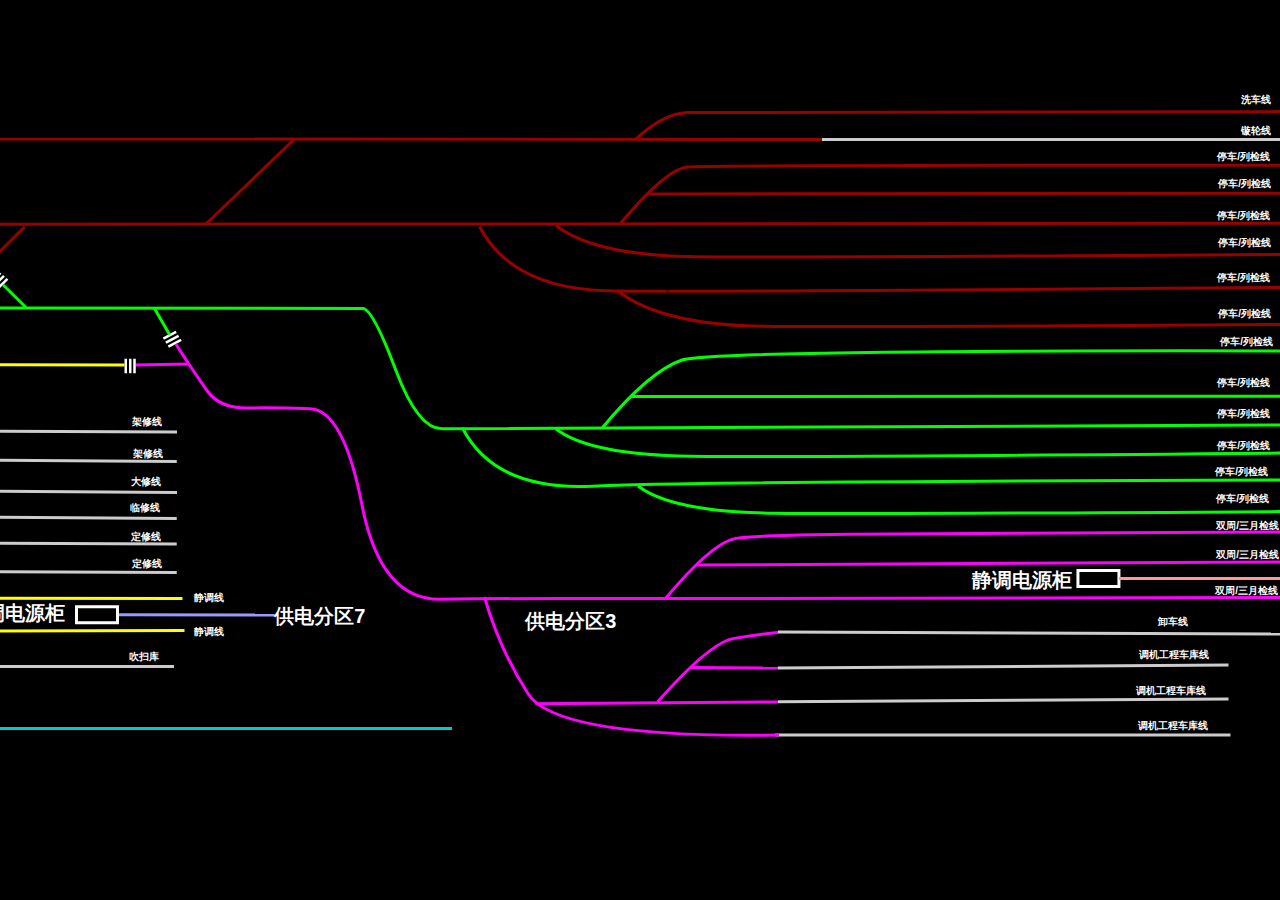
<file: indexelectric.html>
<!--[if IE]><meta http-equiv="X-UA-Compatible" content="IE=5,IE=9" ><![endif]-->
<!DOCTYPE html>
<html>

<head>
	<title>Grapheditor</title>
	<meta http-equiv="Content-Type" content="text/html; charset=utf-8">
	<meta name="viewport" content="width=device-width, initial-scale=1.0, maximum-scale=1.0, user-scalable=no">
	<link rel="stylesheet" type="text/css" href="styles/grapheditor.css">

	<script type="text/javascript" src="js/lodash.min.js"></script>
	<script type="text/javascript" src="js/underscore.json.js"></script>
	<script type="text/javascript" src="js/Init.js"></script>
	<script type="text/javascript" src="deflate/pako.min.js"></script>
	<script type="text/javascript" src="deflate/base64.js"></script>
	<script type="text/javascript" src="jscolor/jscolor.js"></script>
	<script type="text/javascript" src="sanitizer/sanitizer.min.js"></script>
	<script type="text/javascript" src="src/js/mxClient.js"></script>
	<script type="text/javascript" src="js/EditorUi.js"></script>
	<script type="text/javascript" src="js/Editor.js"></script>
	<script type="text/javascript" src="js/Sidebar.js"></script>
	<script type="text/javascript" src="js/Graph.js"></script>
	<script type="text/javascript" src="js/Format.js"></script>
	<script type="text/javascript" src="js/Shapes.js"></script>
	<script type="text/javascript" src="js/Actions.js"></script>
	<script type="text/javascript" src="js/Menus.js"></script>
	<script type="text/javascript" src="js/Toolbar.js"></script>
	<script type="text/javascript" src="js/Dialogs.js"></script>
	<script type="text/javascript" src="js/jquery-latest.min.js"></script>
	<script type="text/javascript" src="js/context2.js"></script>


</head>

<body>

	<div class="graphbody" style="height:100%; width:100%; position:absolute; overflow: hidden;">
	</div>

</body>

<script type="text/javascript" src="js/customfuncelectric.js"></script>
<script>

    /*
    * 页面加载完成通知后端
    */
    function document_load_ready(key) {
        var def = $.Deferred();
        if (window.cefQuery) {
            window.cefQuery({
                request: JSON.stringify({
                    cmd: "load_finish"
                }),
                persistent: false,
                onSuccess: function (response) {
                    def.resolve(response)
                },
                onFailure: function (error_code, error_message) {
                    def.reject(error_message)
                }
            })
        } else {
            def.reject('it in not in shell env')
        }
        return def
	}
	


</script>
</html>
</file>
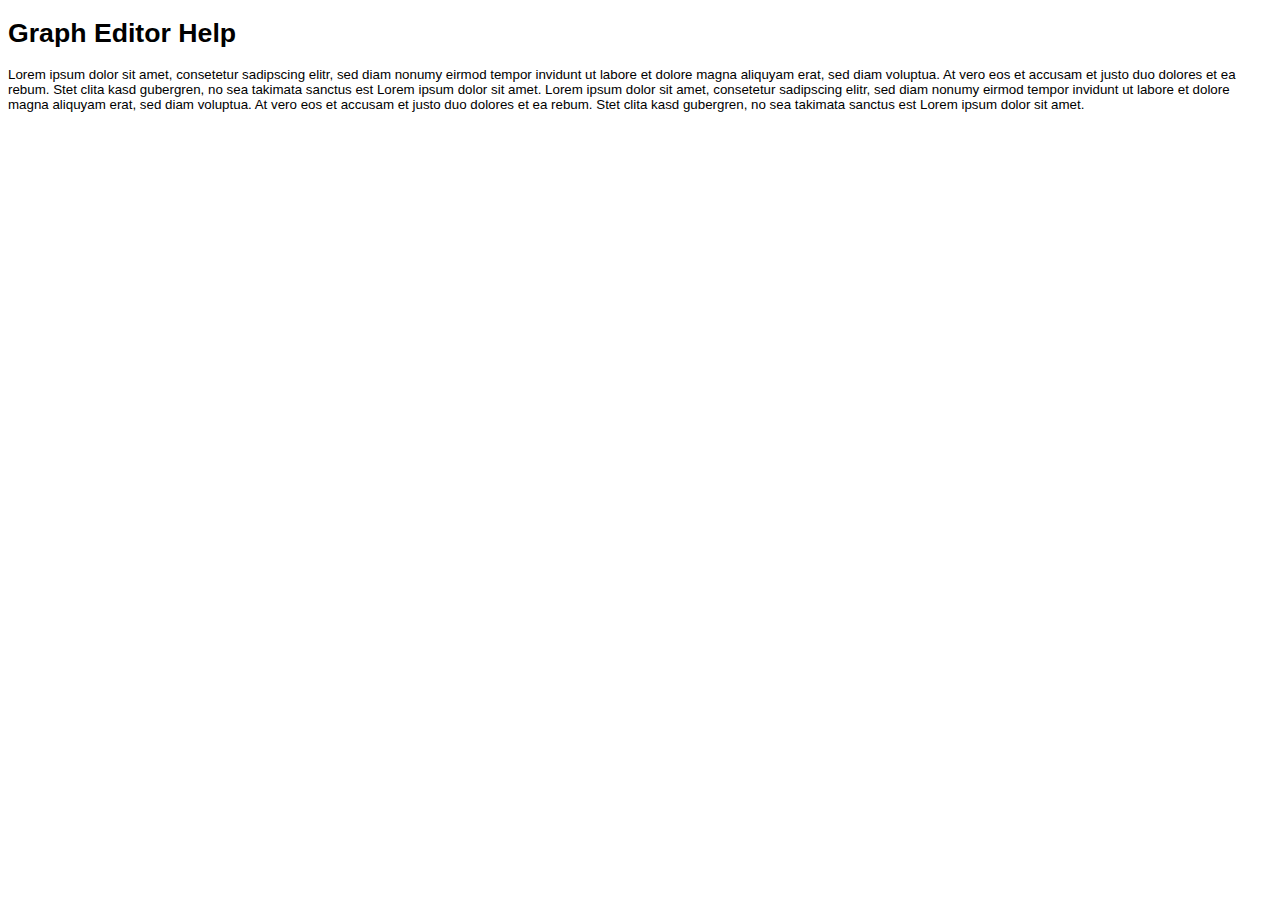
<file: resources/help.html>
<!DOCTYPE html>
<html>
<head>
    <title>Graph Editor Help</title>
    <meta http-equiv="Content-Type" content="text/html; charset=UTF-8">
    <link rel="stylesheet" type="text/css" href="../styles/help.css">
</head>
<body>
	<h1>Graph Editor Help</h1>
	<p>Lorem ipsum dolor sit amet, consetetur sadipscing elitr, sed diam nonumy
	eirmod tempor invidunt ut labore et dolore magna aliquyam erat, sed diam
	voluptua. At vero eos et accusam et justo duo dolores et ea rebum. Stet
	clita kasd gubergren, no sea takimata sanctus est Lorem ipsum dolor sit
	amet. Lorem ipsum dolor sit amet, consetetur sadipscing elitr, sed diam
	nonumy eirmod tempor invidunt ut labore et dolore magna aliquyam erat, sed
	diam voluptua. At vero eos et accusam et justo duo dolores et ea rebum.
	Stet clita kasd gubergren, no sea takimata sanctus est Lorem ipsum dolor
	sit amet.</p>
</body>
</html>
</file>
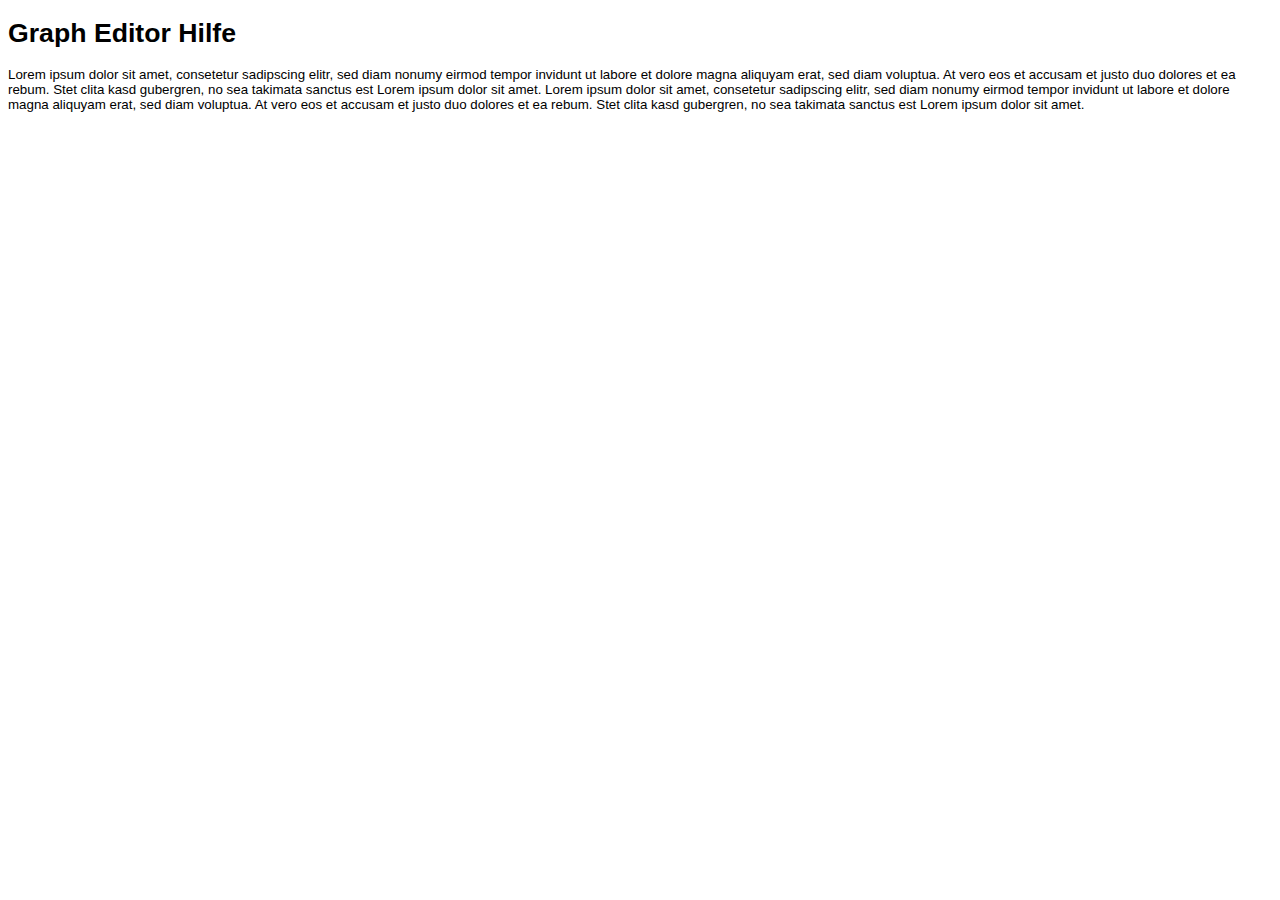
<file: resources/help_de.html>
<!DOCTYPE html>
<html>
<head>
    <title>Graph Editor Hilfe</title>
    <meta http-equiv="Content-Type" content="text/html; charset=UTF-8">
    <link rel="stylesheet" type="text/css" href="../styles/help.css">
</head>
<body>
	<h1>Graph Editor Hilfe</h1>
	<p>Lorem ipsum dolor sit amet, consetetur sadipscing elitr, sed diam nonumy
	eirmod tempor invidunt ut labore et dolore magna aliquyam erat, sed diam
	voluptua. At vero eos et accusam et justo duo dolores et ea rebum. Stet
	clita kasd gubergren, no sea takimata sanctus est Lorem ipsum dolor sit
	amet. Lorem ipsum dolor sit amet, consetetur sadipscing elitr, sed diam
	nonumy eirmod tempor invidunt ut labore et dolore magna aliquyam erat, sed
	diam voluptua. At vero eos et accusam et justo duo dolores et ea rebum.
	Stet clita kasd gubergren, no sea takimata sanctus est Lorem ipsum dolor
	sit amet.</p>
</body>
</html>
</file>
<file: styles/grapheditor.css>
* {
	margin: 0;
	padding: 0;
}

.geDiagramContainer {
	border: none;
}



foreignObject>div {
	justify-content: center;
}

.trainvessel {
	display: flex;
}

.shunttrain h3 {
	padding: 30px;
}

.shunttrainx {
	z-index: 2;
	height: 700px;
	width: 60%;
	left: 20%;
	top: calc((100% - 700px)/2);
	background: black;
	position: absolute;

}

body .pop-buttonSpcl {
	display: none;
}

.shunttrain {
	z-index: 0;
	max-height: 700px;
	width: 60%;
	left: 20%;
	top: calc((100% - 700px)/2);
	background: white;
	position: absolute;
}

.trainbk {
	background: #00009a;
	border: 2px solid white;
	color: white;
	display: flex;
	font-size: 16px;
	align-items: center;
	justify-content: center;
	position: relative;
	height: 20px;
	margin-right: 16px;
}
body div.ctrainbk{
	margin-right: auto;
	background-size: 100% auto;
    width: 155px;
	height: 25px;
	border:none;
	font-size: 16px;
	font-weight: bold;
	text-shadow: 2px 2px 0px black;
}
body div.fctrainbk{
	margin-right: auto;
	background-size: 100% auto;
    width: 72px;
	height: 25px;
	border:none;
	font-size: 16px;
	font-weight: bold;
	text-shadow: 2px 2px 0px black;
}

.flattraintype1{
	background: url(../images/flattraingreed.png)
}
.flattraintype2{
	background: url(../images/flattrainred.png)
}
.flattraintype3{
	background: url(../images/flattrainyellow.png)
}

.traintype1{
	background: url(../images/trainwhite.png)
}
.traintype2{
	background: url(../images/trainblue.png)
}
.traintype3{
	background: url(../images/traingreed.png)
}
.traintype4{
	background: url(../images/trainred.png)
}
.trainbk::after {
	content: ' ';
	display: block;
	right: -18px;
	top: -2px;
	height: 24px;
	width: 16px;
	position: absolute;
	background: url(../images/trainhead.png);
	background-size: auto 100%;
}
ul{
	list-style: none;
}
.popup_menu{position:absolute; z-index:90; border:1px solid #AEAEAE; padding:2px; width:120px; background: white;}
.popup_menu a{ display:block; color:#325B8E; text-indent:12px; text-decoration:none; height:26px; line-height:25px; padding-right:5px;}
.popup_menu a:hover{ background:#57B4E4; color:#fff;}
.trainbkleft {
	margin-right: auto;
	margin-left: 16px;
}

.trainbkleft::after {
	transform: rotate(180deg);
	right: auto;
	left: -18px;
}
.ctrainbk::after {
	display: none;
}
.fctrainbk::after {
	display: none;
}


#graphactionbtn button:focus {
	border-right: 2px solid white;
	border-bottom: 2px solid white;
	border-left: 2px solid gray;
	border-top: 2px solid gray;
	background: #ffff57;
	outline: none;
}

#graphactionbtn button#nofocus:focus {
	border-right: 2px solid white;
	border-bottom: 2px solid white;
	border-left: 2px solid gray;
	border-top: 2px solid gray;
	background: #dddddd;
	outline: none;
}






/*定义滚动条高宽及背景 高宽分别对应横竖滚动条的尺寸*/
.shunttrain ::-webkit-scrollbar {
	width: 10px;
	height: 10px;
	background-color: none;

}

.alarmplane {
	white-space: nowrap;
	font-size: 12px;
	line-height: 18px;
}

/*定义滚动条轨道 内阴影+圆角*/
.shunttrain ::-webkit-scrollbar-track {

	-webkit-box-shadow: inset 0 0 6px rgba(0, 0, 0, 0.3);
	border-radius: 10px;
	background-color: none;

}

/*定义滑块 内阴影+圆角*/
.shunttrain ::-webkit-scrollbar-thumb {
	border-radius: 10px;
	-webkit-box-shadow: inset 0 0 6px rgba(0, 0, 0, .3);
	background-color: gray;
}






#graphactionbtnsub1 {
	position: absolute;
	left: 780px;
	width: 60px;
	bottom: 31px;
}

#graphactionbtnsub2 {
	position: absolute;
	left: 60px;
	width: 60px;
	top: 0px;
}

#graphactionbtnsub3 {
	position: absolute;
	left: 60px;
	width: 60px;
	top: 0px;
}

#graphactionbtnsub4 {
	position: absolute;
	left: 60px;
	width: 60px;
	top: 0px;
}

#graphactionbtn button {
	width: 60px;
	height: 30px;
	padding: 0;
	line-height: 11px !important;
	font-weight: bold;
	float: left;
	border: 2px;
	border-left: 2px solid white;
	border-top: 2px solid white;
	border-right: 2px solid gray;
	border-bottom: 2px solid gray;
}

body {
	background: #000;
	overflow: hidden;
}

.graphbody {
	user-select: none;
}

.covergraph {
	display: none;
	background: rgba(0, 0, 0, 0.5);
	position: absolute;
	left: 0;
	right: 0;
	bottom: 0;
	top: 0;
	z-index: 9;
}

.btn-light {
	padding: 10px;
}

.geEditor {
	font-family: Helvetica Neue, Helvetica, Arial Unicode MS, Arial;
	font-size: 10pt;
	border: none;
	margin: 0px;
}

.geEditor input[type=text]::-ms-clear {
	display: none;
}

.geMenubarContainer .geItem,
.geToolbar .geButton,
.geToolbar .geLabel,
.geSidebarContainer .geTitle {
	cursor: pointer !important;
}

.geBackgroundPage {
	-webkit-box-shadow: 0px 0px 3px 0px #d9d9d9;
	-moz-box-shadow: 0px 0px 3px 0px #d9d9d9;
	box-shadow: 0px 0px 3px 0px #d9d9d9;
}

.geSidebarContainer a,
.geMenubarContainer a,
.geToolbar a {
	color: #000000;
	text-decoration: none;
}

.geMenubarContainer,
.geToolbarContainer,
.geDiagramContainer,
.geSidebarContainer,
.geFooterContainer,
.geHsplit,
.geVsplit {
	overflow: hidden;
	position: absolute;
	cursor: default;
}

.geFormatContainer {
	background-color: whiteSmoke !important;
	overflow-x: hidden !important;
	overflow-y: auto !important;
	font-size: 12px;
}

.geDiagramContainer {
	background-color: #ffffff;
	font-size: 0px;
	outline: none;
}

.ui-keyboard {
	z-index: 3;
}

.geMenubar,
.geToolbar {
	white-space: nowrap;
	display: block;
	width: 100%;
}

.geMenubarContainer .geItem,
.geToolbar .geButton,
.geToolbar .geLabel,
.geSidebar,
.geSidebarContainer .geTitle,
.geSidebar .geItem,
.mxPopupMenuItem {
	-webkit-transition: all 0.1s ease-in-out;
	-moz-transition: all 0.1s ease-in-out;
	-o-transition: all 0.1s ease-in-out;
	-ms-transition: all 0.1s ease-in-out;
	transition: all 0.1s ease-in-out;
}

.geHint {
	background-color: #ffffff;
	border: 1px solid gray;
	padding: 4px 16px 4px 16px;
	border-radius: 3px;
	-webkit-box-shadow: 1px 1px 2px 0px #ddd;
	-moz-box-shadow: 1px 1px 2px 0px #ddd;
	box-shadow: 1px 1px 2px 0px #ddd;
	opacity: 0.8;
	filter: alpha(opacity=80);
	font-size: 9pt;
}

.geStatusAlert {
	white-space: nowrap;
	margin-top: -5px;
	font-size: 12px;
	padding: 4px 6px 4px 6px;
	background-color: #f2dede;
	border: 1px solid #ebccd1;
	color: #a94442 !important;
	border-radius: 3px;
}

.geStatusAlert:hover {
	background-color: #f1d8d8;
	border-color: #d6b2b8;
}

.geStatusMessage {
	white-space: nowrap;
	margin-top: -5px;
	padding: 4px 6px 4px 6px;
	font-size: 12px;
	background-image: -webkit-linear-gradient(top, #dff0d8 0, #c8e5bc 100%);
	background-image: -o-linear-gradient(top, #dff0d8 0, #c8e5bc 100%);
	background-image: -webkit-gradient(linear, left top, left bottom, from(#dff0d8), to(#c8e5bc));
	background-image: linear-gradient(to bottom, #dff0d8 0, #c8e5bc 100%);
	filter: progid:DXImageTransform.Microsoft.gradient(startColorstr='#ffdff0d8', endColorstr='#ffc8e5bc', GradientType=0);
	background-repeat: repeat-x;
	border: 1px solid #b2dba1;
	border-radius: 3px;
	color: #3c763d !important;
}

.geStatusMessage:hover {
	background: #c8e5bc;
	border-color: #b2dba1;
}

.geAlert {
	position: absolute;
	white-space: nowrap;
	padding: 14px;
	background-color: #f2dede;
	border: 1px solid #ebccd1;
	color: #a94442;
	border-radius: 3px;
	-webkit-box-shadow: 2px 2px 3px 0px #ddd;
	-moz-box-shadow: 2px 2px 3px 0px #ddd;
	box-shadow: 2px 2px 3px 0px #ddd;
}

.geBtn,
.mxWindow .geBtn {
	background-image: none;
	background-color: #f5f5f5;
	border-radius: 2px;
	border: 1px solid #d8d8d8;
	color: #333;
	cursor: default;
	font-size: 11px;
	font-weight: bold;
	height: 29px;
	line-height: 27px;
	margin: 0 0 0 8px;
	min-width: 72px;
	outline: 0;
	padding: 0 8px;
	cursor: pointer;
}

.geBtn:hover,
.geBtn:focus {
	-webkit-box-shadow: 0px 1px 1px rgba(0, 0, 0, 0.1);
	-moz-box-shadow: 0px 1px 1px rgba(0, 0, 0, 0.1);
	box-shadow: 0px 1px 1px rgba(0, 0, 0, 0.1);
	border: 1px solid #c6c6c6;
	background-color: #f8f8f8;
	background-image: linear-gradient(#f8f8f8 0px, #f1f1f1 100%);
	color: #111;
}

.geBtn:disabled {
	opacity: .5;
}

.geBtnUp {
	background-image: url([data-uri]);
	_background-image: url(up.gif);
	background-position: center center;
	background-repeat: no-repeat;
}

.geBtnUp:active {
	background-color: #4d90fe;
	background-image: linear-gradient(#4d90fe 0px, #357ae8 100%);
}

.geBtnDown {
	background-image: url([data-uri]);
	_background-image: url(down.gif);
	background-position: center center;
	background-repeat: no-repeat;
}

.geBtnDown:active {
	background-color: #4d90fe;
	background-image: linear-gradient(#4d90fe 0px, #357ae8 100%);
}

.geColorBtn {
	background-color: #f5f5f5;
	background-image: linear-gradient(#f5f5f5 0px, #e1e1e1 100%);
	border-radius: 4px;
	border: 1px solid rgba(0, 0, 0, 0.5);
	color: #333;
	cursor: default;
	margin: 0px;
	outline: 0;
	padding: 0px;
	cursor: pointer;
}

.geColorBtn:hover {
	-webkit-box-shadow: 0px 1px 1px rgba(0, 0, 0, 0.1);
	-moz-box-shadow: 0px 1px 1px rgba(0, 0, 0, 0.1);
	box-shadow: 0px 1px 1px rgba(0, 0, 0, 0.1);
	border: 1px solid rgba(0, 0, 0, 0.7);
}

.geColorBtn:active {
	background-color: #4d90fe;
	background-image: linear-gradient(#4d90fe 0px, #357ae8 100%);
	border: 1px solid #2f5bb7;
	color: #fff;
}

.geColorBtn:disabled {
	opacity: .5;
}

.gePrimaryBtn,
.mxWindow .gePrimaryBtn {
	background-color: #4d90fe;
	background-image: linear-gradient(#4d90fe 0px, #4787ed 100%);
	border: 1px solid #3079ed;
	color: #fff;
}

.gePrimaryBtn:hover,
.gePrimaryBtn:focus {
	background-color: #357ae8;
	background-image: linear-gradient(#4d90fe 0px, #357ae8 100%);
	border: 1px solid #2f5bb7;
	color: #fff;
}

.gePrimaryBtn:disabled {
	opacity: .5;
}

.geAlertLink {
	color: #843534;
	font-weight: 700;
	text-decoration: none;
}

.geMenubarContainer {
	background-color: #ffffff;
}

.geMenubar {
	padding: 0px 2px 0px 2px;
	vertical-align: middle;
}

.geMenubarContainer .geItem,
.geToolbar .geItem {
	padding: 6px 8px 6px 8px;
	cursor: default;
}

.geMenubarContainer .geItem:hover {
	background: #eeeeee;
}

.mxDisabled:hover {
	background: inherit !important;
}

.geMenubar a.geStatus {
	color: #b3b3b3;
	padding-left: 6px;
	display: inline-block;
	cursor: default !important;
}

.geMenubar a.geStatus:hover {
	background: transparent;
}

.geMenubarMenu {
	border: 1px solid #d5d5d5 !important;
}

.geToolbarContainer {
	background: whiteSmoke;
	border-bottom: 1px solid #e0e0e0;
}

.geSidebarContainer .geToolbarContainer {
	background: transparent;
	border-bottom: none;
}

.geSidebarContainer button {
	text-overflow: ellipsis;
	overflow: hidden;
}

.geToolbar {
	padding: 1px 0px 0px 6px;
	border-top: 1px solid #e0e0e0;
	-webkit-box-shadow: inset 0 1px 0 0 #fff;
	-moz-box-shadow: inset 0 1px 0 0 #fff;
	box-shadow: inset 0 1px 0 0 #fff;
}

.geToolbarContainer .geSeparator {
	float: left;
	width: 1px;
	height: 34px;
	background: #e5e5e5;
	margin-left: 6px;
	margin-right: 6px;
	margin-top: -2px;
}

.geToolbarContainer .geButton {
	float: left;
	width: 20px;
	height: 20px;
	padding: 0px 2px 4px 2px;
	margin: 2px;
	border: 1px solid transparent;
	cursor: pointer;
	opacity: 0.6;
	filter: alpha(opacity=60);
}

.geToolbarContainer .geButton:hover {
	border: 1px solid gray;
	border-radius: 2px;
	opacity: 1;
	filter: none !important;
}

.geToolbarContainer .geButton:active {
	border: 1px solid black;
}

div.mxWindow .geButton {
	margin: -1px 2px 2px 2px;
	padding: 1px 2px 2px 1px;
}

.geToolbarContainer .geLabel {
	float: left;
	margin: 2px;
	cursor: pointer;
	padding: 3px 5px 3px 5px;
	border: 1px solid transparent;
	opacity: 0.6;
	filter: alpha(opacity=60);
}

.geToolbarContainer .geLabel:hover {
	border: 1px solid gray;
	border-radius: 2px;
	opacity: 0.9;
	filter: alpha(opacity=90) !important;
}

.geToolbarContainer .geLabel:active {
	border: 1px solid black;
	opacity: 1;
	filter: none !important;
}

.geToolbarContainer .mxDisabled:hover {
	border: 1px solid transparent !important;
	opacity: 0.2 !important;
	filter: alpha(opacity=20) !important;
}

.geToolbarMenu {
	border: 3px solid #e0e0e0 !important;
	-webkit-box-shadow: none !important;
	-moz-box-shadow: none !important;
	box-shadow: none !important;
	filter: none !important;
}

.geDiagramBackdrop {
	background-color: #ebebeb;
}

.geSidebarContainer {
	background: #ffffff;
	overflow: hidden;
	position: absolute;
	border-top: 1px solid #e5e5e5;
	overflow: auto;
}

.geSidebar {
	background: whiteSmoke;
	border-bottom: 1px solid #e5e5e5;
	padding: 5px;
	_padding: 1px;
	padding-bottom: 12px;
	overflow: hidden;
}

.geSidebarContainer .geTitle {
	display: block;
	font-size: 9pt;
	border-bottom: 1px solid #e5e5e5;
	font-weight: normal;
	padding: 6px 0px 6px 14px;
	margin: 0px;
	cursor: default;
	background: #eeeeee;
	white-space: nowrap;
	overflow: hidden;
	text-overflow: ellipsis;
	line-height: 1.4em;
}

.geSidebarContainer .geTitle:hover {
	background: #e5e5e5;
}

.geTitle img {
	opacity: 0.5;
	_filter: alpha(opacity=50);
}

.geTitle img:hover {
	opacity: 1;
	_filter: alpha(opacity=100);
}

.geTitle .geButton {
	border: 1px solid transparent;
	padding: 3px;
	border-radius: 2px;
}

.geTitle .geButton:hover {
	border: 1px solid gray;
}

.geSidebar .geItem {
	display: inline-block;
	background-repeat: no-repeat;
	background-position: 50% 50%;
	border: 1px solid transparent;
	border-radius: 2px;
	cursor: move;
}

.geSidebar .geItem:hover {
	border: 1px solid gray !important;
}

.geItem {
	vertical-align: top;
	display: inline-block;
}

.geSidebarTooltip {
	position: absolute;
	background: white;
	overflow: hidden;
	border: 1px solid gray;
	border-radius: 8px;
	-webkit-box-shadow: 0px 0px 2px 2px #d5d5d5;
	-moz-box-shadow: 0px 0px 2px 2px #d5d5d5;
	box-shadow: 0px 0px 2px 2px #d5d5d5;
	_filter: progid:DXImageTransform.Microsoft.DropShadow(OffX=2, OffY=2, Color='#d5d5d5', Positive='true');
}

.geFooterContainer {
	background: #e5e5e5;
	border-top: 1px solid #c0c0c0;
}

.geFooterContainer a {
	display: inline-block;
	box-sizing: border-box;
	width: 100%;
	white-space: nowrap;
	font-size: 14px;
	color: #235695;
	font-weight: bold;
	text-decoration: none;
}

.geFooterContainer table {
	border-collapse: collapse;
	margin: 0 auto;
}

.geFooterContainer td {
	border-left: 1px solid #c0c0c0;
	border-right: 1px solid #c0c0c0;
}

.geFooterContainer td:hover {
	background-color: #b3b3b3;
}

.geHsplit {
	cursor: col-resize;
	background-color: #e5e5e5;
	background-image: url([data-uri]);
	_background-image: url('thumb_vertical.png');
	background-repeat: no-repeat;
	background-position: center center;
}

.geVsplit {
	font-size: 1pt;
	cursor: row-resize;
	background-color: #e5e5e5;
	background-image: url([data-uri]);
	_background-image: url('thumb_horz.png');
	background-repeat: no-repeat;
	background-position: center center;
}

.geHsplit:hover,
.geVsplit:hover {
	background-color: #d5d5d5;
}

.geDialog {
	position: absolute;
	background: white;
	line-height: 1em;
	overflow: hidden;
	padding: 30px;
	border: 1px solid #acacac;
	-webkit-box-shadow: 0px 0px 2px 2px #d5d5d5;
	-moz-box-shadow: 0px 0px 2px 2px #d5d5d5;
	box-shadow: 0px 0px 2px 2px #d5d5d5;
	_filter: progid:DXImageTransform.Microsoft.DropShadow(OffX=2, OffY=2, Color='#d5d5d5', Positive='true');
	z-index: 2;
}

.geDialogClose {
	position: absolute;
	width: 9px;
	height: 9px;
	opacity: 0.5;
	cursor: pointer;
	_filter: alpha(opacity=50);
}

.geDialogClose:hover {
	opacity: 1;
}

.geDialogTitle {
	box-sizing: border-box;
	white-space: nowrap;
	background: rgb(229, 229, 229);
	border-bottom: 1px solid rgb(192, 192, 192);
	font-size: 15px;
	font-weight: bold;
	text-align: center;
	color: rgb(35, 86, 149);
}

.geDialogFooter {
	background: whiteSmoke;
	white-space: nowrap;
	text-align: right;
	box-sizing: border-box;
	border-top: 1px solid #e5e5e5;
	color: darkGray;
}

.geSprite {
	background: url('[data-uri]') no-repeat;
	_background: url('sprites.png') no-repeat top left;
	width: 21px;
	height: 21px;
}

.geBaseButton {
	padding: 10px;
	border-radius: 6px;
	border: 1px solid #c0c0c0;
	cursor: pointer;
	background-color: #ececec;
	background-image: linear-gradient(#ececec 0%, #fcfcfc 100%);
}

.geBaseButton:hover {
	background: #ececec;
}

.geBigButton {
	color: #ffffff;
	border: none;
	padding: 10px;
	font-size: 14pt;
	white-space: nowrap;
	border-radius: 6px;
	text-shadow: rgb(41, 89, 137) 0px 1px 0px;
	background-color: #428bca;
	background-image: linear-gradient(rgb(70, 135, 206) 0px, rgb(48, 104, 162) 100%);
	-webkit-box-shadow: rgba(255, 255, 255, 0.0980392) 0px 1px 0px 0px inset, rgba(0, 0, 0, 0.2) 0px 1px 1px 0px;
	-moz-box-shadow: rgba(255, 255, 255, 0.0980392) 0px 1px 0px 0px inset, rgba(0, 0, 0, 0.2) 0px 1px 1px 0px;
	box-shadow: rgba(255, 255, 255, 0.0980392) 0px 1px 0px 0px inset, rgba(0, 0, 0, 0.2) 0px 1px 1px 0px;
}

.geBigButton:hover {
	background-color: #2d6ca2;
	background-image: linear-gradient(rgb(90, 148, 211) 0px, rgb(54, 115, 181) 100%);
}

.geBigButton:active {
	background-color: rgb(54, 115, 181);
	background-image: none;
}

@media print {
	div.geNoPrint {
		display: none !important;
	}
}

.geSprite-actualsize {
	background-position: 0 0;
}

.geSprite-bold {
	background-position: 0 -46px;
}

.geSprite-bottom {
	background-position: 0 -92px;
}

.geSprite-center {
	background-position: 0 -138px;
}

.geSprite-delete {
	background-position: 0 -184px;
}

.geSprite-fillcolor {
	background-position: 0 -229px;
}

.geSprite-fit {
	background-position: 0 -277px;
}

.geSprite-fontcolor {
	background-position: 0 -322px;
}

.geSprite-gradientcolor {
	background-position: 0 -368px;
}

.geSprite-image {
	background-position: 0 -414px;
}

.geSprite-italic {
	background-position: 0 -460px;
}

.geSprite-left {
	background-position: 0 -505px;
}

.geSprite-middle {
	background-position: 0 -552px;
}

.geSprite-print {
	background-position: 0 -598px;
}

.geSprite-redo {
	background-position: 0 -644px;
}

.geSprite-right {
	background-position: 0 -689px;
}

.geSprite-shadow {
	background-position: 0 -735px;
}

.geSprite-strokecolor {
	background-position: 0 -782px;
}

.geSprite-top {
	background-position: 0 -828px;
}

.geSprite-underline {
	background-position: 0 -874px;
}

.geSprite-undo {
	background-position: 0 -920px;
}

.geSprite-zoomin {
	background-position: 0 -966px;
}

.geSprite-zoomout {
	background-position: 0 -1012px;
}

.geSprite-arrow {
	background-position: 0 -1059px;
}

.geSprite-linkedge {
	background-position: 0 -1105px;
}

.geSprite-straight {
	background-position: 0 -1150px;
}

.geSprite-entity {
	background-position: 0 -1196px;
}

.geSprite-orthogonal {
	background-position: 0 -1242px;
}

.geSprite-curved {
	background-position: 0 -1288px;
}

.geSprite-noarrow {
	background-position: 0 -1334px;
}

.geSprite-endclassic {
	background-position: 0 -1380px;
}

.geSprite-endopen {
	background-position: 0 -1426px;
}

.geSprite-endblock {
	background-position: 0 -1472px;
}

.geSprite-endoval {
	background-position: 0 -1518px;
}

.geSprite-enddiamond {
	background-position: 0 -1564px;
}

.geSprite-endthindiamond {
	background-position: 0 -1610px;
}

.geSprite-endclassictrans {
	background-position: 0 -1656px;
}

.geSprite-endblocktrans {
	background-position: 0 -1702px;
}

.geSprite-endovaltrans {
	background-position: 0 -1748px;
}

.geSprite-enddiamondtrans {
	background-position: 0 -1794px;
}

.geSprite-endthindiamondtrans {
	background-position: 0 -1840px;
}

.geSprite-startclassic {
	background-position: 0 -1886px;
}

.geSprite-startopen {
	background-position: 0 -1932px;
}

.geSprite-startblock {
	background-position: 0 -1978px;
}

.geSprite-startoval {
	background-position: 0 -2024px;
}

.geSprite-startdiamond {
	background-position: 0 -2070px;
}

.geSprite-startthindiamond {
	background-position: 0 -2116px;
}

.geSprite-startclassictrans {
	background-position: 0 -2162px;
}

.geSprite-startblocktrans {
	background-position: 0 -2208px;
}

.geSprite-startovaltrans {
	background-position: 0 -2254px;
}

.geSprite-startdiamondtrans {
	background-position: 0 -2300px;
}

.geSprite-startthindiamondtrans {
	background-position: 0 -2346px;
}

.geSprite-globe {
	background-position: 0 -2392px;
}

.geSprite-orderedlist {
	background-position: 0 -2438px;
}

.geSprite-unorderedlist {
	background-position: 0 -2484px;
}

.geSprite-horizontalrule {
	background-position: 0 -2530px;
}

.geSprite-link {
	background-position: 0 -2576px;
}

.geSprite-indent {
	background-position: 0 -2622px;
}

.geSprite-outdent {
	background-position: 0 -2668px;
}

.geSprite-code {
	background-position: 0 -2714px;
}

.geSprite-fontbackground {
	background-position: 0 -2760px;
}

.geSprite-removeformat {
	background-position: 0 -2806px;
}

.geSprite-superscript {
	background-position: 0 -2852px;
}

.geSprite-subscript {
	background-position: 0 -2898px;
}

.geSprite-table {
	background-position: 0 -2944px;
}

.geSprite-deletecolumn {
	background-position: 0 -2990px;
}

.geSprite-deleterow {
	background-position: 0 -3036px;
}

.geSprite-insertcolumnafter {
	background-position: 0 -3082px;
}

.geSprite-insertcolumnbefore {
	background-position: 0 -3128px;
}

.geSprite-insertrowafter {
	background-position: 0 -3174px;
}

.geSprite-insertrowbefore {
	background-position: 0 -3220px;
}

.geSprite-grid {
	background-position: 0 -3272px;
}

.geSprite-guides {
	background-position: 0 -3324px;
}

.geSprite-dots {
	background-position: 0 -3370px;
}

.geSprite-alignleft {
	background-position: 0 -3416px;
}

.geSprite-alignright {
	background-position: 0 -3462px;
}

.geSprite-aligncenter {
	background-position: 0 -3508px;
}

.geSprite-aligntop {
	background-position: 0 -3554px;
}

.geSprite-alignbottom {
	background-position: 0 -3600px;
}

.geSprite-alignmiddle {
	background-position: 0 -3646px;
}

.geSprite-justifyfull {
	background-position: 0 -3692px;
}

.geSprite-formatpanel {
	background-position: 0 -3738px;
}

.geSprite-connection {
	background-position: 0 -3784px;
}

.geSprite-vertical {
	background-position: 0 -3830px;
}

.geSprite-simplearrow {
	background-position: 0 -3876px;
}

.geSprite-plus {
	background-position: 0 -3922px;
}

.geSprite-rounded {
	background-position: 0 -3968px;
}

.geSprite-toback {
	background-position: 0 -4014px;
}

.geSprite-tofront {
	background-position: 0 -4060px;
}

.geSprite-duplicate {
	background-position: 0 -4106px;
}

.geSprite-insert {
	background-position: 0 -4152px;
}

.geSprite-endblockthin {
	background-position: 0 -4201px;
}

.geSprite-endblockthintrans {
	background-position: 0 -4247px;
}

.geSprite-enderone {
	background-position: 0 -4293px;
}

.geSprite-enderonetoone {
	background-position: 0 -4339px;
}

.geSprite-enderonetomany {
	background-position: 0 -4385px;
}

.geSprite-endermany {
	background-position: 0 -4431px;
}

.geSprite-enderoneopt {
	background-position: 0 -4477px;
}

.geSprite-endermanyopt {
	background-position: 0 -4523px;
}

.geSprite-endclassicthin {
	background-position: 0 -4938px;
}

.geSprite-endclassicthintrans {
	background-position: 0 -4984px;
}

.geSprite-enddash {
	background-position: 0 -5029px;
}

.geSprite-endcircleplus {
	background-position: 0 -5075px;
}

.geSprite-endcircle {
	background-position: 0 -5121px;
}

.geSprite-endasync {
	background-position: 0 -5167px;
}

.geSprite-endasynctrans {
	background-position: 0 -5213px;
}

.geSprite-startblockthin {
	background-position: 0 -4569px;
}

.geSprite-startblockthintrans {
	background-position: 0 -4615px;
}

.geSprite-starterone {
	background-position: 0 -4661px;
}

.geSprite-starteronetoone {
	background-position: 0 -4707px;
}

.geSprite-starteronetomany {
	background-position: 0 -4753px;
}

.geSprite-startermany {
	background-position: 0 -4799px;
}

.geSprite-starteroneopt {
	background-position: 0 -4845px;
}

.geSprite-startermanyopt {
	background-position: 0 -4891px;
}

.geSprite-startclassicthin {
	background-position: 0 -5259px;
}

.geSprite-startclassicthintrans {
	background-position: 0 -5305px;
}

.geSprite-startdash {
	background-position: 0 -5351px;
}

.geSprite-startcircleplus {
	background-position: 0 -5397px;
}

.geSprite-startcircle {
	background-position: 0 -5443px;
}

.geSprite-startasync {
	background-position: 0 -5489px;
}

.geSprite-startasynctrans {
	background-position: 0 -5535px;
}

.geSprite-startcross {
	background-position: 0 -5581px;
}

.geSprite-startopenthin {
	background-position: 0 -5627px;
}

.geSprite-startopenasync {
	background-position: 0 -5673px;
}

.geSprite-endcross {
	background-position: 0 -5719px;
}

.geSprite-endopenthin {
	background-position: 0 -5765px;
}

.geSprite-endopenasync {
	background-position: 0 -5811px;
}

.geSprite-verticalelbow {
	background-position: 0 -5857px;
}

.geSprite-horizontalelbow {
	background-position: 0 -5903px;
}

.geSprite-horizontalisometric {
	background-position: 0 -5949px;
}

.geSprite-verticalisometric {
	background-position: 0 -5995px;
}

html div.mxRubberband {
	border-color: #0000DD;
	background: #99ccff;
}

td.mxPopupMenuIcon div {
	width: 16px;
	height: 16px;
}

html div.mxPopupMenu {
	-webkit-box-shadow: 2px 2px 3px #d5d5d5;
	-moz-box-shadow: 2px 2px 3px #d5d5d5;
	box-shadow: 2px 2px 3px #d5d5d5;
	_filter: progid:DXImageTransform.Microsoft.DropShadow(OffX=2, OffY=2, Color='#d0d0d0', Positive='true');
	background: white;
	position: absolute;
	border: 3px solid #e7e7e7;
	padding: 3px;
}

html table.mxPopupMenu {
	border-collapse: collapse;
	margin: 0px;
}

html td.mxPopupMenuItem {
	padding: 7px 30px 7px 30px;
	font-family: Helvetica Neue, Helvetica, Arial Unicode MS, Arial;
	font-size: 10pt;
}

html td.mxPopupMenuIcon {
	background-color: white;
	padding: 0px;
}

td.mxPopupMenuIcon .geIcon {
	padding: 2px;
	padding-bottom: 4px;
	margin: 2px;
	border: 1px solid transparent;
	opacity: 0.5;
	_width: 26px;
	_height: 26px;
}

td.mxPopupMenuIcon .geIcon:hover {
	border: 1px solid gray;
	border-radius: 2px;
	opacity: 1;
}

html tr.mxPopupMenuItemHover {
	background-color: #eeeeee;
	color: black;
}

table.mxPopupMenu hr {
	color: #cccccc;
	background-color: #cccccc;
	border: none;
	height: 1px;
}

table.mxPopupMenu tr {
	font-size: 4pt;
}

html td.mxWindowTitle {
	font-family: Helvetica Neue, Helvetica, Arial Unicode MS, Arial;
	text-align: left;
	font-size: 12px;
	color: rgb(112, 112, 112);
	padding: 4px;
}

/* keyboard - jQuery UI Widget */
.ui-keyboard {
	background: white;
	text-align: center;
	padding: .3em;
	position: absolute;
	left: 0;
	top: 0;
	z-index: 16000;
	/* see issue #484 */
	-ms-touch-action: manipulation;
	touch-action: manipulation;
}

.ui-keyboard-has-focus {
	z-index: 16001;
}

.ui-keyboard div {
	font-size: 1.1em;
}

.ui-keyboard[contenteditable] {
	white-space: pre;
}

.ui-keyboard-button {
	height: 2em;
	min-width: 2em;
	margin: .1em;
	cursor: pointer;
	overflow: hidden;
	line-height: 2em;
	-moz-user-focus: ignore;
}

.ui-keyboard-button span {
	padding: 0;
	margin: 0;
	white-space: nowrap;
	display: inline-block;
}

.ui-keyboard-button-endrow {
	clear: left;
}

.ui-keyboard-space {
	width: 15em;
}

/* see http://nicolasgallagher.com/another-css-image-replacement-technique/ */
.ui-keyboard-space span,
.ui-keyboard-empty span {
	font: 0/0 a;
	text-shadow: none;
	color: transparent;
}

.ui-keyboard-preview-wrapper {
	text-align: center;
	position: relative;
	overflow: hidden;
}

/* width is calculated in IE, since 99% = 99% full browser width =( */
.ui-keyboard-preview {
	text-align: left;
	margin: 0 0 3px 0;
	display: inline;
	width: 99%;
}

.ui-keyboard-keyset {
	text-align: center;
	white-space: nowrap;
}

.ui-keyboard-input {
	text-align: left;
}

.ui-keyboard-input-current {
	-moz-box-shadow: 0 0 5px #4d90fe;
	-webkit-box-shadow: 0 0 5px #4d90fe;
	box-shadow: 0 0 5px #4d90fe;
}

.ui-keyboard-placeholder {
	color: #888;
}

/* disabled or readonly inputs, or use
 input[disabled='disabled'] { color: #f00; } */
.ui-keyboard-nokeyboard {
	color: #888;
	border-color: #888;
}

.ui-keyboard-spacer {
	display: inline-block;
	width: 1px;
	height: 0;
	cursor: default;
}

.ui-keyboard-NBSP span,
.ui-keyboard-ZWSP span,
.ui-keyboard-ZWNJ span,
.ui-keyboard-ZWJ span,
.ui-keyboard-LRM span,
.ui-keyboard-RLM span {
	font-size: 0.5em;
	line-height: 1.5em;
	white-space: normal;
}

/* combo key styling - toggles diacritics on/off */
.ui-keyboard-button.ui-keyboard-combo.ui-state-default {
	border-color: #ffaf0f;
}

/* (in)valid inputs */
button.ui-keyboard-accept.ui-keyboard-valid-input {
	border-color: #0c0;
	background: #080;
	color: #fff;
}

button.ui-keyboard-accept.ui-keyboard-valid-input:not([disabled]):hover {
	background: #0a0;
}

button.ui-keyboard-accept.ui-keyboard-invalid-input {
	border-color: #c00;
	background: #800;
	color: #fff;
	opacity: 0.5;
	filter: alpha(opacity=50);
}

button.ui-keyboard-accept.ui-keyboard-invalid-input:not([disabled]):hover {
	background: #a00;
}

/*** Caret extension definition ***/
/* margin-top => is added to the caret height (top & bottom) */
.ui-keyboard-caret {
	background: #c00;
	width: 1px;
	margin-top: 3px;
}

/*** jQuery Mobile definitions ***/
/* jQuery Mobile styles - need wider buttons because of font size and
 text-overflow:ellipsis */
div.ui-body.ui-keyboard button.ui-keyboard-button.ui-btn {
	padding: 0.5em 1em;
	border-color: transparent;
}

.ui-body .ui-keyboard-button {
	width: 3em;
	height: 3em;
	display: inline-block;
}

.ui-body .ui-keyboard-widekey {
	width: 5.5em;
}

.ui-body .ui-keyboard-space {
	width: 15em;
}

.ui-body .ui-keyboard-space span {
	visibility: hidden;
	/* hides the ellipsis */
}

.ui-body .ui-keyboard-keyset {
	line-height: 0.5em;
}

.ui-body input.ui-input-text,
.ui-body textarea.ui-input-text {
	width: 95%;
}

/* over-ride padding set by mobile ui theme - needed because the mobile script
 wraps button text with several more spans */
.ui-body .ui-btn-inner {
	height: 2em;
	padding: 0.2em 0;
	margin: 0;
}

.ui-body .ui-btn {
	margin: 0;
	font-size: 13px;
	/* mobile default size is 13px */
}

/* override Bootstrap excessive button padding */
button.ui-keyboard-button.btn {
	padding: 1px 6px;
}

/* enable/disable icons */
button.ui-keyboard-toggle span {
	width: .8em;
	height: .8em;
	display: inline-block;
	background-repeat: no-repeat;
	background-position: center center;
	background-size: contain;
}

/* unlocked icon (keyboard enabled) */
button.ui-keyboard-toggle span {
	/* light theme unlocked icon - fill: #111 */
	background-image: url([data-uri]);
}

.ui-keyboard-dark-theme button.ui-keyboard-toggle span {
	/* dark theme unlocked icon - fill: #eee */
	background-image: url([data-uri]);
}

/* locked icon (keyboard disabled) */
button.ui-keyboard-toggle.ui-keyboard-disabled span {
	/* light theme locked icon - fill: #111 */
	background-image: url([data-uri]);
}

.ui-keyboard-dark-theme button.ui-keyboard-toggle.ui-keyboard-disabled span {
	/* dark theme locked icon - fill: #eee */
	background-image: url([data-uri]);
}

.ui-keyboard.ui-keyboard-disabled button:not(.ui-keyboard-toggle),
.ui-keyboard.ui-keyboard-disabled input {
	opacity: 0.5;
}

/*** Alt-Keys Popup extension ***/
/* clickable overlay on top of keyboard to hide the popup */
.ui-keyboard-overlay {
	position: absolute;
	top: 0;
	left: 0;
	bottom: 0;
	right: 0;
	background: rgba(0, 0, 0, 0.5);
}

/* the actual popup styling, class names from the css.container option are also
 added */
.ui-keyboard-popup {
	display: inline-block;
	/* default buttons are 2em wide + .1em margin on either side (set in
	.ui-keyboard-button definition); so use multiples of 2.2em for a max-width
	if you don't want any extra white space on the sides, e.g.
	5 buttons * 2.2em = 11em,
	6 buttons * 2.2em = 13.2em, etc
	*/
	max-width: 22em;
	/* 10 buttons */
}

.ui-keyboard.ui-keyboard-popup-open .ui-keyboard-keyset .ui-keyboard-button {
	/* Disable keys under overlay while popup is open - see #654 */
	pointer-events: none;
}

/*** Extender keyboard extension ***/
div.ui-keyboard-extender {
	margin-left: 5px;
}

button.ui-keyboard-extender span {
	width: .9em;
	height: .9em;
	display: inline-block;
	margin-bottom: 3px;
	background-repeat: no-repeat;
	background-position: center center;
	background-size: contain;
	/* light theme extender icon - fill: #111 */
	background-image: url([data-uri]);
}

.ui-keyboard-dark-theme button.ui-keyboard-extender span {
	/* dark theme extender icon - fill: #eee */
	background-image: url([data-uri]);
}

/* Media Queries (optimized for jQuery UI themes;
 may be slightly off in jQuery Mobile themes) */
/* 240 x 320 (small phone)  */
@media all and (max-width: 319px) {
	.ui-keyboard div {
		font-size: 9px;
	}

	.ui-keyboard .ui-keyboard-input {
		font-size: 12px;
	}

	/* I don't own an iPhone so I have no idea how small this really is... is it
	even clickable with your finger? */
	.ui-body .ui-btn {
		margin: 0;
		font-size: 9px;
	}

	.ui-body .ui-keyboard-button {
		width: 1.8em;
		height: 2.5em;
	}

	.ui-body .ui-keyboard-widekey {
		width: 4em;
	}

	.ui-body .ui-keyboard-space {
		width: 8em;
	}

	.ui-body .ui-btn-inner {
		height: 2.5em;
		padding: 0.3em 0;
	}
}

/* 320 x 480 (iPhone)  */
@media all and (min-width: 320px) and (max-width: 479px) {
	.ui-keyboard div {
		font-size: 9px;
	}

	.ui-keyboard .ui-keyboard-input {
		font-size: 14px;
	}

	/* I don't own an iPhone so I have no idea how small this really is... is it
	even clickable with your finger? */
	.ui-body .ui-btn {
		margin: 0;
		font-size: 11px;
	}

	.ui-body .ui-keyboard-button {
		width: 1.8em;
		height: 3em;
	}

	.ui-body .ui-keyboard-widekey {
		width: 4.5em;
	}

	.ui-body .ui-keyboard-space {
		width: 10em;
	}

	.ui-body .ui-btn-inner {
		height: 3em;
		padding: 0.7em 0;
	}
}

/* 480 x 640 (small tablet) */
@media all and (min-width: 480px) and (max-width: 767px) {
	.ui-keyboard div {
		font-size: 13px;
	}

	.ui-keyboard .ui-keyboard-input {
		font-size: 14px;
	}

	.ui-body .ui-btn {
		margin: 0;
		font-size: 10px;
	}

	.ui-body .ui-keyboard-button {
		height: 2.5em;
	}

	.ui-body .ui-btn-inner {
		height: 2.5em;
		padding: 0.5em 0;
	}
}


@charset "UTF-8";

.el-pagination--small .arrow.disabled,
.el-table .hidden-columns,
.el-table td.is-hidden>*,
.el-table th.is-hidden>*,
.el-table--hidden {
	visibility: hidden
}

.el-input__suffix,
.el-tree.is-dragging .el-tree-node__content * {
	pointer-events: none
}

.el-dropdown .el-dropdown-selfdefine:focus:active,
.el-dropdown .el-dropdown-selfdefine:focus:not(.focusing),
.el-message__closeBtn:focus,
.el-message__content:focus,
.el-popover:focus,
.el-popover:focus:active,
.el-popover__reference:focus:hover,
.el-popover__reference:focus:not(.focusing),
.el-rate:active,
.el-rate:focus,
.el-tooltip:focus:hover,
.el-tooltip:focus:not(.focusing),
.el-upload-list__item.is-success:active,
.el-upload-list__item.is-success:not(.focusing):focus {
	outline-width: 0
}

@font-face {
	font-family: element-icons;
	src: url(fonts/element-icons.woff) format("woff"), url(fonts/element-icons.ttf) format("truetype");
	font-weight: 400;
	font-style: normal
}

[class*=" el-icon-"],
[class^=el-icon-] {
	font-family: element-icons !important;
	speak: none;
	font-style: normal;
	font-weight: 400;
	font-variant: normal;
	text-transform: none;
	line-height: 1;
	vertical-align: baseline;
	display: inline-block;
	-webkit-font-smoothing: antialiased;
	-moz-osx-font-smoothing: grayscale
}

.el-icon-info:before {
	content: "\e61a"
}

.el-icon-error:before {
	content: "\e62c"
}

.el-icon-success:before {
	content: "\e62d"
}

.el-icon-warning:before {
	content: "\e62e"
}

.el-icon-question:before {
	content: "\e634"
}

.el-icon-back:before {
	content: "\e606"
}

.el-icon-arrow-left:before {
	content: "\e600"
}

.el-icon-arrow-down:before {
	content: "\e603"
}

.el-icon-arrow-right:before {
	content: "\e604"
}

.el-icon-arrow-up:before {
	content: "\e605"
}

.el-icon-caret-left:before {
	content: "\e60a"
}

.el-icon-caret-bottom:before {
	content: "\e60b"
}

.el-icon-caret-top:before {
	content: "\e60c"
}

.el-icon-caret-right:before {
	content: "\e60e"
}

.el-icon-d-arrow-left:before {
	content: "\e610"
}

.el-icon-d-arrow-right:before {
	content: "\e613"
}

.el-icon-minus:before {
	content: "\e621"
}

.el-icon-plus:before {
	content: "\e62b"
}

.el-icon-remove:before {
	content: "\e635"
}

.el-icon-circle-plus:before {
	content: "\e601"
}

.el-icon-remove-outline:before {
	content: "\e63c"
}

.el-icon-circle-plus-outline:before {
	content: "\e602"
}

.el-icon-close:before {
	content: "\e60f"
}

.el-icon-check:before {
	content: "\e611"
}

.el-icon-circle-close:before {
	content: "\e607"
}

.el-icon-circle-check:before {
	content: "\e639"
}

.el-icon-circle-close-outline:before {
	content: "\e609"
}

.el-icon-circle-check-outline:before {
	content: "\e63e"
}

.el-icon-zoom-out:before {
	content: "\e645"
}

.el-icon-zoom-in:before {
	content: "\e641"
}

.el-icon-d-caret:before {
	content: "\e615"
}

.el-icon-sort:before {
	content: "\e640"
}

.el-icon-sort-down:before {
	content: "\e630"
}

.el-icon-sort-up:before {
	content: "\e631"
}

.el-icon-tickets:before {
	content: "\e63f"
}

.el-icon-document:before {
	content: "\e614"
}

.el-icon-goods:before {
	content: "\e618"
}

.el-icon-sold-out:before {
	content: "\e63b"
}

.el-icon-news:before {
	content: "\e625"
}

.el-icon-message:before {
	content: "\e61b"
}

.el-icon-date:before {
	content: "\e608"
}

.el-icon-printer:before {
	content: "\e62f"
}

.el-icon-time:before {
	content: "\e642"
}

.el-icon-bell:before {
	content: "\e622"
}

.el-icon-mobile-phone:before {
	content: "\e624"
}

.el-icon-service:before {
	content: "\e63a"
}

.el-icon-view:before {
	content: "\e643"
}

.el-icon-menu:before {
	content: "\e620"
}

.el-icon-more:before {
	content: "\e646"
}

.el-icon-more-outline:before {
	content: "\e626"
}

.el-icon-star-on:before {
	content: "\e637"
}

.el-icon-star-off:before {
	content: "\e63d"
}

.el-icon-location:before {
	content: "\e61d"
}

.el-icon-location-outline:before {
	content: "\e61f"
}

.el-icon-phone:before {
	content: "\e627"
}

.el-icon-phone-outline:before {
	content: "\e628"
}

.el-icon-picture:before {
	content: "\e629"
}

.el-icon-picture-outline:before {
	content: "\e62a"
}

.el-icon-delete:before {
	content: "\e612"
}

.el-icon-search:before {
	content: "\e619"
}

.el-icon-edit:before {
	content: "\e61c"
}

.el-icon-edit-outline:before {
	content: "\e616"
}

.el-icon-rank:before {
	content: "\e632"
}

.el-icon-refresh:before {
	content: "\e633"
}

.el-icon-share:before {
	content: "\e636"
}

.el-icon-setting:before {
	content: "\e638"
}

.el-icon-upload:before {
	content: "\e60d"
}

.el-icon-upload2:before {
	content: "\e644"
}

.el-icon-download:before {
	content: "\e617"
}

.el-icon-loading:before {
	content: "\e61e"
}

.el-icon-loading {
	-webkit-animation: rotating 2s linear infinite;
	animation: rotating 2s linear infinite
}

.el-icon--right {
	margin-left: 5px
}

.el-icon--left {
	margin-right: 5px
}

@-webkit-keyframes rotating {
	0% {
		-webkit-transform: rotateZ(0);
		transform: rotateZ(0)
	}

	100% {
		-webkit-transform: rotateZ(360deg);
		transform: rotateZ(360deg)
	}
}

@keyframes rotating {
	0% {
		-webkit-transform: rotateZ(0);
		transform: rotateZ(0)
	}

	100% {
		-webkit-transform: rotateZ(360deg);
		transform: rotateZ(360deg)
	}
}

.el-pagination {
	white-space: nowrap;
	padding: 2px 5px;
	color: #303133;
	font-weight: 700
}

.el-pagination::after,
.el-pagination::before {
	display: table;
	content: ""
}

.el-pagination::after {
	clear: both
}

.el-pagination button,
.el-pagination span:not([class*=suffix]) {
	display: inline-block;
	font-size: 13px;
	min-width: 35.5px;
	height: 28px;
	line-height: 28px;
	vertical-align: top;
	-webkit-box-sizing: border-box;
	box-sizing: border-box
}

.el-pagination .el-input__inner {
	text-align: center;
	-moz-appearance: textfield;
	line-height: normal
}

.el-pagination .el-input__suffix {
	right: 0;
	-webkit-transform: scale(.8);
	transform: scale(.8)
}

.el-pagination .el-select .el-input {
	width: 100px;
	margin: 0 5px
}

.el-pagination .el-select .el-input .el-input__inner {
	padding-right: 25px;
	border-radius: 3px
}

.el-pagination button {
	border: none;
	padding: 0 6px;
	background: 0 0
}

.el-pagination button:focus {
	outline: 0
}

.el-pagination button:hover {
	color: #409EFF
}

.el-pagination button:disabled {
	color: #C0C4CC;
	background-color: #FFF;
	cursor: not-allowed
}

.el-pagination .btn-next,
.el-pagination .btn-prev {
	background: center center no-repeat #FFF;
	background-size: 16px;
	cursor: pointer;
	margin: 0;
	color: #303133
}

.el-pagination .btn-next .el-icon,
.el-pagination .btn-prev .el-icon {
	display: block;
	font-size: 12px;
	font-weight: 700
}

.el-pagination .btn-prev {
	padding-right: 12px
}

.el-pagination .btn-next {
	padding-left: 12px
}

.el-pagination .el-pager li.disabled {
	color: #C0C4CC;
	cursor: not-allowed
}

.el-pager li,
.el-pager li.btn-quicknext:hover,
.el-pager li.btn-quickprev:hover {
	cursor: pointer
}

.el-pagination--small .btn-next,
.el-pagination--small .btn-prev,
.el-pagination--small .el-pager li,
.el-pagination--small .el-pager li.btn-quicknext,
.el-pagination--small .el-pager li.btn-quickprev,
.el-pagination--small .el-pager li:last-child {
	border-color: transparent;
	font-size: 12px;
	line-height: 22px;
	height: 22px;
	min-width: 22px
}

.el-pagination--small .more::before,
.el-pagination--small li.more::before {
	line-height: 24px
}

.el-pagination--small button,
.el-pagination--small span:not([class*=suffix]) {
	height: 22px;
	line-height: 22px
}

.el-pagination--small .el-pagination__editor,
.el-pagination--small .el-pagination__editor.el-input .el-input__inner {
	height: 22px
}

.el-pagination__sizes {
	margin: 0 10px 0 0;
	font-weight: 400;
	color: #606266
}

.el-pagination__sizes .el-input .el-input__inner {
	font-size: 13px;
	padding-left: 8px
}

.el-pagination__sizes .el-input .el-input__inner:hover {
	border-color: #409EFF
}

.el-pagination__total {
	margin-right: 10px;
	font-weight: 400;
	color: #606266
}

.el-pagination__jump {
	margin-left: 24px;
	font-weight: 400;
	color: #606266
}

.el-pagination__jump .el-input__inner {
	padding: 0 3px
}

.el-pagination__rightwrapper {
	float: right
}

.el-pagination__editor {
	line-height: 18px;
	padding: 0 2px;
	height: 28px;
	text-align: center;
	margin: 0 2px;
	-webkit-box-sizing: border-box;
	box-sizing: border-box;
	border-radius: 3px
}

.el-pager,
.el-pagination.is-background .btn-next,
.el-pagination.is-background .btn-prev {
	padding: 0
}

.el-pagination__editor.el-input {
	width: 50px
}

.el-pagination__editor.el-input .el-input__inner {
	height: 28px
}

.el-pagination__editor .el-input__inner::-webkit-inner-spin-button,
.el-pagination__editor .el-input__inner::-webkit-outer-spin-button {
	-webkit-appearance: none;
	margin: 0
}

.el-pagination.is-background .btn-next,
.el-pagination.is-background .btn-prev,
.el-pagination.is-background .el-pager li {
	margin: 0 5px;
	background-color: #f4f4f5;
	color: #606266;
	min-width: 30px;
	border-radius: 2px
}

.el-pagination.is-background .btn-next.disabled,
.el-pagination.is-background .btn-next:disabled,
.el-pagination.is-background .btn-prev.disabled,
.el-pagination.is-background .btn-prev:disabled,
.el-pagination.is-background .el-pager li.disabled {
	color: #C0C4CC
}

.el-pagination.is-background .el-pager li:not(.disabled):hover {
	color: #409EFF
}

.el-pagination.is-background .el-pager li:not(.disabled).active {
	background-color: #409EFF;
	color: #FFF
}

.el-dialog,
.el-pager li {
	background: #FFF;
	-webkit-box-sizing: border-box
}

.el-pagination.is-background.el-pagination--small .btn-next,
.el-pagination.is-background.el-pagination--small .btn-prev,
.el-pagination.is-background.el-pagination--small .el-pager li {
	margin: 0 3px;
	min-width: 22px
}

.el-pager,
.el-pager li {
	vertical-align: top;
	margin: 0;
	display: inline-block
}

.el-pager {
	-webkit-user-select: none;
	-moz-user-select: none;
	-ms-user-select: none;
	user-select: none;
	list-style: none;
	font-size: 0
}

.el-radio,
.el-table th {
	-webkit-user-select: none;
	-moz-user-select: none;
	-ms-user-select: none
}

.el-pager .more::before {
	line-height: 30px
}

.el-pager li {
	padding: 0 4px;
	font-size: 13px;
	min-width: 35.5px;
	height: 28px;
	line-height: 28px;
	box-sizing: border-box;
	text-align: center
}

.el-menu--collapse .el-menu .el-submenu,
.el-menu--popup {
	min-width: 200px
}

.el-pager li.btn-quicknext,
.el-pager li.btn-quickprev {
	line-height: 28px;
	color: #303133
}

.el-pager li.btn-quicknext.disabled,
.el-pager li.btn-quickprev.disabled {
	color: #C0C4CC
}

.el-pager li.active+li {
	border-left: 0
}

.el-pager li:hover {
	color: #409EFF
}

.el-pager li.active {
	color: #409EFF;
	cursor: default
}

@-webkit-keyframes v-modal-in {
	0% {
		opacity: 0
	}
}

@-webkit-keyframes v-modal-out {
	100% {
		opacity: 0
	}
}

.el-dialog {
	position: relative;
	margin: 0 auto 50px;
	border-radius: 2px;
	-webkit-box-shadow: 0 1px 3px rgba(0, 0, 0, .3);
	box-shadow: 0 1px 3px rgba(0, 0, 0, .3);
	box-sizing: border-box;
	width: 50%
}

.el-dialog.is-fullscreen {
	width: 100%;
	margin-top: 0;
	margin-bottom: 0;
	height: 100%;
	overflow: auto
}

.el-dialog__wrapper {
	position: fixed;
	top: 0;
	right: 0;
	bottom: 0;
	left: 0;
	overflow: auto;
	margin: 0
}

.el-dialog__header {
	padding: 20px 20px 10px
}

.el-dialog__headerbtn {
	position: absolute;
	top: 20px;
	right: 20px;
	padding: 0;
	background: 0 0;
	border: none;
	outline: 0;
	cursor: pointer;
	font-size: 16px
}

.el-dialog__headerbtn .el-dialog__close {
	color: #909399
}

.el-dialog__headerbtn:focus .el-dialog__close,
.el-dialog__headerbtn:hover .el-dialog__close {
	color: #409EFF
}

.el-dialog__title {
	line-height: 24px;
	font-size: 18px;
	color: #303133
}

.el-dialog__body {
	padding: 30px 20px;
	color: #606266;
	font-size: 14px
}

.el-dialog__footer {
	padding: 10px 20px 20px;
	text-align: right;
	-webkit-box-sizing: border-box;
	box-sizing: border-box
}

.el-dialog--center {
	text-align: center
}

.el-dialog--center .el-dialog__body {
	text-align: initial;
	padding: 25px 25px 30px
}

.el-dialog--center .el-dialog__footer {
	text-align: inherit
}

.dialog-fade-enter-active {
	-webkit-animation: dialog-fade-in .3s;
	animation: dialog-fade-in .3s
}

.dialog-fade-leave-active {
	-webkit-animation: dialog-fade-out .3s;
	animation: dialog-fade-out .3s
}

@-webkit-keyframes dialog-fade-in {
	0% {
		-webkit-transform: translate3d(0, -20px, 0);
		transform: translate3d(0, -20px, 0);
		opacity: 0
	}

	100% {
		-webkit-transform: translate3d(0, 0, 0);
		transform: translate3d(0, 0, 0);
		opacity: 1
	}
}

@keyframes dialog-fade-in {
	0% {
		-webkit-transform: translate3d(0, -20px, 0);
		transform: translate3d(0, -20px, 0);
		opacity: 0
	}

	100% {
		-webkit-transform: translate3d(0, 0, 0);
		transform: translate3d(0, 0, 0);
		opacity: 1
	}
}

@-webkit-keyframes dialog-fade-out {
	0% {
		-webkit-transform: translate3d(0, 0, 0);
		transform: translate3d(0, 0, 0);
		opacity: 1
	}

	100% {
		-webkit-transform: translate3d(0, -20px, 0);
		transform: translate3d(0, -20px, 0);
		opacity: 0
	}
}

@keyframes dialog-fade-out {
	0% {
		-webkit-transform: translate3d(0, 0, 0);
		transform: translate3d(0, 0, 0);
		opacity: 1
	}

	100% {
		-webkit-transform: translate3d(0, -20px, 0);
		transform: translate3d(0, -20px, 0);
		opacity: 0
	}
}

.el-autocomplete {
	position: relative;
	display: inline-block
}

.el-autocomplete-suggestion {
	margin: 5px 0;
	-webkit-box-shadow: 0 2px 12px 0 rgba(0, 0, 0, .1);
	box-shadow: 0 2px 12px 0 rgba(0, 0, 0, .1);
	border-radius: 4px;
	border: 1px solid #E4E7ED;
	-webkit-box-sizing: border-box;
	box-sizing: border-box;
	background-color: #FFF
}

.el-dropdown-menu,
.el-menu--collapse .el-submenu .el-menu {
	z-index: 10;
	-webkit-box-shadow: 0 2px 12px 0 rgba(0, 0, 0, .1)
}

.el-autocomplete-suggestion__wrap {
	max-height: 280px;
	padding: 10px 0;
	-webkit-box-sizing: border-box;
	box-sizing: border-box
}

.el-autocomplete-suggestion__list {
	margin: 0;
	padding: 0
}

.el-autocomplete-suggestion li {
	padding: 0 20px;
	margin: 0;
	line-height: 34px;
	cursor: pointer;
	color: #606266;
	font-size: 14px;
	list-style: none;
	white-space: nowrap;
	overflow: hidden;
	text-overflow: ellipsis
}

.el-autocomplete-suggestion li.highlighted,
.el-autocomplete-suggestion li:hover {
	background-color: #f5f7fa
}

.el-autocomplete-suggestion li.divider {
	margin-top: 6px;
	border-top: 1px solid #000
}

.el-autocomplete-suggestion li.divider:last-child {
	margin-bottom: -6px
}

.el-autocomplete-suggestion.is-loading li {
	text-align: center;
	height: 100px;
	line-height: 100px;
	font-size: 20px;
	color: #999
}

.el-autocomplete-suggestion.is-loading li::after {
	display: inline-block;
	content: "";
	height: 100%;
	vertical-align: middle
}

.el-autocomplete-suggestion.is-loading li:hover {
	background-color: #FFF
}

.el-autocomplete-suggestion.is-loading .el-icon-loading {
	vertical-align: middle
}

.el-dropdown {
	display: inline-block;
	position: relative;
	color: #606266;
	font-size: 14px
}

.el-dropdown .el-button-group {
	display: block
}

.el-dropdown .el-button-group .el-button {
	float: none
}

.el-dropdown .el-dropdown__caret-button {
	padding-left: 5px;
	padding-right: 5px;
	position: relative;
	border-left: none
}

.el-dropdown .el-dropdown__caret-button::before {
	content: '';
	position: absolute;
	display: block;
	width: 1px;
	top: 5px;
	bottom: 5px;
	left: 0;
	background: rgba(255, 255, 255, .5)
}

.el-dropdown .el-dropdown__caret-button:hover::before {
	top: 0;
	bottom: 0
}

.el-dropdown .el-dropdown__caret-button .el-dropdown__icon {
	padding-left: 0
}

.el-dropdown__icon {
	font-size: 12px;
	margin: 0 3px
}

.el-dropdown-menu {
	position: absolute;
	top: 0;
	left: 0;
	padding: 10px 0;
	margin: 5px 0;
	background-color: #FFF;
	border: 1px solid #EBEEF5;
	border-radius: 4px;
	box-shadow: 0 2px 12px 0 rgba(0, 0, 0, .1);
	max-height: 400px;
	overflow: auto
}

.el-dropdown-menu__item {
	list-style: none;
	line-height: 36px;
	padding: 0 20px;
	margin: 0;
	font-size: 14px;
	color: #606266;
	cursor: pointer;
	outline: 0
}

.el-dropdown-menu__item:focus,
.el-dropdown-menu__item:not(.is-disabled):hover {
	background-color: #ecf5ff;
	color: #66b1ff
}

.el-dropdown-menu__item i {
	margin-right: 5px
}

.el-dropdown-menu__item--divided {
	position: relative;
	margin-top: 6px;
	border-top: 1px solid #EBEEF5
}

.el-dropdown-menu__item--divided:before {
	content: '';
	height: 6px;
	display: block;
	margin: 0 -20px;
	background-color: #FFF
}

.el-menu::after,
.el-menu::before,
.el-radio__inner::after,
.el-switch__core:after {
	content: ""
}

.el-dropdown-menu__item.is-disabled {
	cursor: default;
	color: #bbb;
	pointer-events: none
}

.el-dropdown-menu--medium {
	padding: 6px 0
}

.el-dropdown-menu--medium .el-dropdown-menu__item {
	line-height: 30px;
	padding: 0 17px;
	font-size: 14px
}

.el-dropdown-menu--medium .el-dropdown-menu__item.el-dropdown-menu__item--divided {
	margin-top: 6px
}

.el-dropdown-menu--medium .el-dropdown-menu__item.el-dropdown-menu__item--divided:before {
	height: 6px;
	margin: 0 -17px
}

.el-dropdown-menu--small {
	padding: 6px 0
}

.el-dropdown-menu--small .el-dropdown-menu__item {
	line-height: 27px;
	padding: 0 15px;
	font-size: 13px
}

.el-dropdown-menu--small .el-dropdown-menu__item.el-dropdown-menu__item--divided {
	margin-top: 4px
}

.el-dropdown-menu--small .el-dropdown-menu__item.el-dropdown-menu__item--divided:before {
	height: 4px;
	margin: 0 -15px
}

.el-dropdown-menu--mini {
	padding: 3px 0
}

.el-dropdown-menu--mini .el-dropdown-menu__item {
	line-height: 24px;
	padding: 0 10px;
	font-size: 12px
}

.el-dropdown-menu--mini .el-dropdown-menu__item.el-dropdown-menu__item--divided {
	margin-top: 3px
}

.el-dropdown-menu--mini .el-dropdown-menu__item.el-dropdown-menu__item--divided:before {
	height: 3px;
	margin: 0 -10px
}

.el-menu {
	border-right: solid 1px #e6e6e6;
	list-style: none;
	position: relative;
	margin: 0;
	padding-left: 0;
	background-color: #FFF
}

.el-menu--horizontal>.el-menu-item:not(.is-disabled):focus,
.el-menu--horizontal>.el-menu-item:not(.is-disabled):hover,
.el-menu--horizontal>.el-submenu .el-submenu__title:hover {
	background-color: #fff
}

.el-menu::after,
.el-menu::before {
	display: table
}

.el-menu::after {
	clear: both
}

.el-menu.el-menu--horizontal {
	border-bottom: solid 1px #e6e6e6
}

.el-menu--horizontal {
	border-right: none
}

.el-menu--horizontal>.el-menu-item {
	float: left;
	height: 60px;
	line-height: 60px;
	margin: 0;
	border-bottom: 2px solid transparent;
	color: #909399
}

.el-menu--horizontal>.el-menu-item a,
.el-menu--horizontal>.el-menu-item a:hover {
	color: inherit
}

.el-menu--horizontal>.el-submenu {
	float: left
}

.el-menu--horizontal>.el-submenu:focus,
.el-menu--horizontal>.el-submenu:hover {
	outline: 0
}

.el-menu--horizontal>.el-submenu:focus .el-submenu__title,
.el-menu--horizontal>.el-submenu:hover .el-submenu__title {
	color: #303133
}

.el-menu--horizontal>.el-submenu.is-active .el-submenu__title {
	border-bottom: 2px solid #409EFF;
	color: #303133
}

.el-menu--horizontal>.el-submenu .el-submenu__title {
	height: 60px;
	line-height: 60px;
	border-bottom: 2px solid transparent;
	color: #909399
}

.el-menu--horizontal>.el-submenu .el-submenu__icon-arrow {
	position: static;
	vertical-align: middle;
	margin-left: 8px;
	margin-top: -3px
}

.el-menu--horizontal .el-menu .el-menu-item,
.el-menu--horizontal .el-menu .el-submenu__title {
	background-color: #FFF;
	float: none;
	height: 36px;
	line-height: 36px;
	padding: 0 10px;
	color: #909399
}

.el-menu--horizontal .el-menu .el-menu-item.is-active,
.el-menu--horizontal .el-menu .el-submenu.is-active>.el-submenu__title {
	color: #303133
}

.el-menu--horizontal .el-menu-item:not(.is-disabled):focus,
.el-menu--horizontal .el-menu-item:not(.is-disabled):hover {
	outline: 0;
	color: #303133
}

.el-menu--horizontal>.el-menu-item.is-active {
	border-bottom: 2px solid #409EFF;
	color: #303133
}

.el-menu--collapse {
	width: 64px
}

.el-menu--collapse>.el-menu-item [class^=el-icon-],
.el-menu--collapse>.el-submenu>.el-submenu__title [class^=el-icon-] {
	margin: 0;
	vertical-align: middle;
	width: 24px;
	text-align: center
}

.el-menu--collapse>.el-menu-item .el-submenu__icon-arrow,
.el-menu--collapse>.el-submenu>.el-submenu__title .el-submenu__icon-arrow {
	display: none
}

.el-menu--collapse>.el-menu-item span,
.el-menu--collapse>.el-submenu>.el-submenu__title span {
	height: 0;
	width: 0;
	overflow: hidden;
	visibility: hidden;
	display: inline-block
}

.el-menu--collapse>.el-menu-item.is-active i {
	color: inherit
}

.el-menu--collapse .el-submenu {
	position: relative
}

.el-menu--collapse .el-submenu .el-menu {
	position: absolute;
	margin-left: 5px;
	top: 0;
	left: 100%;
	border: 1px solid #E4E7ED;
	border-radius: 2px;
	box-shadow: 0 2px 12px 0 rgba(0, 0, 0, .1)
}

.el-menu-item,
.el-submenu__title {
	height: 56px;
	line-height: 56px;
	position: relative;
	-webkit-box-sizing: border-box;
	white-space: nowrap;
	list-style: none
}

.el-menu--collapse .el-submenu.is-opened>.el-submenu__title .el-submenu__icon-arrow {
	-webkit-transform: none;
	transform: none
}

.el-menu--popup {
	z-index: 100;
	border: none;
	padding: 5px 0;
	border-radius: 2px;
	-webkit-box-shadow: 0 2px 12px 0 rgba(0, 0, 0, .1);
	box-shadow: 0 2px 12px 0 rgba(0, 0, 0, .1)
}

.el-menu--popup-bottom-start {
	margin-top: 5px
}

.el-menu--popup-right-start {
	margin-left: 5px;
	margin-right: 5px
}

.el-menu-item {
	font-size: 14px;
	color: #303133;
	padding: 0 20px;
	cursor: pointer;
	-webkit-transition: border-color .3s, background-color .3s, color .3s;
	transition: border-color .3s, background-color .3s, color .3s;
	box-sizing: border-box
}

.el-menu-item * {
	vertical-align: middle
}

.el-menu-item i {
	color: #909399
}

.el-menu-item:focus,
.el-menu-item:hover {
	outline: 0;
	background-color: #ecf5ff
}

.el-menu-item.is-disabled {
	opacity: .25;
	cursor: not-allowed;
	background: 0 0 !important
}

.el-menu-item [class^=el-icon-] {
	margin-right: 5px;
	width: 24px;
	text-align: center;
	font-size: 18px;
	vertical-align: middle
}

.el-menu-item.is-active {
	color: #409EFF
}

.el-menu-item.is-active i {
	color: inherit
}

.el-submenu {
	list-style: none;
	margin: 0;
	padding-left: 0
}

.el-submenu__title {
	font-size: 14px;
	color: #303133;
	padding: 0 20px;
	cursor: pointer;
	-webkit-transition: border-color .3s, background-color .3s, color .3s;
	transition: border-color .3s, background-color .3s, color .3s;
	box-sizing: border-box
}

.el-submenu__title * {
	vertical-align: middle
}

.el-submenu__title i {
	color: #909399
}

.el-submenu__title:focus,
.el-submenu__title:hover {
	outline: 0;
	background-color: #ecf5ff
}

.el-submenu__title.is-disabled {
	opacity: .25;
	cursor: not-allowed;
	background: 0 0 !important
}

.el-submenu__title:hover {
	background-color: #ecf5ff
}

.el-submenu .el-menu {
	border: none
}

.el-submenu .el-menu-item {
	height: 50px;
	line-height: 50px;
	padding: 0 45px;
	min-width: 200px
}

.el-submenu__icon-arrow {
	position: absolute;
	top: 50%;
	right: 20px;
	margin-top: -7px;
	-webkit-transition: -webkit-transform .3s;
	transition: -webkit-transform .3s;
	transition: transform .3s;
	transition: transform .3s, -webkit-transform .3s;
	font-size: 12px
}

.el-radio,
.el-radio__inner,
.el-radio__input {
	position: relative;
	display: inline-block
}

.el-submenu.is-active .el-submenu__title {
	border-bottom-color: #409EFF
}

.el-submenu.is-opened>.el-submenu__title .el-submenu__icon-arrow {
	-webkit-transform: rotateZ(180deg);
	transform: rotateZ(180deg)
}

.el-submenu.is-disabled .el-menu-item,
.el-submenu.is-disabled .el-submenu__title {
	opacity: .25;
	cursor: not-allowed;
	background: 0 0 !important
}

.el-submenu [class^=el-icon-] {
	vertical-align: middle;
	margin-right: 5px;
	width: 24px;
	text-align: center;
	font-size: 18px
}

.el-menu-item-group>ul {
	padding: 0
}

.el-menu-item-group__title {
	padding: 7px 0 7px 20px;
	line-height: normal;
	font-size: 12px;
	color: #909399
}

.el-radio,
.el-radio--medium.is-bordered .el-radio__label {
	font-size: 14px
}

.horizontal-collapse-transition .el-submenu__title .el-submenu__icon-arrow {
	-webkit-transition: .2s;
	transition: .2s;
	opacity: 0
}

.el-radio {
	color: #606266;
	font-weight: 500;
	line-height: 1;
	cursor: pointer;
	white-space: nowrap;
	outline: 0;
	margin-right: 30px
}

.el-radio.is-bordered {
	padding: 12px 20px 0 10px;
	border-radius: 4px;
	border: 1px solid #DCDFE6;
	-webkit-box-sizing: border-box;
	box-sizing: border-box;
	height: 40px
}

.el-radio.is-bordered.is-checked {
	border-color: #409EFF
}

.el-radio.is-bordered.is-disabled {
	cursor: not-allowed;
	border-color: #EBEEF5
}

.el-radio__input.is-disabled .el-radio__inner,
.el-radio__input.is-disabled.is-checked .el-radio__inner {
	background-color: #f5f7fa;
	border-color: #E4E7ED
}

.el-radio.is-bordered+.el-radio.is-bordered {
	margin-left: 10px
}

.el-radio--medium.is-bordered {
	padding: 10px 20px 0 10px;
	border-radius: 4px;
	height: 36px
}

.el-radio--mini.is-bordered .el-radio__label,
.el-radio--small.is-bordered .el-radio__label {
	font-size: 12px
}

.el-radio--medium.is-bordered .el-radio__inner {
	height: 14px;
	width: 14px
}

.el-radio--small.is-bordered {
	padding: 8px 15px 0 10px;
	border-radius: 3px;
	height: 32px
}

.el-radio--small.is-bordered .el-radio__inner {
	height: 12px;
	width: 12px
}

.el-radio--mini.is-bordered {
	padding: 6px 15px 0 10px;
	border-radius: 3px;
	height: 28px
}

.el-radio--mini.is-bordered .el-radio__inner {
	height: 12px;
	width: 12px
}

.el-radio:last-child {
	margin-right: 0
}

.el-radio__input {
	white-space: nowrap;
	cursor: pointer;
	outline: 0;
	line-height: 1;
	vertical-align: middle
}

.el-radio__input.is-disabled .el-radio__inner {
	cursor: not-allowed
}

.el-radio__input.is-disabled .el-radio__inner::after {
	cursor: not-allowed;
	background-color: #f5f7fa
}

.el-radio__input.is-disabled .el-radio__inner+.el-radio__label {
	cursor: not-allowed
}

.el-radio__input.is-disabled.is-checked .el-radio__inner::after {
	background-color: #C0C4CC
}

.el-radio__input.is-disabled+span.el-radio__label {
	color: #C0C4CC;
	cursor: not-allowed
}

.el-radio__input.is-checked .el-radio__inner {
	border-color: #409EFF;
	background: #409EFF
}

.el-radio__input.is-checked .el-radio__inner::after {
	-webkit-transform: translate(-50%, -50%) scale(1);
	transform: translate(-50%, -50%) scale(1)
}

.el-radio__input.is-checked+.el-radio__label {
	color: #409EFF
}

.el-radio__input.is-focus .el-radio__inner {
	border-color: #409EFF
}

.el-radio__inner {
	border: 1px solid #DCDFE6;
	border-radius: 100%;
	width: 14px;
	height: 14px;
	background-color: #FFF;
	cursor: pointer;
	-webkit-box-sizing: border-box;
	box-sizing: border-box
}

.el-radio__inner:hover {
	border-color: #409EFF
}

.el-radio__inner::after {
	width: 4px;
	height: 4px;
	border-radius: 100%;
	background-color: #FFF;
	position: absolute;
	left: 50%;
	top: 50%;
	-webkit-transform: translate(-50%, -50%) scale(0);
	transform: translate(-50%, -50%) scale(0);
	-webkit-transition: -webkit-transform .15s ease-in;
	transition: -webkit-transform .15s ease-in;
	transition: transform .15s ease-in;
	transition: transform .15s ease-in, -webkit-transform .15s ease-in
}

.el-radio__original {
	opacity: 0;
	outline: 0;
	position: absolute;
	z-index: -1;
	top: 0;
	left: 0;
	right: 0;
	bottom: 0;
	margin: 0
}

.el-radio-button,
.el-radio-button__inner {
	display: inline-block;
	position: relative;
	outline: 0
}

.el-radio:focus:not(.is-focus):not(:active):not(.is-disabled) .el-radio__inner {
	-webkit-box-shadow: 0 0 2px 2px #409EFF;
	box-shadow: 0 0 2px 2px #409EFF
}

.el-radio__label {
	font-size: 14px;
	padding-left: 10px
}

.el-radio-group {
	display: inline-block;
	line-height: 1;
	vertical-align: middle;
	font-size: 0
}

.el-radio-button__inner {
	line-height: 1;
	white-space: nowrap;
	vertical-align: middle;
	background: #FFF;
	border: 1px solid #DCDFE6;
	font-weight: 500;
	border-left: 0;
	color: #606266;
	-webkit-appearance: none;
	text-align: center;
	-webkit-box-sizing: border-box;
	box-sizing: border-box;
	margin: 0;
	cursor: pointer;
	-webkit-transition: all .3s cubic-bezier(.645, .045, .355, 1);
	transition: all .3s cubic-bezier(.645, .045, .355, 1);
	padding: 12px 20px;
	font-size: 14px;
	border-radius: 0
}

.el-radio-button__inner.is-round {
	padding: 12px 20px
}

.el-radio-button__inner:hover {
	color: #409EFF
}

.el-radio-button__inner [class*=el-icon-] {
	line-height: .9
}

.el-radio-button__inner [class*=el-icon-]+span {
	margin-left: 5px
}

.el-radio-button:first-child .el-radio-button__inner {
	border-left: 1px solid #DCDFE6;
	border-radius: 4px 0 0 4px;
	-webkit-box-shadow: none !important;
	box-shadow: none !important
}

.el-radio-button__orig-radio {
	opacity: 0;
	outline: 0;
	position: absolute;
	z-index: -1
}

.el-radio-button__orig-radio:checked+.el-radio-button__inner {
	color: #FFF;
	background-color: #409EFF;
	border-color: #409EFF;
	-webkit-box-shadow: -1px 0 0 0 #409EFF;
	box-shadow: -1px 0 0 0 #409EFF
}

.el-radio-button__orig-radio:disabled+.el-radio-button__inner {
	color: #C0C4CC;
	cursor: not-allowed;
	background-image: none;
	background-color: #FFF;
	border-color: #EBEEF5;
	-webkit-box-shadow: none;
	box-shadow: none
}

.el-radio-button__orig-radio:disabled:checked+.el-radio-button__inner {
	background-color: #F2F6FC
}

.el-radio-button:last-child .el-radio-button__inner {
	border-radius: 0 4px 4px 0
}

.el-popover,
.el-radio-button:first-child:last-child .el-radio-button__inner {
	border-radius: 4px
}

.el-radio-button--medium .el-radio-button__inner {
	padding: 10px 20px;
	font-size: 14px;
	border-radius: 0
}

.el-radio-button--medium .el-radio-button__inner.is-round {
	padding: 10px 20px
}

.el-radio-button--small .el-radio-button__inner {
	padding: 9px 15px;
	font-size: 12px;
	border-radius: 0
}

.el-radio-button--small .el-radio-button__inner.is-round {
	padding: 9px 15px
}

.el-radio-button--mini .el-radio-button__inner {
	padding: 7px 15px;
	font-size: 12px;
	border-radius: 0
}

.el-radio-button--mini .el-radio-button__inner.is-round {
	padding: 7px 15px
}

.el-radio-button:focus:not(.is-focus):not(:active):not(.is-disabled) {
	-webkit-box-shadow: 0 0 2px 2px #409EFF;
	box-shadow: 0 0 2px 2px #409EFF
}

.el-switch {
	display: -webkit-inline-box;
	display: -ms-inline-flexbox;
	display: inline-flex;
	-webkit-box-align: center;
	-ms-flex-align: center;
	align-items: center;
	position: relative;
	font-size: 14px;
	line-height: 20px;
	height: 20px;
	vertical-align: middle
}

.el-switch__core,
.el-switch__label {
	display: inline-block;
	cursor: pointer
}

.el-switch.is-disabled .el-switch__core,
.el-switch.is-disabled .el-switch__label {
	cursor: not-allowed
}

.el-switch__label {
	-webkit-transition: .2s;
	transition: .2s;
	height: 20px;
	font-size: 14px;
	font-weight: 500;
	vertical-align: middle;
	color: #303133
}

.el-switch__label.is-active {
	color: #409EFF
}

.el-switch__label--left {
	margin-right: 10px
}

.el-switch__label--right {
	margin-left: 10px
}

.el-switch__label * {
	line-height: 1;
	font-size: 14px;
	display: inline-block
}

.el-switch__input {
	position: absolute;
	width: 0;
	height: 0;
	opacity: 0;
	margin: 0
}

.el-switch__core {
	margin: 0;
	position: relative;
	width: 40px;
	height: 20px;
	border: 1px solid #DCDFE6;
	outline: 0;
	border-radius: 10px;
	-webkit-box-sizing: border-box;
	box-sizing: border-box;
	background: #DCDFE6;
	-webkit-transition: border-color .3s, background-color .3s;
	transition: border-color .3s, background-color .3s;
	vertical-align: middle
}

.el-switch__core:after {
	position: absolute;
	top: 1px;
	left: 1px;
	border-radius: 100%;
	-webkit-transition: all .3s;
	transition: all .3s;
	width: 16px;
	height: 16px;
	background-color: #FFF
}

.el-switch.is-checked .el-switch__core {
	border-color: #409EFF;
	background-color: #409EFF
}

.el-switch.is-checked .el-switch__core::after {
	left: 100%;
	margin-left: -17px
}

.el-switch.is-disabled {
	opacity: .6
}

.el-switch--wide .el-switch__label.el-switch__label--left span {
	left: 10px
}

.el-switch--wide .el-switch__label.el-switch__label--right span {
	right: 10px
}

.el-switch .label-fade-enter,
.el-switch .label-fade-leave-active {
	opacity: 0
}

.el-select-dropdown {
	position: absolute;
	z-index: 1001;
	border: 1px solid #E4E7ED;
	border-radius: 4px;
	background-color: #FFF;
	-webkit-box-shadow: 0 2px 12px 0 rgba(0, 0, 0, .1);
	box-shadow: 0 2px 12px 0 rgba(0, 0, 0, .1);
	-webkit-box-sizing: border-box;
	box-sizing: border-box;
	margin: 5px 0
}

.el-select-dropdown.is-multiple .el-select-dropdown__item.selected {
	color: #409EFF;
	background-color: #FFF
}

.el-select-dropdown.is-multiple .el-select-dropdown__item.selected.hover {
	background-color: #f5f7fa
}

.el-select-dropdown.is-multiple .el-select-dropdown__item.selected::after {
	position: absolute;
	right: 20px;
	font-family: element-icons;
	content: "\E611";
	font-size: 12px;
	font-weight: 700;
	-webkit-font-smoothing: antialiased;
	-moz-osx-font-smoothing: grayscale
}

.el-select-dropdown .el-scrollbar.is-empty .el-select-dropdown__list {
	padding: 0
}

.el-select-dropdown__empty {
	padding: 10px 0;
	margin: 0;
	text-align: center;
	color: #999;
	font-size: 14px
}

.el-select-dropdown__wrap {
	max-height: 274px
}

.el-select-dropdown__list {
	list-style: none;
	padding: 6px 0;
	margin: 0;
	-webkit-box-sizing: border-box;
	box-sizing: border-box
}

.el-select-dropdown__item {
	font-size: 14px;
	padding: 0 20px;
	position: relative;
	white-space: nowrap;
	overflow: hidden;
	text-overflow: ellipsis;
	color: #606266;
	height: 34px;
	line-height: 34px;
	-webkit-box-sizing: border-box;
	box-sizing: border-box;
	cursor: pointer
}

.el-select .el-tag,
.el-table {
	-webkit-box-sizing: border-box
}

.el-select-dropdown__item.is-disabled {
	color: #C0C4CC;
	cursor: not-allowed
}

.el-select-dropdown__item.is-disabled:hover {
	background-color: #FFF
}

.el-select-dropdown__item.hover,
.el-select-dropdown__item:hover {
	background-color: #f5f7fa
}

.el-select-dropdown__item.selected {
	color: #409EFF;
	font-weight: 700
}

.el-select-group {
	margin: 0;
	padding: 0
}

.el-select-group__wrap {
	position: relative;
	list-style: none;
	margin: 0;
	padding: 0
}

.el-select-group__wrap:not(:last-of-type) {
	padding-bottom: 24px
}

.el-select-group__wrap:not(:last-of-type)::after {
	content: '';
	position: absolute;
	display: block;
	left: 20px;
	right: 20px;
	bottom: 12px;
	height: 1px;
	background: #E4E7ED
}

.el-select-group__title {
	padding-left: 20px;
	font-size: 12px;
	color: #909399;
	line-height: 30px
}

.el-select-group .el-select-dropdown__item {
	padding-left: 20px
}

.el-select {
	display: inline-block;
	position: relative
}

.el-select .el-select__tags>span {
	display: contents
}

.el-select:hover .el-input__inner {
	border-color: #C0C4CC
}

.el-select .el-input__inner {
	cursor: pointer;
	padding-right: 35px
}

.el-select .el-input__inner:focus {
	border-color: #409EFF
}

.el-select .el-input .el-select__caret {
	color: #C0C4CC;
	font-size: 14px;
	-webkit-transition: -webkit-transform .3s;
	transition: -webkit-transform .3s;
	transition: transform .3s;
	transition: transform .3s, -webkit-transform .3s;
	-webkit-transform: rotateZ(180deg);
	transform: rotateZ(180deg);
	cursor: pointer
}

.el-select .el-input .el-select__caret.is-reverse {
	-webkit-transform: rotateZ(0);
	transform: rotateZ(0)
}

.el-select .el-input .el-select__caret.is-show-close {
	font-size: 14px;
	text-align: center;
	-webkit-transform: rotateZ(180deg);
	transform: rotateZ(180deg);
	border-radius: 100%;
	color: #C0C4CC;
	-webkit-transition: color .2s cubic-bezier(.645, .045, .355, 1);
	transition: color .2s cubic-bezier(.645, .045, .355, 1)
}

.el-select .el-input .el-select__caret.is-show-close:hover {
	color: #909399
}

.el-select .el-input.is-disabled .el-input__inner {
	cursor: not-allowed
}

.el-select .el-input.is-disabled .el-input__inner:hover {
	border-color: #E4E7ED
}

.el-select .el-input.is-focus .el-input__inner {
	border-color: #409EFF
}

.el-select>.el-input {
	display: block
}

.el-select__input {
	border: none;
	outline: 0;
	padding: 0;
	margin-left: 15px;
	color: #666;
	font-size: 14px;
	-webkit-appearance: none;
	-moz-appearance: none;
	appearance: none;
	height: 28px;
	background-color: transparent
}

.el-select__input.is-mini {
	height: 14px
}

.el-select__close {
	cursor: pointer;
	position: absolute;
	top: 8px;
	z-index: 1000;
	right: 25px;
	color: #C0C4CC;
	line-height: 18px;
	font-size: 14px
}

.el-select__close:hover {
	color: #909399
}

.el-select__tags {
	position: absolute;
	line-height: normal;
	white-space: normal;
	z-index: 1;
	top: 50%;
	-webkit-transform: translateY(-50%);
	transform: translateY(-50%);
	display: -webkit-box;
	display: -ms-flexbox;
	display: flex;
	-webkit-box-align: center;
	-ms-flex-align: center;
	align-items: center;
	-ms-flex-wrap: wrap;
	flex-wrap: wrap
}

.el-select .el-tag__close {
	margin-top: -2px
}

.el-select .el-tag {
	box-sizing: border-box;
	border-color: transparent;
	margin: 2px 0 2px 6px;
	background-color: #f0f2f5
}

.el-select .el-tag__close.el-icon-close {
	background-color: #C0C4CC;
	right: -7px;
	top: 0;
	color: #FFF
}

.el-select .el-tag__close.el-icon-close:hover {
	background-color: #909399
}

.el-table,
.el-table__expanded-cell {
	background-color: #FFF
}

.el-select .el-tag__close.el-icon-close::before {
	display: block;
	-webkit-transform: translate(0, .5px);
	transform: translate(0, .5px)
}

.el-table {
	position: relative;
	overflow: hidden;
	box-sizing: border-box;
	-webkit-box-flex: 1;
	-ms-flex: 1;
	flex: 1;
	width: 100%;
	max-width: 100%;
	font-size: 14px;
	color: #606266
}

.el-table--mini,
.el-table--small,
.el-table__expand-icon {
	font-size: 12px
}

.el-table__empty-block {
	min-height: 60px;
	text-align: center;
	width: 100%;
	height: 100%;
	display: -webkit-box;
	display: -ms-flexbox;
	display: flex;
	-webkit-box-pack: center;
	-ms-flex-pack: center;
	justify-content: center;
	-webkit-box-align: center;
	-ms-flex-align: center;
	align-items: center
}

.el-table__empty-text {
	line-height: 60px;
	width: 50%;
	color: #909399
}

.el-table__expand-column .cell {
	padding: 0;
	text-align: center
}

.el-table__expand-icon {
	position: relative;
	cursor: pointer;
	color: #666;
	-webkit-transition: -webkit-transform .2s ease-in-out;
	transition: -webkit-transform .2s ease-in-out;
	transition: transform .2s ease-in-out;
	transition: transform .2s ease-in-out, -webkit-transform .2s ease-in-out;
	height: 20px
}

.el-table__expand-icon--expanded {
	-webkit-transform: rotate(90deg);
	transform: rotate(90deg)
}

.el-table__expand-icon>.el-icon {
	position: absolute;
	left: 50%;
	top: 50%;
	margin-left: -5px;
	margin-top: -5px
}

.el-table__expanded-cell[class*=cell] {
	padding: 20px 50px
}

.el-table__expanded-cell:hover {
	background-color: transparent !important
}

.el-table--fit {
	border-right: 0;
	border-bottom: 0
}

.el-table--fit td.gutter,
.el-table--fit th.gutter {
	border-right-width: 1px
}

.el-table--scrollable-x .el-table__body-wrapper {
	overflow-x: auto
}

.el-table--scrollable-y .el-table__body-wrapper {
	overflow-y: auto
}

.el-table thead {
	color: #909399;
	font-weight: 500
}

.el-table thead.is-group th {
	background: #f5f7fa
}

.el-table th,
.el-table tr {
	background-color: #FFF
}

.el-table td,
.el-table th {
	padding: 12px 0;
	min-width: 0;
	-webkit-box-sizing: border-box;
	box-sizing: border-box;
	text-overflow: ellipsis;
	vertical-align: middle;
	position: relative;
	text-align: left
}

.el-table td.is-center,
.el-table th.is-center {
	text-align: center
}

.el-table td.is-right,
.el-table th.is-right {
	text-align: right
}

.el-table td.gutter,
.el-table th.gutter {
	width: 15px;
	border-right-width: 0;
	border-bottom-width: 0;
	padding: 0
}

.el-table--medium td,
.el-table--medium th {
	padding: 10px 0
}

.el-table--small td,
.el-table--small th {
	padding: 8px 0
}

.el-table--mini td,
.el-table--mini th {
	padding: 6px 0
}

.el-table .cell,
.el-table th div {
	padding-right: 10px;
	overflow: hidden;
	text-overflow: ellipsis
}

.el-table .cell,
.el-table th div,
.el-table--border td:first-child .cell,
.el-table--border th:first-child .cell {
	padding-left: 10px
}

.el-table tr input[type=checkbox] {
	margin: 0
}

.el-table td,
.el-table th.is-leaf {
	border-bottom: 1px solid #EBEEF5
}

.el-table th.is-sortable {
	cursor: pointer
}

.el-table th {
	white-space: nowrap;
	overflow: hidden;
	user-select: none
}

.el-slider__button-wrapper,
.el-time-panel {
	-ms-user-select: none;
	-moz-user-select: none
}

.el-table th div {
	display: inline-block;
	line-height: 40px;
	-webkit-box-sizing: border-box;
	box-sizing: border-box;
	white-space: nowrap
}

.el-table th>.cell {
	position: relative;
	word-wrap: normal;
	text-overflow: ellipsis;
	display: inline-block;
	vertical-align: middle;
	width: 100%;
	-webkit-box-sizing: border-box;
	box-sizing: border-box
}

.el-table th>.cell.highlight {
	color: #409EFF
}

.el-table th.required>div::before {
	display: inline-block;
	content: "";
	width: 8px;
	height: 8px;
	border-radius: 50%;
	background: #ff4d51;
	margin-right: 5px;
	vertical-align: middle
}

.el-table td div {
	-webkit-box-sizing: border-box;
	box-sizing: border-box
}

.el-table td.gutter {
	width: 0
}

.el-table .cell {
	-webkit-box-sizing: border-box;
	box-sizing: border-box;
	white-space: normal;
	word-break: break-all;
	line-height: 23px
}

.el-table .cell.el-tooltip {
	white-space: nowrap;
	min-width: 50px
}

.el-table--border,
.el-table--group {
	border: 1px solid #EBEEF5
}

.el-table--border::after,
.el-table--group::after,
.el-table::before {
	content: '';
	position: absolute;
	background-color: #EBEEF5;
	z-index: 1
}

.el-table--border::after,
.el-table--group::after {
	top: 0;
	right: 0;
	width: 1px;
	height: 100%
}

.el-table::before {
	left: 0;
	bottom: 0;
	width: 100%;
	height: 1px
}

.el-table--border {
	border-right: none;
	border-bottom: none
}

.el-table--border.el-loading-parent--relative {
	border-color: transparent
}

.el-table--border td,
.el-table--border th,
.el-table__body-wrapper .el-table--border.is-scrolling-left~.el-table__fixed {
	border-right: 1px solid #EBEEF5
}

.el-table--border th.gutter:last-of-type {
	border-bottom: 1px solid #EBEEF5;
	border-bottom-width: 1px
}

.el-table--border th,
.el-table__fixed-right-patch {
	border-bottom: 1px solid #EBEEF5
}

.el-table__fixed,
.el-table__fixed-right {
	position: absolute;
	top: 0;
	left: 0;
	overflow-x: hidden;
	overflow-y: hidden;
	-webkit-box-shadow: 0 0 10px rgba(0, 0, 0, .12);
	box-shadow: 0 0 10px rgba(0, 0, 0, .12)
}

.el-table__fixed-right::before,
.el-table__fixed::before {
	content: '';
	position: absolute;
	left: 0;
	bottom: 0;
	width: 100%;
	height: 1px;
	background-color: #EBEEF5;
	z-index: 4
}

.el-table__fixed-right-patch {
	position: absolute;
	top: -1px;
	right: 0;
	background-color: #FFF
}

.el-table__fixed-right {
	top: 0;
	left: auto;
	right: 0
}

.el-table__fixed-right .el-table__fixed-body-wrapper,
.el-table__fixed-right .el-table__fixed-footer-wrapper,
.el-table__fixed-right .el-table__fixed-header-wrapper {
	left: auto;
	right: 0
}

.el-table__fixed-header-wrapper {
	position: absolute;
	left: 0;
	top: 0;
	z-index: 3
}

.el-table__fixed-footer-wrapper {
	position: absolute;
	left: 0;
	bottom: 0;
	z-index: 3
}

.el-table__fixed-footer-wrapper tbody td {
	border-top: 1px solid #EBEEF5;
	background-color: #f5f7fa;
	color: #606266
}

.el-table__fixed-body-wrapper {
	position: absolute;
	left: 0;
	top: 37px;
	overflow: hidden;
	z-index: 3
}

.el-table__body-wrapper,
.el-table__footer-wrapper,
.el-table__header-wrapper {
	width: 100%
}

.el-table__footer-wrapper {
	margin-top: -1px
}

.el-table__footer-wrapper td {
	border-top: 1px solid #EBEEF5
}

.el-table__body,
.el-table__footer,
.el-table__header {
	table-layout: fixed;
	border-collapse: separate
}

.el-table__footer-wrapper,
.el-table__header-wrapper {
	overflow: hidden
}

.el-table__footer-wrapper tbody td,
.el-table__header-wrapper tbody td {
	background-color: #f5f7fa;
	color: #606266
}

.el-table__body-wrapper {
	overflow: hidden;
	position: relative
}

.el-table__body-wrapper.is-scrolling-left~.el-table__fixed,
.el-table__body-wrapper.is-scrolling-none~.el-table__fixed,
.el-table__body-wrapper.is-scrolling-none~.el-table__fixed-right,
.el-table__body-wrapper.is-scrolling-right~.el-table__fixed-right {
	-webkit-box-shadow: none;
	box-shadow: none
}

.el-picker-panel,
.el-table-filter {
	-webkit-box-shadow: 0 2px 12px 0 rgba(0, 0, 0, .1)
}

.el-table__body-wrapper .el-table--border.is-scrolling-right~.el-table__fixed-right {
	border-left: 1px solid #EBEEF5
}

.el-table .caret-wrapper {
	display: -webkit-inline-box;
	display: -ms-inline-flexbox;
	display: inline-flex;
	-webkit-box-orient: vertical;
	-webkit-box-direction: normal;
	-ms-flex-direction: column;
	flex-direction: column;
	-webkit-box-align: center;
	-ms-flex-align: center;
	align-items: center;
	height: 34px;
	width: 24px;
	vertical-align: middle;
	cursor: pointer;
	overflow: initial;
	position: relative
}

.el-table .sort-caret {
	width: 0;
	height: 0;
	border: 5px solid transparent;
	position: absolute;
	left: 7px
}

.el-table .sort-caret.ascending {
	border-bottom-color: #C0C4CC;
	top: 5px
}

.el-table .sort-caret.descending {
	border-top-color: #C0C4CC;
	bottom: 7px
}

.el-table .ascending .sort-caret.ascending {
	border-bottom-color: #409EFF
}

.el-table .descending .sort-caret.descending {
	border-top-color: #409EFF
}

.el-table .hidden-columns {
	position: absolute;
	z-index: -1
}

.el-table--striped .el-table__body tr.el-table__row--striped td {
	background: #FAFAFA
}

.el-table--striped .el-table__body tr.el-table__row--striped.current-row td,
.el-table__body tr.current-row>td,
.el-table__body tr.hover-row.current-row>td,
.el-table__body tr.hover-row.el-table__row--striped.current-row>td,
.el-table__body tr.hover-row.el-table__row--striped>td,
.el-table__body tr.hover-row>td {
	background-color: #ecf5ff
}

.el-table__column-resize-proxy {
	position: absolute;
	left: 200px;
	top: 0;
	bottom: 0;
	width: 0;
	border-left: 1px solid #EBEEF5;
	z-index: 10
}

.el-table__column-filter-trigger {
	display: inline-block;
	line-height: 34px;
	cursor: pointer
}

.el-table__column-filter-trigger i {
	color: #909399;
	font-size: 12px;
	-webkit-transform: scale(.75);
	transform: scale(.75)
}

.el-table--enable-row-transition .el-table__body td {
	-webkit-transition: background-color .25s ease;
	transition: background-color .25s ease
}

.el-table--enable-row-hover .el-table__body tr:hover>td {
	background-color: #f5f7fa
}

.el-table--fluid-height .el-table__fixed,
.el-table--fluid-height .el-table__fixed-right {
	bottom: 0;
	overflow: hidden
}

.el-table-column--selection .cell {
	padding-left: 14px;
	padding-right: 14px
}

.el-table-filter {
	border: 1px solid #EBEEF5;
	border-radius: 2px;
	background-color: #FFF;
	box-shadow: 0 2px 12px 0 rgba(0, 0, 0, .1);
	-webkit-box-sizing: border-box;
	box-sizing: border-box;
	margin: 2px 0
}

.el-date-table td,
.el-date-table td div {
	height: 30px;
	-webkit-box-sizing: border-box
}

.el-table-filter__list {
	padding: 5px 0;
	margin: 0;
	list-style: none;
	min-width: 100px
}

.el-table-filter__list-item {
	line-height: 36px;
	padding: 0 10px;
	cursor: pointer;
	font-size: 14px
}

.el-table-filter__list-item:hover {
	background-color: #ecf5ff;
	color: #66b1ff
}

.el-table-filter__list-item.is-active {
	background-color: #409EFF;
	color: #FFF
}

.el-table-filter__content {
	min-width: 100px
}

.el-table-filter__bottom {
	border-top: 1px solid #EBEEF5;
	padding: 8px
}

.el-table-filter__bottom button {
	background: 0 0;
	border: none;
	color: #606266;
	cursor: pointer;
	font-size: 13px;
	padding: 0 3px
}

.el-date-table td.in-range div,
.el-date-table td.in-range div:hover,
.el-date-table.is-week-mode .el-date-table__row.current div,
.el-date-table.is-week-mode .el-date-table__row:hover div {
	background-color: #F2F6FC
}

.el-table-filter__bottom button:hover {
	color: #409EFF
}

.el-table-filter__bottom button:focus {
	outline: 0
}

.el-table-filter__bottom button.is-disabled {
	color: #C0C4CC;
	cursor: not-allowed
}

.el-table-filter__wrap {
	max-height: 280px
}

.el-table-filter__checkbox-group {
	padding: 10px
}

.el-table-filter__checkbox-group label.el-checkbox {
	display: block;
	margin-right: 5px;
	margin-bottom: 8px;
	margin-left: 5px
}

.el-table-filter__checkbox-group .el-checkbox:last-child {
	margin-bottom: 0
}

.el-date-table {
	font-size: 12px;
	-webkit-user-select: none;
	-moz-user-select: none;
	-ms-user-select: none;
	user-select: none
}

.el-date-table.is-week-mode .el-date-table__row:hover td.available:hover {
	color: #606266
}

.el-date-table.is-week-mode .el-date-table__row:hover td:first-child div {
	margin-left: 5px;
	border-top-left-radius: 15px;
	border-bottom-left-radius: 15px
}

.el-date-table.is-week-mode .el-date-table__row:hover td:last-child div {
	margin-right: 5px;
	border-top-right-radius: 15px;
	border-bottom-right-radius: 15px
}

.el-date-table td {
	width: 32px;
	padding: 4px 0;
	box-sizing: border-box;
	text-align: center;
	cursor: pointer;
	position: relative
}

.el-date-table td div {
	padding: 3px 0;
	box-sizing: border-box
}

.el-date-table td span {
	width: 24px;
	height: 24px;
	display: block;
	margin: 0 auto;
	line-height: 24px;
	position: absolute;
	left: 50%;
	-webkit-transform: translateX(-50%);
	transform: translateX(-50%);
	border-radius: 50%
}

.el-date-table td.next-month,
.el-date-table td.prev-month {
	color: #C0C4CC
}

.el-date-table td.today {
	position: relative
}

.el-date-table td.today span {
	color: #409EFF;
	font-weight: 700
}

.el-date-table td.today.end-date span,
.el-date-table td.today.start-date span {
	color: #FFF
}

.el-date-table td.available:hover {
	color: #409EFF
}

.el-date-table td.current:not(.disabled) span {
	color: #FFF;
	background-color: #409EFF
}

.el-date-table td.end-date div,
.el-date-table td.start-date div {
	color: #FFF
}

.el-date-table td.end-date span,
.el-date-table td.start-date span {
	background-color: #409EFF
}

.el-date-table td.start-date div {
	margin-left: 5px;
	border-top-left-radius: 15px;
	border-bottom-left-radius: 15px
}

.el-date-table td.end-date div {
	margin-right: 5px;
	border-top-right-radius: 15px;
	border-bottom-right-radius: 15px
}

.el-date-table td.disabled div {
	background-color: #f5f7fa;
	opacity: 1;
	cursor: not-allowed;
	color: #C0C4CC
}

.el-date-table td.selected div {
	margin-left: 5px;
	margin-right: 5px;
	background-color: #F2F6FC;
	border-radius: 15px
}

.el-date-table td.selected div:hover {
	background-color: #F2F6FC
}

.el-date-table td.selected span {
	background-color: #409EFF;
	color: #FFF;
	border-radius: 15px
}

.el-date-table td.week {
	font-size: 80%;
	color: #606266
}

.el-month-table,
.el-year-table {
	font-size: 12px;
	border-collapse: collapse
}

.el-date-table th {
	padding: 5px;
	color: #606266;
	font-weight: 400;
	border-bottom: solid 1px #EBEEF5
}

.el-month-table {
	margin: -1px
}

.el-month-table td {
	text-align: center;
	padding: 8px 0;
	cursor: pointer
}

.el-month-table td div {
	height: 48px;
	padding: 6px 0;
	-webkit-box-sizing: border-box;
	box-sizing: border-box
}

.el-month-table td.today .cell {
	color: #409EFF;
	font-weight: 700
}

.el-month-table td.today.end-date .cell,
.el-month-table td.today.start-date .cell {
	color: #FFF
}

.el-month-table td.disabled .cell {
	background-color: #f5f7fa;
	cursor: not-allowed;
	color: #C0C4CC
}

.el-month-table td.disabled .cell:hover {
	color: #C0C4CC
}

.el-month-table td .cell {
	width: 60px;
	height: 36px;
	display: block;
	line-height: 36px;
	color: #606266;
	margin: 0 auto;
	border-radius: 18px
}

.el-month-table td .cell:hover {
	color: #409EFF
}

.el-month-table td.in-range div,
.el-month-table td.in-range div:hover {
	background-color: #F2F6FC
}

.el-month-table td.end-date div,
.el-month-table td.start-date div {
	color: #FFF
}

.el-month-table td.end-date .cell,
.el-month-table td.start-date .cell {
	color: #FFF;
	background-color: #409EFF
}

.el-month-table td.start-date div {
	border-top-left-radius: 24px;
	border-bottom-left-radius: 24px
}

.el-month-table td.end-date div {
	border-top-right-radius: 24px;
	border-bottom-right-radius: 24px
}

.el-month-table td.current:not(.disabled) .cell {
	color: #409EFF
}

.el-year-table {
	margin: -1px
}

.el-year-table .el-icon {
	color: #303133
}

.el-year-table td {
	text-align: center;
	padding: 20px 3px;
	cursor: pointer
}

.el-year-table td.today .cell {
	color: #409EFF;
	font-weight: 700
}

.el-year-table td.disabled .cell {
	background-color: #f5f7fa;
	cursor: not-allowed;
	color: #C0C4CC
}

.el-year-table td.disabled .cell:hover {
	color: #C0C4CC
}

.el-year-table td .cell {
	width: 48px;
	height: 32px;
	display: block;
	line-height: 32px;
	color: #606266;
	margin: 0 auto
}

.el-year-table td .cell:hover,
.el-year-table td.current:not(.disabled) .cell {
	color: #409EFF
}

.el-date-range-picker {
	width: 646px
}

.el-date-range-picker.has-sidebar {
	width: 756px
}

.el-date-range-picker table {
	table-layout: fixed;
	width: 100%
}

.el-date-range-picker .el-picker-panel__body {
	min-width: 513px
}

.el-date-range-picker .el-picker-panel__content {
	margin: 0
}

.el-date-range-picker__header {
	position: relative;
	text-align: center;
	height: 28px
}

.el-date-range-picker__header [class*=arrow-left] {
	float: left
}

.el-date-range-picker__header [class*=arrow-right] {
	float: right
}

.el-date-range-picker__header div {
	font-size: 16px;
	font-weight: 500;
	margin-right: 50px
}

.el-date-range-picker__content {
	float: left;
	width: 50%;
	-webkit-box-sizing: border-box;
	box-sizing: border-box;
	margin: 0;
	padding: 16px
}

.el-date-range-picker__content.is-left {
	border-right: 1px solid #e4e4e4
}

.el-date-range-picker__content .el-date-range-picker__header div {
	margin-left: 50px;
	margin-right: 50px
}

.el-date-range-picker__editors-wrap {
	-webkit-box-sizing: border-box;
	box-sizing: border-box;
	display: table-cell
}

.el-date-range-picker__editors-wrap.is-right {
	text-align: right
}

.el-date-range-picker__time-header {
	position: relative;
	border-bottom: 1px solid #e4e4e4;
	font-size: 12px;
	padding: 8px 5px 5px;
	display: table;
	width: 100%;
	-webkit-box-sizing: border-box;
	box-sizing: border-box
}

.el-date-range-picker__time-header>.el-icon-arrow-right {
	font-size: 20px;
	vertical-align: middle;
	display: table-cell;
	color: #303133
}

.el-date-range-picker__time-picker-wrap {
	position: relative;
	display: table-cell;
	padding: 0 5px
}

.el-date-range-picker__time-picker-wrap .el-picker-panel {
	position: absolute;
	top: 13px;
	right: 0;
	z-index: 1;
	background: #FFF
}

.el-date-picker {
	width: 322px
}

.el-date-picker.has-sidebar.has-time {
	width: 434px
}

.el-date-picker.has-sidebar {
	width: 438px
}

.el-date-picker.has-time .el-picker-panel__body-wrapper {
	position: relative
}

.el-date-picker .el-picker-panel__content {
	width: 292px
}

.el-date-picker table {
	table-layout: fixed;
	width: 100%
}

.el-date-picker__editor-wrap {
	position: relative;
	display: table-cell;
	padding: 0 5px
}

.el-date-picker__time-header {
	position: relative;
	border-bottom: 1px solid #e4e4e4;
	font-size: 12px;
	padding: 8px 5px 5px;
	display: table;
	width: 100%;
	-webkit-box-sizing: border-box;
	box-sizing: border-box
}

.el-date-picker__header {
	margin: 12px;
	text-align: center
}

.el-date-picker__header--bordered {
	margin-bottom: 0;
	padding-bottom: 12px;
	border-bottom: solid 1px #EBEEF5
}

.el-date-picker__header--bordered+.el-picker-panel__content {
	margin-top: 0
}

.el-date-picker__header-label {
	font-size: 16px;
	font-weight: 500;
	padding: 0 5px;
	line-height: 22px;
	text-align: center;
	cursor: pointer;
	color: #606266
}

.el-date-picker__header-label.active,
.el-date-picker__header-label:hover {
	color: #409EFF
}

.el-date-picker__prev-btn {
	float: left
}

.el-date-picker__next-btn {
	float: right
}

.el-date-picker__time-wrap {
	padding: 10px;
	text-align: center
}

.el-date-picker__time-label {
	float: left;
	cursor: pointer;
	line-height: 30px;
	margin-left: 10px
}

.time-select {
	margin: 5px 0;
	min-width: 0
}

.time-select .el-picker-panel__content {
	max-height: 200px;
	margin: 0
}

.time-select-item {
	padding: 8px 10px;
	font-size: 14px;
	line-height: 20px
}

.time-select-item.selected:not(.disabled) {
	color: #409EFF;
	font-weight: 700
}

.time-select-item.disabled {
	color: #E4E7ED;
	cursor: not-allowed
}

.time-select-item:hover {
	background-color: #f5f7fa;
	font-weight: 700;
	cursor: pointer
}

.el-date-editor {
	position: relative;
	display: inline-block;
	text-align: left
}

.el-date-editor.el-input,
.el-date-editor.el-input__inner {
	width: 220px
}

.el-date-editor--monthrange.el-input,
.el-date-editor--monthrange.el-input__inner {
	width: 300px
}

.el-date-editor--daterange.el-input,
.el-date-editor--daterange.el-input__inner,
.el-date-editor--timerange.el-input,
.el-date-editor--timerange.el-input__inner {
	width: 350px
}

.el-date-editor--datetimerange.el-input,
.el-date-editor--datetimerange.el-input__inner {
	width: 400px
}

.el-date-editor--dates .el-input__inner {
	text-overflow: ellipsis;
	white-space: nowrap
}

.el-date-editor .el-icon-circle-close {
	cursor: pointer
}

.el-date-editor .el-range__icon {
	font-size: 14px;
	margin-left: -5px;
	color: #C0C4CC;
	float: left;
	line-height: 32px
}

.el-date-editor .el-range-input,
.el-date-editor .el-range-separator {
	height: 100%;
	margin: 0;
	text-align: center;
	display: inline-block;
	font-size: 14px
}

.el-date-editor .el-range-input {
	-webkit-appearance: none;
	-moz-appearance: none;
	appearance: none;
	border: none;
	outline: 0;
	padding: 0;
	width: 39%;
	color: #606266
}

.el-date-editor .el-range-input::-webkit-input-placeholder {
	color: #C0C4CC
}

.el-date-editor .el-range-input:-ms-input-placeholder {
	color: #C0C4CC
}

.el-date-editor .el-range-input::-ms-input-placeholder {
	color: #C0C4CC
}

.el-date-editor .el-range-input::placeholder {
	color: #C0C4CC
}

.el-date-editor .el-range-separator {
	padding: 0 5px;
	line-height: 32px;
	width: 5%;
	color: #303133
}

.el-date-editor .el-range__close-icon {
	font-size: 14px;
	color: #C0C4CC;
	width: 25px;
	display: inline-block;
	float: right;
	line-height: 32px
}

.el-range-editor.el-input__inner {
	display: -webkit-inline-box;
	display: -ms-inline-flexbox;
	display: inline-flex;
	-webkit-box-align: center;
	-ms-flex-align: center;
	align-items: center;
	padding: 3px 10px
}

.el-range-editor .el-range-input {
	line-height: 1
}

.el-range-editor.is-active,
.el-range-editor.is-active:hover {
	border-color: #409EFF
}

.el-range-editor--medium.el-input__inner {
	height: 36px
}

.el-range-editor--medium .el-range-separator {
	line-height: 28px;
	font-size: 14px
}

.el-range-editor--medium .el-range-input {
	font-size: 14px
}

.el-range-editor--medium .el-range__close-icon,
.el-range-editor--medium .el-range__icon {
	line-height: 28px
}

.el-range-editor--small.el-input__inner {
	height: 32px
}

.el-range-editor--small .el-range-separator {
	line-height: 24px;
	font-size: 13px
}

.el-range-editor--small .el-range-input {
	font-size: 13px
}

.el-range-editor--small .el-range__close-icon,
.el-range-editor--small .el-range__icon {
	line-height: 24px
}

.el-range-editor--mini.el-input__inner {
	height: 28px
}

.el-range-editor--mini .el-range-separator {
	line-height: 20px;
	font-size: 12px
}

.el-range-editor--mini .el-range-input {
	font-size: 12px
}

.el-range-editor--mini .el-range__close-icon,
.el-range-editor--mini .el-range__icon {
	line-height: 20px
}

.el-range-editor.is-disabled {
	background-color: #f5f7fa;
	border-color: #E4E7ED;
	color: #C0C4CC;
	cursor: not-allowed
}

.el-range-editor.is-disabled:focus,
.el-range-editor.is-disabled:hover {
	border-color: #E4E7ED
}

.el-range-editor.is-disabled input {
	background-color: #f5f7fa;
	color: #C0C4CC;
	cursor: not-allowed
}

.el-range-editor.is-disabled input::-webkit-input-placeholder {
	color: #C0C4CC
}

.el-range-editor.is-disabled input:-ms-input-placeholder {
	color: #C0C4CC
}

.el-range-editor.is-disabled input::-ms-input-placeholder {
	color: #C0C4CC
}

.el-range-editor.is-disabled input::placeholder {
	color: #C0C4CC
}

.el-range-editor.is-disabled .el-range-separator {
	color: #C0C4CC
}

.el-picker-panel {
	color: #606266;
	border: 1px solid #E4E7ED;
	box-shadow: 0 2px 12px 0 rgba(0, 0, 0, .1);
	background: #FFF;
	border-radius: 4px;
	line-height: 30px;
	margin: 5px 0
}

.el-popover,
.el-time-panel {
	-webkit-box-shadow: 0 2px 12px 0 rgba(0, 0, 0, .1)
}

.el-picker-panel__body-wrapper::after,
.el-picker-panel__body::after {
	content: "";
	display: table;
	clear: both
}

.el-picker-panel__content {
	position: relative;
	margin: 15px
}

.el-picker-panel__footer {
	border-top: 1px solid #e4e4e4;
	padding: 4px;
	text-align: right;
	background-color: #FFF;
	position: relative;
	font-size: 0
}

.el-picker-panel__shortcut {
	display: block;
	width: 100%;
	border: 0;
	background-color: transparent;
	line-height: 28px;
	font-size: 14px;
	color: #606266;
	padding-left: 12px;
	text-align: left;
	outline: 0;
	cursor: pointer
}

.el-picker-panel__shortcut:hover {
	color: #409EFF
}

.el-picker-panel__shortcut.active {
	background-color: #e6f1fe;
	color: #409EFF
}

.el-picker-panel__btn {
	border: 1px solid #dcdcdc;
	color: #333;
	line-height: 24px;
	border-radius: 2px;
	padding: 0 20px;
	cursor: pointer;
	background-color: transparent;
	outline: 0;
	font-size: 12px
}

.el-picker-panel__btn[disabled] {
	color: #ccc;
	cursor: not-allowed
}

.el-picker-panel__icon-btn {
	font-size: 12px;
	color: #303133;
	border: 0;
	background: 0 0;
	cursor: pointer;
	outline: 0;
	margin-top: 8px
}

.el-picker-panel__icon-btn:hover {
	color: #409EFF
}

.el-picker-panel__icon-btn.is-disabled {
	color: #bbb
}

.el-picker-panel__icon-btn.is-disabled:hover {
	cursor: not-allowed
}

.el-picker-panel__link-btn {
	vertical-align: middle
}

.el-picker-panel [slot=sidebar],
.el-picker-panel__sidebar {
	position: absolute;
	top: 0;
	bottom: 0;
	width: 110px;
	border-right: 1px solid #e4e4e4;
	-webkit-box-sizing: border-box;
	box-sizing: border-box;
	padding-top: 6px;
	background-color: #FFF;
	overflow: auto
}

.el-picker-panel [slot=sidebar]+.el-picker-panel__body,
.el-picker-panel__sidebar+.el-picker-panel__body {
	margin-left: 110px
}

.el-time-spinner.has-seconds .el-time-spinner__wrapper {
	width: 33.3%
}

.el-time-spinner__wrapper {
	max-height: 190px;
	overflow: auto;
	display: inline-block;
	width: 50%;
	vertical-align: top;
	position: relative
}

.el-time-spinner__wrapper .el-scrollbar__wrap:not(.el-scrollbar__wrap--hidden-default) {
	padding-bottom: 15px
}

.el-time-spinner__input.el-input .el-input__inner,
.el-time-spinner__list {
	padding: 0;
	text-align: center
}

.el-time-spinner__wrapper.is-arrow {
	-webkit-box-sizing: border-box;
	box-sizing: border-box;
	text-align: center;
	overflow: hidden
}

.el-time-spinner__wrapper.is-arrow .el-time-spinner__list {
	-webkit-transform: translateY(-32px);
	transform: translateY(-32px)
}

.el-time-spinner__wrapper.is-arrow .el-time-spinner__item:hover:not(.disabled):not(.active) {
	background: #FFF;
	cursor: default
}

.el-time-spinner__arrow {
	font-size: 12px;
	color: #909399;
	position: absolute;
	left: 0;
	width: 100%;
	z-index: 1;
	text-align: center;
	height: 30px;
	line-height: 30px;
	cursor: pointer
}

.el-time-spinner__arrow:hover {
	color: #409EFF
}

.el-time-spinner__arrow.el-icon-arrow-up {
	top: 10px
}

.el-time-spinner__arrow.el-icon-arrow-down {
	bottom: 10px
}

.el-time-spinner__input.el-input {
	width: 70%
}

.el-time-spinner__list {
	margin: 0;
	list-style: none
}

.el-time-spinner__list::after,
.el-time-spinner__list::before {
	content: '';
	display: block;
	width: 100%;
	height: 80px
}

.el-time-spinner__item {
	height: 32px;
	line-height: 32px;
	font-size: 12px;
	color: #606266
}

.el-time-spinner__item:hover:not(.disabled):not(.active) {
	background: #f5f7fa;
	cursor: pointer
}

.el-time-spinner__item.active:not(.disabled) {
	color: #303133;
	font-weight: 700
}

.el-time-spinner__item.disabled {
	color: #C0C4CC;
	cursor: not-allowed
}

.el-time-panel {
	margin: 5px 0;
	border: 1px solid #E4E7ED;
	background-color: #FFF;
	box-shadow: 0 2px 12px 0 rgba(0, 0, 0, .1);
	border-radius: 2px;
	position: absolute;
	width: 180px;
	left: 0;
	z-index: 1000;
	-webkit-user-select: none;
	user-select: none;
	-webkit-box-sizing: content-box;
	box-sizing: content-box
}

.el-time-panel__content {
	font-size: 0;
	position: relative;
	overflow: hidden
}

.el-time-panel__content::after,
.el-time-panel__content::before {
	content: "";
	top: 50%;
	position: absolute;
	margin-top: -15px;
	height: 32px;
	z-index: -1;
	left: 0;
	right: 0;
	-webkit-box-sizing: border-box;
	box-sizing: border-box;
	padding-top: 6px;
	text-align: left;
	border-top: 1px solid #E4E7ED;
	border-bottom: 1px solid #E4E7ED
}

.el-time-panel__content::after {
	left: 50%;
	margin-left: 12%;
	margin-right: 12%
}

.el-time-panel__content::before {
	padding-left: 50%;
	margin-right: 12%;
	margin-left: 12%
}

.el-time-panel__content.has-seconds::after {
	left: calc(100% / 3 * 2)
}

.el-time-panel__content.has-seconds::before {
	padding-left: calc(100% / 3)
}

.el-time-panel__footer {
	border-top: 1px solid #e4e4e4;
	padding: 4px;
	height: 36px;
	line-height: 25px;
	text-align: right;
	-webkit-box-sizing: border-box;
	box-sizing: border-box
}

.el-time-panel__btn {
	border: none;
	line-height: 28px;
	padding: 0 5px;
	margin: 0 5px;
	cursor: pointer;
	background-color: transparent;
	outline: 0;
	font-size: 12px;
	color: #303133
}

.el-time-panel__btn.confirm {
	font-weight: 800;
	color: #409EFF
}

.el-time-range-picker {
	width: 354px;
	overflow: visible
}

.el-time-range-picker__content {
	position: relative;
	text-align: center;
	padding: 10px
}

.el-time-range-picker__cell {
	-webkit-box-sizing: border-box;
	box-sizing: border-box;
	margin: 0;
	padding: 4px 7px 7px;
	width: 50%;
	display: inline-block
}

.el-time-range-picker__header {
	margin-bottom: 5px;
	text-align: center;
	font-size: 14px
}

.el-time-range-picker__body {
	border-radius: 2px;
	border: 1px solid #E4E7ED
}

.el-popover {
	position: absolute;
	background: #FFF;
	min-width: 150px;
	border: 1px solid #EBEEF5;
	padding: 12px;
	z-index: 2000;
	color: #606266;
	line-height: 1.4;
	text-align: justify;
	font-size: 14px;
	box-shadow: 0 2px 12px 0 rgba(0, 0, 0, .1);
	word-break: break-all
}

.el-popover--plain {
	padding: 18px 20px
}

.el-popover__title {
	color: #303133;
	font-size: 16px;
	line-height: 1;
	margin-bottom: 12px
}

.v-modal-enter {
	-webkit-animation: v-modal-in .2s ease;
	animation: v-modal-in .2s ease
}

.v-modal-leave {
	-webkit-animation: v-modal-out .2s ease forwards;
	animation: v-modal-out .2s ease forwards
}

@keyframes v-modal-in {
	0% {
		opacity: 0
	}
}

@keyframes v-modal-out {
	100% {
		opacity: 0
	}
}

.v-modal {
	position: fixed;
	left: 0;
	top: 0;
	width: 100%;
	height: 100%;
	opacity: .5;
	background: #000
}

.el-popup-parent--hidden {
	overflow: hidden
}

.el-message-box {
	display: inline-block;
	width: 420px;
	padding-bottom: 10px;
	vertical-align: middle;
	background-color: #FFF;
	border-radius: 4px;
	border: 1px solid #EBEEF5;
	font-size: 18px;
	-webkit-box-shadow: 0 2px 12px 0 rgba(0, 0, 0, .1);
	box-shadow: 0 2px 12px 0 rgba(0, 0, 0, .1);
	text-align: left;
	overflow: hidden;
	-webkit-backface-visibility: hidden;
	backface-visibility: hidden
}

.el-message-box__wrapper {
	position: fixed;
	top: 0;
	bottom: 0;
	left: 0;
	right: 0;
	text-align: center
}

.el-message-box__wrapper::after {
	content: "";
	display: inline-block;
	height: 100%;
	width: 0;
	vertical-align: middle
}

.el-message-box__header {
	position: relative;
	padding: 15px 15px 10px
}

.el-message-box__title {
	padding-left: 0;
	margin-bottom: 0;
	font-size: 18px;
	line-height: 1;
	color: #303133
}

.el-message-box__headerbtn {
	position: absolute;
	top: 15px;
	right: 15px;
	padding: 0;
	border: none;
	outline: 0;
	background: 0 0;
	font-size: 16px;
	cursor: pointer
}

.el-form-item.is-error .el-input__inner,
.el-form-item.is-error .el-input__inner:focus,
.el-form-item.is-error .el-textarea__inner,
.el-form-item.is-error .el-textarea__inner:focus,
.el-message-box__input input.invalid,
.el-message-box__input input.invalid:focus {
	border-color: #F56C6C
}

.el-message-box__headerbtn .el-message-box__close {
	color: #909399
}

.el-message-box__headerbtn:focus .el-message-box__close,
.el-message-box__headerbtn:hover .el-message-box__close {
	color: #409EFF
}

.el-message-box__content {
	position: relative;
	padding: 10px 15px;
	color: #606266;
	font-size: 14px
}

.el-message-box__input {
	padding-top: 15px
}

.el-message-box__status {
	position: absolute;
	top: 50%;
	-webkit-transform: translateY(-50%);
	transform: translateY(-50%);
	font-size: 24px !important
}

.el-message-box__status::before {
	padding-left: 1px
}

.el-message-box__status+.el-message-box__message {
	padding-left: 36px;
	padding-right: 12px
}

.el-message-box__status.el-icon-success {
	color: #67C23A
}

.el-message-box__status.el-icon-info {
	color: #909399
}

.el-message-box__status.el-icon-warning {
	color: #E6A23C
}

.el-message-box__status.el-icon-error {
	color: #F56C6C
}

.el-message-box__message {
	margin: 0
}

.el-message-box__message p {
	margin: 0;
	line-height: 24px
}

.el-message-box__errormsg {
	color: #F56C6C;
	font-size: 12px;
	min-height: 18px;
	margin-top: 2px
}

.el-message-box__btns {
	padding: 5px 15px 0;
	text-align: right
}

.el-message-box__btns button:nth-child(2) {
	margin-left: 10px
}

.el-message-box__btns-reverse {
	-webkit-box-orient: horizontal;
	-webkit-box-direction: reverse;
	-ms-flex-direction: row-reverse;
	flex-direction: row-reverse
}

.el-message-box--center {
	padding-bottom: 30px
}

.el-message-box--center .el-message-box__header {
	padding-top: 30px
}

.el-message-box--center .el-message-box__title {
	position: relative;
	display: -webkit-box;
	display: -ms-flexbox;
	display: flex;
	-webkit-box-align: center;
	-ms-flex-align: center;
	align-items: center;
	-webkit-box-pack: center;
	-ms-flex-pack: center;
	justify-content: center
}

.el-message-box--center .el-message-box__status {
	position: relative;
	top: auto;
	padding-right: 5px;
	text-align: center;
	-webkit-transform: translateY(-1px);
	transform: translateY(-1px)
}

.el-message-box--center .el-message-box__message {
	margin-left: 0
}

.el-message-box--center .el-message-box__btns,
.el-message-box--center .el-message-box__content {
	text-align: center
}

.el-message-box--center .el-message-box__content {
	padding-left: 27px;
	padding-right: 27px
}

.msgbox-fade-enter-active {
	-webkit-animation: msgbox-fade-in .3s;
	animation: msgbox-fade-in .3s
}

.msgbox-fade-leave-active {
	-webkit-animation: msgbox-fade-out .3s;
	animation: msgbox-fade-out .3s
}

@-webkit-keyframes msgbox-fade-in {
	0% {
		-webkit-transform: translate3d(0, -20px, 0);
		transform: translate3d(0, -20px, 0);
		opacity: 0
	}

	100% {
		-webkit-transform: translate3d(0, 0, 0);
		transform: translate3d(0, 0, 0);
		opacity: 1
	}
}

@keyframes msgbox-fade-in {
	0% {
		-webkit-transform: translate3d(0, -20px, 0);
		transform: translate3d(0, -20px, 0);
		opacity: 0
	}

	100% {
		-webkit-transform: translate3d(0, 0, 0);
		transform: translate3d(0, 0, 0);
		opacity: 1
	}
}

@-webkit-keyframes msgbox-fade-out {
	0% {
		-webkit-transform: translate3d(0, 0, 0);
		transform: translate3d(0, 0, 0);
		opacity: 1
	}

	100% {
		-webkit-transform: translate3d(0, -20px, 0);
		transform: translate3d(0, -20px, 0);
		opacity: 0
	}
}

@keyframes msgbox-fade-out {
	0% {
		-webkit-transform: translate3d(0, 0, 0);
		transform: translate3d(0, 0, 0);
		opacity: 1
	}

	100% {
		-webkit-transform: translate3d(0, -20px, 0);
		transform: translate3d(0, -20px, 0);
		opacity: 0
	}
}

.el-breadcrumb {
	font-size: 14px;
	line-height: 1
}

.el-breadcrumb::after,
.el-breadcrumb::before {
	display: table;
	content: ""
}

.el-breadcrumb::after {
	clear: both
}

.el-breadcrumb__separator {
	margin: 0 9px;
	font-weight: 700;
	color: #C0C4CC
}

.el-breadcrumb__separator[class*=icon] {
	margin: 0 6px;
	font-weight: 400
}

.el-breadcrumb__item {
	float: left
}

.el-breadcrumb__inner {
	color: #606266
}

.el-breadcrumb__inner a,
.el-breadcrumb__inner.is-link {
	font-weight: 700;
	text-decoration: none;
	-webkit-transition: color .2s cubic-bezier(.645, .045, .355, 1);
	transition: color .2s cubic-bezier(.645, .045, .355, 1);
	color: #303133
}

.el-breadcrumb__inner a:hover,
.el-breadcrumb__inner.is-link:hover {
	color: #409EFF;
	cursor: pointer
}

.el-breadcrumb__item:last-child .el-breadcrumb__inner,
.el-breadcrumb__item:last-child .el-breadcrumb__inner a,
.el-breadcrumb__item:last-child .el-breadcrumb__inner a:hover,
.el-breadcrumb__item:last-child .el-breadcrumb__inner:hover {
	font-weight: 400;
	color: #606266;
	cursor: text
}

.el-breadcrumb__item:last-child .el-breadcrumb__separator {
	display: none
}

.el-form--label-left .el-form-item__label {
	text-align: left
}

.el-form--label-top .el-form-item__label {
	float: none;
	display: inline-block;
	text-align: left;
	padding: 0 0 10px
}

.el-form--inline .el-form-item {
	display: inline-block;
	margin-right: 10px;
	vertical-align: top
}

.el-form--inline .el-form-item__label {
	float: none;
	display: inline-block
}

.el-form--inline .el-form-item__content {
	display: inline-block;
	vertical-align: top
}

.el-form-item__content .el-input-group,
.el-form-item__label,
.el-tag .el-icon-close {
	vertical-align: middle
}

.el-form--inline.el-form--label-top .el-form-item__content {
	display: block
}

.el-form-item {
	margin-bottom: 22px
}

.el-form-item::after,
.el-form-item::before {
	display: table;
	content: ""
}

.el-form-item::after {
	clear: both
}

.el-form-item .el-form-item {
	margin-bottom: 0
}

.el-form-item--mini.el-form-item,
.el-form-item--small.el-form-item {
	margin-bottom: 18px
}

.el-form-item .el-input__validateIcon {
	display: none
}

.el-form-item--medium .el-form-item__content,
.el-form-item--medium .el-form-item__label {
	line-height: 36px
}

.el-form-item--small .el-form-item__content,
.el-form-item--small .el-form-item__label {
	line-height: 32px
}

.el-form-item--small .el-form-item__error {
	padding-top: 2px
}

.el-form-item--mini .el-form-item__content,
.el-form-item--mini .el-form-item__label {
	line-height: 28px
}

.el-form-item--mini .el-form-item__error {
	padding-top: 1px
}

.el-form-item__label {
	text-align: right;
	float: left;
	font-size: 14px;
	color: #606266;
	line-height: 40px;
	padding: 0 12px 0 0;
	-webkit-box-sizing: border-box;
	box-sizing: border-box
}

.el-form-item__content {
	line-height: 40px;
	position: relative;
	font-size: 14px
}

.el-form-item__content::after,
.el-form-item__content::before {
	display: table;
	content: ""
}

.el-form-item__content::after {
	clear: both
}

.el-form-item__error {
	color: #F56C6C;
	font-size: 12px;
	line-height: 1;
	padding-top: 4px;
	position: absolute;
	top: 100%;
	left: 0
}

.el-form-item__error--inline {
	position: relative;
	top: auto;
	left: auto;
	display: inline-block;
	margin-left: 10px
}

.el-form-item.is-required:not(.is-no-asterisk)>.el-form-item__label:before {
	content: '*';
	color: #F56C6C;
	margin-right: 4px
}

.el-form-item.is-error .el-input-group__append .el-input__inner,
.el-form-item.is-error .el-input-group__prepend .el-input__inner {
	border-color: transparent
}

.el-form-item.is-error .el-input__validateIcon {
	color: #F56C6C
}

.el-form-item.is-success .el-input__inner,
.el-form-item.is-success .el-input__inner:focus,
.el-form-item.is-success .el-textarea__inner,
.el-form-item.is-success .el-textarea__inner:focus {
	border-color: #67C23A
}

.el-form-item.is-success .el-input-group__append .el-input__inner,
.el-form-item.is-success .el-input-group__prepend .el-input__inner {
	border-color: transparent
}

.el-form-item.is-success .el-input__validateIcon {
	color: #67C23A
}

.el-form-item--feedback .el-input__validateIcon {
	display: inline-block
}

.el-tabs__header {
	padding: 0;
	position: relative;
	margin: 0 0 15px
}

.el-tabs__active-bar {
	position: absolute;
	bottom: 0;
	left: 0;
	height: 2px;
	background-color: #409EFF;
	z-index: 1;
	-webkit-transition: -webkit-transform .3s cubic-bezier(.645, .045, .355, 1);
	transition: -webkit-transform .3s cubic-bezier(.645, .045, .355, 1);
	transition: transform .3s cubic-bezier(.645, .045, .355, 1);
	transition: transform .3s cubic-bezier(.645, .045, .355, 1), -webkit-transform .3s cubic-bezier(.645, .045, .355, 1);
	list-style: none
}

.el-tabs__new-tab {
	float: right;
	border: 1px solid #d3dce6;
	height: 18px;
	width: 18px;
	line-height: 18px;
	margin: 12px 0 9px 10px;
	border-radius: 3px;
	text-align: center;
	font-size: 12px;
	color: #d3dce6;
	cursor: pointer;
	-webkit-transition: all .15s;
	transition: all .15s
}

.el-tabs__new-tab .el-icon-plus {
	-webkit-transform: scale(.8, .8);
	transform: scale(.8, .8)
}

.el-tabs__new-tab:hover {
	color: #409EFF
}

.el-tabs__nav-wrap {
	overflow: hidden;
	margin-bottom: -1px;
	position: relative
}

.el-tabs__nav-wrap::after {
	content: "";
	position: absolute;
	left: 0;
	bottom: 0;
	width: 100%;
	height: 2px;
	background-color: #E4E7ED;
	z-index: 1
}

.el-tabs--border-card>.el-tabs__header .el-tabs__nav-wrap::after,
.el-tabs--card>.el-tabs__header .el-tabs__nav-wrap::after {
	content: none
}

.el-tabs__nav-wrap.is-scrollable {
	padding: 0 20px;
	-webkit-box-sizing: border-box;
	box-sizing: border-box
}

.el-tabs__nav-scroll {
	overflow: hidden
}

.el-tabs__nav-next,
.el-tabs__nav-prev {
	position: absolute;
	cursor: pointer;
	line-height: 44px;
	font-size: 12px;
	color: #909399
}

.el-tabs__nav-next {
	right: 0
}

.el-tabs__nav-prev {
	left: 0
}

.el-tabs__nav {
	white-space: nowrap;
	position: relative;
	-webkit-transition: -webkit-transform .3s;
	transition: -webkit-transform .3s;
	transition: transform .3s;
	transition: transform .3s, -webkit-transform .3s;
	float: left;
	z-index: 2
}

.el-tabs__nav.is-stretch {
	min-width: 100%;
	display: -webkit-box;
	display: -ms-flexbox;
	display: flex
}

.el-tabs__nav.is-stretch>* {
	-webkit-box-flex: 1;
	-ms-flex: 1;
	flex: 1;
	text-align: center
}

.el-tabs__item {
	padding: 0 20px;
	height: 40px;
	-webkit-box-sizing: border-box;
	box-sizing: border-box;
	line-height: 40px;
	display: inline-block;
	list-style: none;
	font-size: 14px;
	font-weight: 500;
	color: #303133;
	position: relative
}

.el-tabs__item:focus,
.el-tabs__item:focus:active {
	outline: 0
}

.el-tabs__item:focus.is-active.is-focus:not(:active) {
	-webkit-box-shadow: 0 0 2px 2px #409eff inset;
	box-shadow: 0 0 2px 2px #409eff inset;
	border-radius: 3px
}

.el-tabs__item .el-icon-close {
	border-radius: 50%;
	text-align: center;
	-webkit-transition: all .3s cubic-bezier(.645, .045, .355, 1);
	transition: all .3s cubic-bezier(.645, .045, .355, 1);
	margin-left: 5px
}

.el-tabs__item .el-icon-close:before {
	-webkit-transform: scale(.9);
	transform: scale(.9);
	display: inline-block
}

.el-tabs__item .el-icon-close:hover {
	background-color: #C0C4CC;
	color: #FFF
}

.el-tabs__item.is-active {
	color: #409EFF
}

.el-tabs__item:hover {
	color: #409EFF;
	cursor: pointer
}

.el-tabs__item.is-disabled {
	color: #C0C4CC;
	cursor: default
}

.el-tabs__content {
	overflow: hidden;
	position: relative
}

.el-tabs--card>.el-tabs__header {
	border-bottom: 1px solid #E4E7ED
}

.el-tabs--card>.el-tabs__header .el-tabs__nav {
	border: 1px solid #E4E7ED;
	border-bottom: none;
	border-radius: 4px 4px 0 0;
	-webkit-box-sizing: border-box;
	box-sizing: border-box
}

.el-alert,
.el-tag {
	-webkit-box-sizing: border-box
}

.el-tabs--card>.el-tabs__header .el-tabs__active-bar {
	display: none
}

.el-tabs--card>.el-tabs__header .el-tabs__item .el-icon-close {
	position: relative;
	font-size: 12px;
	width: 0;
	height: 14px;
	vertical-align: middle;
	line-height: 15px;
	overflow: hidden;
	top: -1px;
	right: -2px;
	-webkit-transform-origin: 100% 50%;
	transform-origin: 100% 50%
}

.el-tabs--card>.el-tabs__header .el-tabs__item.is-active.is-closable .el-icon-close,
.el-tabs--card>.el-tabs__header .el-tabs__item.is-closable:hover .el-icon-close {
	width: 14px
}

.el-tabs--card>.el-tabs__header .el-tabs__item {
	border-bottom: 1px solid transparent;
	border-left: 1px solid #E4E7ED;
	-webkit-transition: color .3s cubic-bezier(.645, .045, .355, 1), padding .3s cubic-bezier(.645, .045, .355, 1);
	transition: color .3s cubic-bezier(.645, .045, .355, 1), padding .3s cubic-bezier(.645, .045, .355, 1)
}

.el-tabs--card>.el-tabs__header .el-tabs__item:first-child {
	border-left: none
}

.el-tabs--card>.el-tabs__header .el-tabs__item.is-closable:hover {
	padding-left: 13px;
	padding-right: 13px
}

.el-tabs--card>.el-tabs__header .el-tabs__item.is-active {
	border-bottom-color: #FFF
}

.el-tabs--card>.el-tabs__header .el-tabs__item.is-active.is-closable {
	padding-left: 20px;
	padding-right: 20px
}

.el-tabs--border-card {
	background: #FFF;
	border: 1px solid #DCDFE6;
	-webkit-box-shadow: 0 2px 4px 0 rgba(0, 0, 0, .12), 0 0 6px 0 rgba(0, 0, 0, .04);
	box-shadow: 0 2px 4px 0 rgba(0, 0, 0, .12), 0 0 6px 0 rgba(0, 0, 0, .04)
}

.el-tabs--border-card>.el-tabs__content {
	padding: 15px
}

.el-tabs--border-card>.el-tabs__header {
	background-color: #f5f7fa;
	border-bottom: 1px solid #E4E7ED;
	margin: 0
}

.el-tabs--border-card>.el-tabs__header .el-tabs__item {
	-webkit-transition: all .3s cubic-bezier(.645, .045, .355, 1);
	transition: all .3s cubic-bezier(.645, .045, .355, 1);
	border: 1px solid transparent;
	margin-top: -1px;
	color: #909399
}

.el-tabs--border-card>.el-tabs__header .el-tabs__item+.el-tabs__item,
.el-tabs--border-card>.el-tabs__header .el-tabs__item:first-child {
	margin-left: -1px
}

.el-tabs--border-card>.el-tabs__header .el-tabs__item.is-active {
	color: #409EFF;
	background-color: #FFF;
	border-right-color: #DCDFE6;
	border-left-color: #DCDFE6
}

.el-tabs--border-card>.el-tabs__header .el-tabs__item:not(.is-disabled):hover {
	color: #409EFF
}

.el-tabs--border-card>.el-tabs__header .el-tabs__item.is-disabled {
	color: #C0C4CC
}

.el-tabs--border-card>.el-tabs__header .is-scrollable .el-tabs__item:first-child {
	margin-left: 0
}

.el-tabs--bottom .el-tabs__item.is-bottom:nth-child(2),
.el-tabs--bottom .el-tabs__item.is-top:nth-child(2),
.el-tabs--top .el-tabs__item.is-bottom:nth-child(2),
.el-tabs--top .el-tabs__item.is-top:nth-child(2) {
	padding-left: 0
}

.el-tabs--bottom .el-tabs__item.is-bottom:last-child,
.el-tabs--bottom .el-tabs__item.is-top:last-child,
.el-tabs--top .el-tabs__item.is-bottom:last-child,
.el-tabs--top .el-tabs__item.is-top:last-child {
	padding-right: 0
}

.el-tabs--bottom .el-tabs--left .el-tabs__item:nth-child(2),
.el-tabs--bottom .el-tabs--right .el-tabs__item:nth-child(2),
.el-tabs--bottom.el-tabs--border-card .el-tabs__item:nth-child(2),
.el-tabs--bottom.el-tabs--card .el-tabs__item:nth-child(2),
.el-tabs--top .el-tabs--left .el-tabs__item:nth-child(2),
.el-tabs--top .el-tabs--right .el-tabs__item:nth-child(2),
.el-tabs--top.el-tabs--border-card .el-tabs__item:nth-child(2),
.el-tabs--top.el-tabs--card .el-tabs__item:nth-child(2) {
	padding-left: 20px
}

.el-tabs--bottom .el-tabs--left .el-tabs__item:last-child,
.el-tabs--bottom .el-tabs--right .el-tabs__item:last-child,
.el-tabs--bottom.el-tabs--border-card .el-tabs__item:last-child,
.el-tabs--bottom.el-tabs--card .el-tabs__item:last-child,
.el-tabs--top .el-tabs--left .el-tabs__item:last-child,
.el-tabs--top .el-tabs--right .el-tabs__item:last-child,
.el-tabs--top.el-tabs--border-card .el-tabs__item:last-child,
.el-tabs--top.el-tabs--card .el-tabs__item:last-child {
	padding-right: 20px
}

.el-tabs--bottom .el-tabs__header.is-bottom {
	margin-bottom: 0;
	margin-top: 10px
}

.el-tabs--bottom.el-tabs--border-card .el-tabs__header.is-bottom {
	border-bottom: 0;
	border-top: 1px solid #DCDFE6
}

.el-tabs--bottom.el-tabs--border-card .el-tabs__nav-wrap.is-bottom {
	margin-top: -1px;
	margin-bottom: 0
}

.el-tabs--bottom.el-tabs--border-card .el-tabs__item.is-bottom:not(.is-active) {
	border: 1px solid transparent
}

.el-tabs--bottom.el-tabs--border-card .el-tabs__item.is-bottom {
	margin: 0 -1px -1px
}

.el-tabs--left,
.el-tabs--right {
	overflow: hidden
}

.el-tabs--left .el-tabs__header.is-left,
.el-tabs--left .el-tabs__header.is-right,
.el-tabs--left .el-tabs__nav-scroll,
.el-tabs--left .el-tabs__nav-wrap.is-left,
.el-tabs--left .el-tabs__nav-wrap.is-right,
.el-tabs--right .el-tabs__header.is-left,
.el-tabs--right .el-tabs__header.is-right,
.el-tabs--right .el-tabs__nav-scroll,
.el-tabs--right .el-tabs__nav-wrap.is-left,
.el-tabs--right .el-tabs__nav-wrap.is-right {
	height: 100%
}

.el-tabs--left .el-tabs__active-bar.is-left,
.el-tabs--left .el-tabs__active-bar.is-right,
.el-tabs--right .el-tabs__active-bar.is-left,
.el-tabs--right .el-tabs__active-bar.is-right {
	top: 0;
	bottom: auto;
	width: 2px;
	height: auto
}

.el-tabs--left .el-tabs__nav-wrap.is-left,
.el-tabs--left .el-tabs__nav-wrap.is-right,
.el-tabs--right .el-tabs__nav-wrap.is-left,
.el-tabs--right .el-tabs__nav-wrap.is-right {
	margin-bottom: 0
}

.el-tabs--left .el-tabs__nav-wrap.is-left>.el-tabs__nav-next,
.el-tabs--left .el-tabs__nav-wrap.is-left>.el-tabs__nav-prev,
.el-tabs--left .el-tabs__nav-wrap.is-right>.el-tabs__nav-next,
.el-tabs--left .el-tabs__nav-wrap.is-right>.el-tabs__nav-prev,
.el-tabs--right .el-tabs__nav-wrap.is-left>.el-tabs__nav-next,
.el-tabs--right .el-tabs__nav-wrap.is-left>.el-tabs__nav-prev,
.el-tabs--right .el-tabs__nav-wrap.is-right>.el-tabs__nav-next,
.el-tabs--right .el-tabs__nav-wrap.is-right>.el-tabs__nav-prev {
	height: 30px;
	line-height: 30px;
	width: 100%;
	text-align: center;
	cursor: pointer
}

.el-tabs--left .el-tabs__nav-wrap.is-left>.el-tabs__nav-next i,
.el-tabs--left .el-tabs__nav-wrap.is-left>.el-tabs__nav-prev i,
.el-tabs--left .el-tabs__nav-wrap.is-right>.el-tabs__nav-next i,
.el-tabs--left .el-tabs__nav-wrap.is-right>.el-tabs__nav-prev i,
.el-tabs--right .el-tabs__nav-wrap.is-left>.el-tabs__nav-next i,
.el-tabs--right .el-tabs__nav-wrap.is-left>.el-tabs__nav-prev i,
.el-tabs--right .el-tabs__nav-wrap.is-right>.el-tabs__nav-next i,
.el-tabs--right .el-tabs__nav-wrap.is-right>.el-tabs__nav-prev i {
	-webkit-transform: rotateZ(90deg);
	transform: rotateZ(90deg)
}

.el-tabs--left .el-tabs__nav-wrap.is-left>.el-tabs__nav-prev,
.el-tabs--left .el-tabs__nav-wrap.is-right>.el-tabs__nav-prev,
.el-tabs--right .el-tabs__nav-wrap.is-left>.el-tabs__nav-prev,
.el-tabs--right .el-tabs__nav-wrap.is-right>.el-tabs__nav-prev {
	left: auto;
	top: 0
}

.el-tabs--left .el-tabs__nav-wrap.is-left>.el-tabs__nav-next,
.el-tabs--left .el-tabs__nav-wrap.is-right>.el-tabs__nav-next,
.el-tabs--right .el-tabs__nav-wrap.is-left>.el-tabs__nav-next,
.el-tabs--right .el-tabs__nav-wrap.is-right>.el-tabs__nav-next {
	right: auto;
	bottom: 0
}

.el-tabs--left .el-tabs__active-bar.is-left,
.el-tabs--left .el-tabs__nav-wrap.is-left::after {
	right: 0;
	left: auto
}

.el-tabs--left .el-tabs__nav-wrap.is-left.is-scrollable,
.el-tabs--left .el-tabs__nav-wrap.is-right.is-scrollable,
.el-tabs--right .el-tabs__nav-wrap.is-left.is-scrollable,
.el-tabs--right .el-tabs__nav-wrap.is-right.is-scrollable {
	padding: 30px 0
}

.el-tabs--left .el-tabs__nav-wrap.is-left::after,
.el-tabs--left .el-tabs__nav-wrap.is-right::after,
.el-tabs--right .el-tabs__nav-wrap.is-left::after,
.el-tabs--right .el-tabs__nav-wrap.is-right::after {
	height: 100%;
	width: 2px;
	bottom: auto;
	top: 0
}

.el-tabs--left .el-tabs__nav.is-left,
.el-tabs--left .el-tabs__nav.is-right,
.el-tabs--right .el-tabs__nav.is-left,
.el-tabs--right .el-tabs__nav.is-right {
	float: none
}

.el-tabs--left .el-tabs__item.is-left,
.el-tabs--left .el-tabs__item.is-right,
.el-tabs--right .el-tabs__item.is-left,
.el-tabs--right .el-tabs__item.is-right {
	display: block
}

.el-tabs--left.el-tabs--card .el-tabs__active-bar.is-left,
.el-tabs--right.el-tabs--card .el-tabs__active-bar.is-right {
	display: none
}

.el-tabs--left .el-tabs__header.is-left {
	float: left;
	margin-bottom: 0;
	margin-right: 10px
}

.el-tabs--left .el-tabs__nav-wrap.is-left {
	margin-right: -1px
}

.el-tabs--left .el-tabs__item.is-left {
	text-align: right
}

.el-tabs--left.el-tabs--card .el-tabs__item.is-left {
	border-left: none;
	border-right: 1px solid #E4E7ED;
	border-bottom: none;
	border-top: 1px solid #E4E7ED
}

.el-tabs--left.el-tabs--card .el-tabs__item.is-left:first-child {
	border-right: 1px solid #E4E7ED;
	border-top: none
}

.el-tabs--left.el-tabs--card .el-tabs__item.is-left.is-active {
	border: 1px solid #E4E7ED;
	border-right-color: #fff;
	border-left: none;
	border-bottom: none
}

.el-tabs--left.el-tabs--card .el-tabs__item.is-left.is-active:first-child {
	border-top: none
}

.el-tabs--left.el-tabs--card .el-tabs__item.is-left.is-active:last-child {
	border-bottom: none
}

.el-tabs--left.el-tabs--card .el-tabs__nav {
	border-radius: 4px 0 0 4px;
	border-bottom: 1px solid #E4E7ED;
	border-right: none
}

.el-tabs--left.el-tabs--card .el-tabs__new-tab {
	float: none
}

.el-tabs--left.el-tabs--border-card .el-tabs__header.is-left {
	border-right: 1px solid #dfe4ed
}

.el-tabs--left.el-tabs--border-card .el-tabs__item.is-left {
	border: 1px solid transparent;
	margin: -1px 0 -1px -1px
}

.el-tabs--left.el-tabs--border-card .el-tabs__item.is-left.is-active {
	border-color: #d1dbe5 transparent
}

.el-tabs--right .el-tabs__header.is-right {
	float: right;
	margin-bottom: 0;
	margin-left: 10px
}

.el-tabs--right .el-tabs__nav-wrap.is-right {
	margin-left: -1px
}

.el-tabs--right .el-tabs__nav-wrap.is-right::after {
	left: 0;
	right: auto
}

.el-tabs--right .el-tabs__active-bar.is-right {
	left: 0
}

.el-tag,
.slideInLeft-transition,
.slideInRight-transition {
	display: inline-block
}

.el-tabs--right.el-tabs--card .el-tabs__item.is-right {
	border-bottom: none;
	border-top: 1px solid #E4E7ED
}

.el-tabs--right.el-tabs--card .el-tabs__item.is-right:first-child {
	border-left: 1px solid #E4E7ED;
	border-top: none
}

.el-tabs--right.el-tabs--card .el-tabs__item.is-right.is-active {
	border: 1px solid #E4E7ED;
	border-left-color: #fff;
	border-right: none;
	border-bottom: none
}

.el-tabs--right.el-tabs--card .el-tabs__item.is-right.is-active:first-child {
	border-top: none
}

.el-tabs--right.el-tabs--card .el-tabs__item.is-right.is-active:last-child {
	border-bottom: none
}

.el-tabs--right.el-tabs--card .el-tabs__nav {
	border-radius: 0 4px 4px 0;
	border-bottom: 1px solid #E4E7ED;
	border-left: none
}

.el-tabs--right.el-tabs--border-card .el-tabs__header.is-right {
	border-left: 1px solid #dfe4ed
}

.el-tabs--right.el-tabs--border-card .el-tabs__item.is-right {
	border: 1px solid transparent;
	margin: -1px -1px -1px 0
}

.el-tabs--right.el-tabs--border-card .el-tabs__item.is-right.is-active {
	border-color: #d1dbe5 transparent
}

.slideInRight-enter {
	-webkit-animation: slideInRight-enter .3s;
	animation: slideInRight-enter .3s
}

.slideInRight-leave {
	position: absolute;
	left: 0;
	right: 0;
	-webkit-animation: slideInRight-leave .3s;
	animation: slideInRight-leave .3s
}

.slideInLeft-enter {
	-webkit-animation: slideInLeft-enter .3s;
	animation: slideInLeft-enter .3s
}

.slideInLeft-leave {
	position: absolute;
	left: 0;
	right: 0;
	-webkit-animation: slideInLeft-leave .3s;
	animation: slideInLeft-leave .3s
}

@-webkit-keyframes slideInRight-enter {
	0% {
		opacity: 0;
		-webkit-transform-origin: 0 0;
		transform-origin: 0 0;
		-webkit-transform: translateX(100%);
		transform: translateX(100%)
	}

	to {
		opacity: 1;
		-webkit-transform-origin: 0 0;
		transform-origin: 0 0;
		-webkit-transform: translateX(0);
		transform: translateX(0)
	}
}

@keyframes slideInRight-enter {
	0% {
		opacity: 0;
		-webkit-transform-origin: 0 0;
		transform-origin: 0 0;
		-webkit-transform: translateX(100%);
		transform: translateX(100%)
	}

	to {
		opacity: 1;
		-webkit-transform-origin: 0 0;
		transform-origin: 0 0;
		-webkit-transform: translateX(0);
		transform: translateX(0)
	}
}

@-webkit-keyframes slideInRight-leave {
	0% {
		-webkit-transform-origin: 0 0;
		transform-origin: 0 0;
		-webkit-transform: translateX(0);
		transform: translateX(0);
		opacity: 1
	}

	100% {
		-webkit-transform-origin: 0 0;
		transform-origin: 0 0;
		-webkit-transform: translateX(100%);
		transform: translateX(100%);
		opacity: 0
	}
}

@keyframes slideInRight-leave {
	0% {
		-webkit-transform-origin: 0 0;
		transform-origin: 0 0;
		-webkit-transform: translateX(0);
		transform: translateX(0);
		opacity: 1
	}

	100% {
		-webkit-transform-origin: 0 0;
		transform-origin: 0 0;
		-webkit-transform: translateX(100%);
		transform: translateX(100%);
		opacity: 0
	}
}

@-webkit-keyframes slideInLeft-enter {
	0% {
		opacity: 0;
		-webkit-transform-origin: 0 0;
		transform-origin: 0 0;
		-webkit-transform: translateX(-100%);
		transform: translateX(-100%)
	}

	to {
		opacity: 1;
		-webkit-transform-origin: 0 0;
		transform-origin: 0 0;
		-webkit-transform: translateX(0);
		transform: translateX(0)
	}
}

@keyframes slideInLeft-enter {
	0% {
		opacity: 0;
		-webkit-transform-origin: 0 0;
		transform-origin: 0 0;
		-webkit-transform: translateX(-100%);
		transform: translateX(-100%)
	}

	to {
		opacity: 1;
		-webkit-transform-origin: 0 0;
		transform-origin: 0 0;
		-webkit-transform: translateX(0);
		transform: translateX(0)
	}
}

@-webkit-keyframes slideInLeft-leave {
	0% {
		-webkit-transform-origin: 0 0;
		transform-origin: 0 0;
		-webkit-transform: translateX(0);
		transform: translateX(0);
		opacity: 1
	}

	100% {
		-webkit-transform-origin: 0 0;
		transform-origin: 0 0;
		-webkit-transform: translateX(-100%);
		transform: translateX(-100%);
		opacity: 0
	}
}

@keyframes slideInLeft-leave {
	0% {
		-webkit-transform-origin: 0 0;
		transform-origin: 0 0;
		-webkit-transform: translateX(0);
		transform: translateX(0);
		opacity: 1
	}

	100% {
		-webkit-transform-origin: 0 0;
		transform-origin: 0 0;
		-webkit-transform: translateX(-100%);
		transform: translateX(-100%);
		opacity: 0
	}
}

.el-tag {
	background-color: rgba(64, 158, 255, .1);
	padding: 0 10px;
	height: 32px;
	line-height: 30px;
	font-size: 12px;
	color: #409EFF;
	border-radius: 4px;
	box-sizing: border-box;
	border: 1px solid rgba(64, 158, 255, .2);
	white-space: nowrap
}

.el-tag .el-icon-close {
	border-radius: 50%;
	text-align: center;
	position: relative;
	cursor: pointer;
	font-size: 12px;
	height: 16px;
	width: 16px;
	line-height: 16px;
	top: -1px;
	right: -5px;
	color: #409EFF
}

.el-tag .el-icon-close::before {
	display: block
}

.el-tag .el-icon-close:hover {
	background-color: #409EFF;
	color: #FFF
}

.el-tag--info,
.el-tag--info .el-tag__close {
	color: #909399
}

.el-tag--info {
	background-color: rgba(144, 147, 153, .1);
	border-color: rgba(144, 147, 153, .2)
}

.el-tag--info.is-hit {
	border-color: #909399
}

.el-tag--info .el-tag__close:hover {
	background-color: #909399;
	color: #FFF
}

.el-tag--success {
	background-color: rgba(103, 194, 58, .1);
	border-color: rgba(103, 194, 58, .2);
	color: #67C23A
}

.el-tag--success.is-hit {
	border-color: #67C23A
}

.el-tag--success .el-tag__close {
	color: #67C23A
}

.el-tag--success .el-tag__close:hover {
	background-color: #67C23A;
	color: #FFF
}

.el-tag--warning {
	background-color: rgba(230, 162, 60, .1);
	border-color: rgba(230, 162, 60, .2);
	color: #E6A23C
}

.el-tag--warning.is-hit {
	border-color: #E6A23C
}

.el-tag--warning .el-tag__close {
	color: #E6A23C
}

.el-tag--warning .el-tag__close:hover {
	background-color: #E6A23C;
	color: #FFF
}

.el-tag--danger {
	background-color: rgba(245, 108, 108, .1);
	border-color: rgba(245, 108, 108, .2);
	color: #F56C6C
}

.el-tag--danger.is-hit {
	border-color: #F56C6C
}

.el-tag--danger .el-tag__close {
	color: #F56C6C
}

.el-tag--danger .el-tag__close:hover {
	background-color: #F56C6C;
	color: #FFF
}

.el-tag--medium {
	height: 28px;
	line-height: 26px
}

.el-tag--medium .el-icon-close {
	-webkit-transform: scale(.8);
	transform: scale(.8)
}

.el-tag--small {
	height: 24px;
	padding: 0 8px;
	line-height: 22px
}

.el-tag--small .el-icon-close {
	-webkit-transform: scale(.8);
	transform: scale(.8)
}

.el-tag--mini {
	height: 20px;
	padding: 0 5px;
	line-height: 19px
}

.el-tag--mini .el-icon-close {
	margin-left: -3px;
	-webkit-transform: scale(.7);
	transform: scale(.7)
}

.el-tree {
	position: relative;
	cursor: default;
	background: #FFF;
	color: #606266
}

.el-tree__empty-block {
	position: relative;
	min-height: 60px;
	text-align: center;
	width: 100%;
	height: 100%
}

.el-tree__empty-text {
	position: absolute;
	left: 50%;
	top: 50%;
	-webkit-transform: translate(-50%, -50%);
	transform: translate(-50%, -50%);
	color: #909399
}

.el-tree__drop-indicator {
	position: absolute;
	left: 0;
	right: 0;
	height: 1px;
	background-color: #409EFF
}

.el-tree-node {
	white-space: nowrap;
	outline: 0
}

.el-tree-node:focus>.el-tree-node__content {
	background-color: #f5f7fa
}

.el-tree-node.is-drop-inner>.el-tree-node__content .el-tree-node__label {
	background-color: #409EFF;
	color: #fff
}

.el-tree-node__content {
	display: -webkit-box;
	display: -ms-flexbox;
	display: flex;
	-webkit-box-align: center;
	-ms-flex-align: center;
	align-items: center;
	height: 26px;
	cursor: pointer
}

.el-tree-node__content>.el-tree-node__expand-icon {
	padding: 6px
}

.el-tree-node__content>.el-checkbox {
	margin-right: 8px
}

.el-tree-node__content:hover {
	background-color: #f5f7fa
}

.el-tree.is-dragging .el-tree-node__content {
	cursor: move
}

.el-tree.is-dragging.is-drop-not-allow .el-tree-node__content {
	cursor: not-allowed
}

.el-tree-node__expand-icon {
	cursor: pointer;
	color: #C0C4CC;
	font-size: 12px;
	-webkit-transform: rotate(0);
	transform: rotate(0);
	-webkit-transition: -webkit-transform .3s ease-in-out;
	transition: -webkit-transform .3s ease-in-out;
	transition: transform .3s ease-in-out;
	transition: transform .3s ease-in-out, -webkit-transform .3s ease-in-out
}

.el-tree-node__expand-icon.expanded {
	-webkit-transform: rotate(90deg);
	transform: rotate(90deg)
}

.el-tree-node__expand-icon.is-leaf {
	color: transparent;
	cursor: default
}

.el-tree-node__label {
	font-size: 14px
}

.el-tree-node__loading-icon {
	margin-right: 8px;
	font-size: 14px;
	color: #C0C4CC
}

.el-tree-node>.el-tree-node__children {
	overflow: hidden;
	background-color: transparent
}

.el-tree-node.is-expanded>.el-tree-node__children {
	display: block
}

.el-tree--highlight-current .el-tree-node.is-current>.el-tree-node__content {
	background-color: #f0f7ff
}

.el-alert {
	width: 100%;
	padding: 8px 16px;
	margin: 0;
	box-sizing: border-box;
	border-radius: 4px;
	position: relative;
	background-color: #FFF;
	overflow: hidden;
	opacity: 1;
	display: -webkit-box;
	display: -ms-flexbox;
	display: flex;
	-webkit-box-align: center;
	-ms-flex-align: center;
	align-items: center;
	-webkit-transition: opacity .2s;
	transition: opacity .2s
}

.el-alert.is-center {
	-webkit-box-pack: center;
	-ms-flex-pack: center;
	justify-content: center
}

.el-alert--success {
	background-color: #f0f9eb;
	color: #67C23A
}

.el-alert--success .el-alert__description {
	color: #67C23A
}

.el-alert--info {
	background-color: #f4f4f5;
	color: #909399
}

.el-alert--info .el-alert__description {
	color: #909399
}

.el-alert--warning {
	background-color: #fdf6ec;
	color: #E6A23C
}

.el-alert--warning .el-alert__description {
	color: #E6A23C
}

.el-alert--error {
	background-color: #fef0f0;
	color: #F56C6C
}

.el-alert--error .el-alert__description {
	color: #F56C6C
}

.el-alert__content {
	display: table-cell;
	padding: 0 8px
}

.el-alert__icon {
	font-size: 16px;
	width: 16px
}

.el-alert__icon.is-big {
	font-size: 28px;
	width: 28px
}

.el-alert__title {
	font-size: 13px;
	line-height: 18px
}

.el-alert__title.is-bold {
	font-weight: 700
}

.el-alert .el-alert__description {
	font-size: 12px;
	margin: 5px 0 0
}

.el-alert__closebtn {
	font-size: 12px;
	color: #C0C4CC;
	opacity: 1;
	position: absolute;
	top: 12px;
	right: 15px;
	cursor: pointer
}

.el-alert-fade-enter,
.el-alert-fade-leave-active,
.el-loading-fade-enter,
.el-loading-fade-leave-active,
.el-notification-fade-leave-active {
	opacity: 0
}

.el-alert__closebtn.is-customed {
	font-style: normal;
	font-size: 13px;
	top: 9px
}

.el-notification {
	display: -webkit-box;
	display: -ms-flexbox;
	display: flex;
	width: 330px;
	padding: 14px 26px 14px 13px;
	border-radius: 8px;
	-webkit-box-sizing: border-box;
	box-sizing: border-box;
	border: 1px solid #EBEEF5;
	position: fixed;
	background-color: #FFF;
	-webkit-box-shadow: 0 2px 12px 0 rgba(0, 0, 0, .1);
	box-shadow: 0 2px 12px 0 rgba(0, 0, 0, .1);
	-webkit-transition: opacity .3s, left .3s, right .3s, top .4s, bottom .3s, -webkit-transform .3s;
	transition: opacity .3s, left .3s, right .3s, top .4s, bottom .3s, -webkit-transform .3s;
	transition: opacity .3s, transform .3s, left .3s, right .3s, top .4s, bottom .3s;
	transition: opacity .3s, transform .3s, left .3s, right .3s, top .4s, bottom .3s, -webkit-transform .3s;
	overflow: hidden
}

.el-notification.right {
	right: 16px
}

.el-notification.left {
	left: 16px
}

.el-notification__group {
	margin-left: 13px
}

.el-notification__title {
	font-weight: 700;
	font-size: 16px;
	color: #303133;
	margin: 0
}

.el-notification__content {
	font-size: 14px;
	line-height: 21px;
	margin: 6px 0 0;
	color: #606266;
	text-align: justify
}

.el-notification__content p {
	margin: 0
}

.el-notification__icon {
	height: 24px;
	width: 24px;
	font-size: 24px
}

.el-notification__closeBtn {
	position: absolute;
	top: 18px;
	right: 15px;
	cursor: pointer;
	color: #909399;
	font-size: 16px
}

.el-notification__closeBtn:hover {
	color: #606266
}

.el-notification .el-icon-success {
	color: #67C23A
}

.el-notification .el-icon-error {
	color: #F56C6C
}

.el-notification .el-icon-info {
	color: #909399
}

.el-notification .el-icon-warning {
	color: #E6A23C
}

.el-notification-fade-enter.right {
	right: 0;
	-webkit-transform: translateX(100%);
	transform: translateX(100%)
}

.el-notification-fade-enter.left {
	left: 0;
	-webkit-transform: translateX(-100%);
	transform: translateX(-100%)
}

.el-input-number {
	position: relative;
	display: inline-block;
	width: 180px;
	line-height: 38px
}

.el-input-number .el-input {
	display: block
}

.el-input-number .el-input__inner {
	-webkit-appearance: none;
	padding-left: 50px;
	padding-right: 50px;
	text-align: center
}

.el-input-number__decrease,
.el-input-number__increase {
	position: absolute;
	z-index: 1;
	top: 1px;
	width: 40px;
	height: auto;
	text-align: center;
	background: #f5f7fa;
	color: #606266;
	cursor: pointer;
	font-size: 13px
}

.el-input-number__decrease:hover,
.el-input-number__increase:hover {
	color: #409EFF
}

.el-input-number__decrease:hover:not(.is-disabled)~.el-input .el-input__inner:not(.is-disabled),
.el-input-number__increase:hover:not(.is-disabled)~.el-input .el-input__inner:not(.is-disabled) {
	border-color: #409EFF
}

.el-input-number__decrease.is-disabled,
.el-input-number__increase.is-disabled {
	color: #C0C4CC;
	cursor: not-allowed
}

.el-input-number__increase {
	right: 1px;
	border-radius: 0 4px 4px 0;
	border-left: 1px solid #DCDFE6
}

.el-input-number__decrease {
	left: 1px;
	border-radius: 4px 0 0 4px;
	border-right: 1px solid #DCDFE6
}

.el-input-number.is-disabled .el-input-number__decrease,
.el-input-number.is-disabled .el-input-number__increase {
	border-color: #E4E7ED;
	color: #E4E7ED
}

.el-input-number.is-disabled .el-input-number__decrease:hover,
.el-input-number.is-disabled .el-input-number__increase:hover {
	color: #E4E7ED;
	cursor: not-allowed
}

.el-input-number--medium {
	width: 200px;
	line-height: 34px
}

.el-input-number--medium .el-input-number__decrease,
.el-input-number--medium .el-input-number__increase {
	width: 36px;
	font-size: 14px
}

.el-input-number--medium .el-input__inner {
	padding-left: 43px;
	padding-right: 43px
}

.el-input-number--small {
	width: 130px;
	line-height: 30px
}

.el-input-number--small .el-input-number__decrease,
.el-input-number--small .el-input-number__increase {
	width: 32px;
	font-size: 13px
}

.el-input-number--small .el-input-number__decrease [class*=el-icon],
.el-input-number--small .el-input-number__increase [class*=el-icon] {
	-webkit-transform: scale(.9);
	transform: scale(.9)
}

.el-input-number--small .el-input__inner {
	padding-left: 39px;
	padding-right: 39px
}

.el-input-number--mini {
	width: 130px;
	line-height: 26px
}

.el-input-number--mini .el-input-number__decrease,
.el-input-number--mini .el-input-number__increase {
	width: 28px;
	font-size: 12px
}

.el-input-number--mini .el-input-number__decrease [class*=el-icon],
.el-input-number--mini .el-input-number__increase [class*=el-icon] {
	-webkit-transform: scale(.8);
	transform: scale(.8)
}

.el-input-number--mini .el-input__inner {
	padding-left: 35px;
	padding-right: 35px
}

.el-input-number.is-without-controls .el-input__inner {
	padding-left: 15px;
	padding-right: 15px
}

.el-input-number.is-controls-right .el-input__inner {
	padding-left: 15px;
	padding-right: 50px
}

.el-input-number.is-controls-right .el-input-number__decrease,
.el-input-number.is-controls-right .el-input-number__increase {
	height: auto;
	line-height: 19px
}

.el-input-number.is-controls-right .el-input-number__decrease [class*=el-icon],
.el-input-number.is-controls-right .el-input-number__increase [class*=el-icon] {
	-webkit-transform: scale(.8);
	transform: scale(.8)
}

.el-input-number.is-controls-right .el-input-number__increase {
	border-radius: 0 4px 0 0;
	border-bottom: 1px solid #DCDFE6
}

.el-input-number.is-controls-right .el-input-number__decrease {
	right: 1px;
	bottom: 1px;
	top: auto;
	left: auto;
	border-right: none;
	border-left: 1px solid #DCDFE6;
	border-radius: 0 0 4px
}

.el-input-number.is-controls-right[class*=medium] [class*=decrease],
.el-input-number.is-controls-right[class*=medium] [class*=increase] {
	line-height: 17px
}

.el-input-number.is-controls-right[class*=small] [class*=decrease],
.el-input-number.is-controls-right[class*=small] [class*=increase] {
	line-height: 15px
}

.el-input-number.is-controls-right[class*=mini] [class*=decrease],
.el-input-number.is-controls-right[class*=mini] [class*=increase] {
	line-height: 13px
}

.el-tooltip__popper {
	position: absolute;
	border-radius: 4px;
	padding: 10px;
	z-index: 2000;
	font-size: 12px;
	line-height: 1.2;
	min-width: 10px;
	word-wrap: break-word
}

.el-tooltip__popper .popper__arrow,
.el-tooltip__popper .popper__arrow::after {
	position: absolute;
	display: block;
	width: 0;
	height: 0;
	border-color: transparent;
	border-style: solid
}

.el-tooltip__popper .popper__arrow {
	border-width: 6px
}

.el-tooltip__popper .popper__arrow::after {
	content: " ";
	border-width: 5px
}

.el-progress-bar__inner::after,
.el-row::after,
.el-row::before,
.el-slider::after,
.el-slider::before,
.el-slider__button-wrapper::after,
.el-upload-cover::after {
	content: ""
}

.el-tooltip__popper[x-placement^=top] {
	margin-bottom: 12px
}

.el-tooltip__popper[x-placement^=top] .popper__arrow {
	bottom: -6px;
	border-top-color: #303133;
	border-bottom-width: 0
}

.el-tooltip__popper[x-placement^=top] .popper__arrow::after {
	bottom: 1px;
	margin-left: -5px;
	border-top-color: #303133;
	border-bottom-width: 0
}

.el-tooltip__popper[x-placement^=bottom] {
	margin-top: 12px
}

.el-tooltip__popper[x-placement^=bottom] .popper__arrow {
	top: -6px;
	border-top-width: 0;
	border-bottom-color: #303133
}

.el-tooltip__popper[x-placement^=bottom] .popper__arrow::after {
	top: 1px;
	margin-left: -5px;
	border-top-width: 0;
	border-bottom-color: #303133
}

.el-tooltip__popper[x-placement^=right] {
	margin-left: 12px
}

.el-tooltip__popper[x-placement^=right] .popper__arrow {
	left: -6px;
	border-right-color: #303133;
	border-left-width: 0
}

.el-tooltip__popper[x-placement^=right] .popper__arrow::after {
	bottom: -5px;
	left: 1px;
	border-right-color: #303133;
	border-left-width: 0
}

.el-tooltip__popper[x-placement^=left] {
	margin-right: 12px
}

.el-tooltip__popper[x-placement^=left] .popper__arrow {
	right: -6px;
	border-right-width: 0;
	border-left-color: #303133
}

.el-tooltip__popper[x-placement^=left] .popper__arrow::after {
	right: 1px;
	bottom: -5px;
	margin-left: -5px;
	border-right-width: 0;
	border-left-color: #303133
}

.el-tooltip__popper.is-dark {
	background: #303133;
	color: #FFF
}

.el-tooltip__popper.is-light {
	background: #FFF;
	border: 1px solid #303133
}

.el-tooltip__popper.is-light[x-placement^=top] .popper__arrow {
	border-top-color: #303133
}

.el-tooltip__popper.is-light[x-placement^=top] .popper__arrow::after {
	border-top-color: #FFF
}

.el-tooltip__popper.is-light[x-placement^=bottom] .popper__arrow {
	border-bottom-color: #303133
}

.el-tooltip__popper.is-light[x-placement^=bottom] .popper__arrow::after {
	border-bottom-color: #FFF
}

.el-tooltip__popper.is-light[x-placement^=left] .popper__arrow {
	border-left-color: #303133
}

.el-tooltip__popper.is-light[x-placement^=left] .popper__arrow::after {
	border-left-color: #FFF
}

.el-tooltip__popper.is-light[x-placement^=right] .popper__arrow {
	border-right-color: #303133
}

.el-tooltip__popper.is-light[x-placement^=right] .popper__arrow::after {
	border-right-color: #FFF
}

.el-slider::after,
.el-slider::before {
	display: table
}

.el-slider__button-wrapper .el-tooltip,
.el-slider__button-wrapper::after {
	vertical-align: middle;
	display: inline-block
}

.el-slider::after {
	clear: both
}

.el-slider__runway {
	width: 100%;
	height: 6px;
	margin: 16px 0;
	background-color: #E4E7ED;
	border-radius: 3px;
	position: relative;
	cursor: pointer;
	vertical-align: middle
}

.el-slider__runway.show-input {
	margin-right: 160px;
	width: auto
}

.el-slider__runway.disabled {
	cursor: default
}

.el-slider__runway.disabled .el-slider__bar {
	background-color: #C0C4CC
}

.el-slider__runway.disabled .el-slider__button {
	border-color: #C0C4CC
}

.el-slider__runway.disabled .el-slider__button-wrapper.dragging,
.el-slider__runway.disabled .el-slider__button-wrapper.hover,
.el-slider__runway.disabled .el-slider__button-wrapper:hover {
	cursor: not-allowed
}

.el-slider__runway.disabled .el-slider__button.dragging,
.el-slider__runway.disabled .el-slider__button.hover,
.el-slider__runway.disabled .el-slider__button:hover {
	-webkit-transform: scale(1);
	transform: scale(1);
	cursor: not-allowed
}

.el-slider__input {
	float: right;
	margin-top: 3px;
	width: 130px
}

.el-slider__input.el-input-number--mini {
	margin-top: 5px
}

.el-slider__input.el-input-number--medium {
	margin-top: 0
}

.el-slider__input.el-input-number--large {
	margin-top: -2px
}

.el-slider__bar {
	height: 6px;
	background-color: #409EFF;
	border-top-left-radius: 3px;
	border-bottom-left-radius: 3px;
	position: absolute
}

.el-slider__button-wrapper {
	height: 36px;
	width: 36px;
	position: absolute;
	z-index: 1001;
	top: -15px;
	-webkit-transform: translateX(-50%);
	transform: translateX(-50%);
	background-color: transparent;
	text-align: center;
	-webkit-user-select: none;
	user-select: none;
	line-height: normal
}

.el-slider__button,
.el-step__icon-inner {
	-moz-user-select: none;
	-ms-user-select: none
}

.el-slider__button-wrapper::after {
	height: 100%
}

.el-slider__button-wrapper.hover,
.el-slider__button-wrapper:hover {
	cursor: -webkit-grab;
	cursor: grab
}

.el-slider__button-wrapper.dragging {
	cursor: -webkit-grabbing;
	cursor: grabbing
}

.el-slider__button {
	width: 16px;
	height: 16px;
	border: 2px solid #409EFF;
	background-color: #FFF;
	border-radius: 50%;
	-webkit-transition: .2s;
	transition: .2s;
	-webkit-user-select: none;
	user-select: none
}

.el-button,
.el-checkbox,
.el-step__icon-inner {
	-webkit-user-select: none
}

.el-slider__button.dragging,
.el-slider__button.hover,
.el-slider__button:hover {
	-webkit-transform: scale(1.2);
	transform: scale(1.2)
}

.el-slider__button.hover,
.el-slider__button:hover {
	cursor: -webkit-grab;
	cursor: grab
}

.el-slider__button.dragging {
	cursor: -webkit-grabbing;
	cursor: grabbing
}

.el-slider__stop {
	position: absolute;
	height: 6px;
	width: 6px;
	border-radius: 100%;
	background-color: #FFF;
	-webkit-transform: translateX(-50%);
	transform: translateX(-50%)
}

.el-slider.is-vertical {
	position: relative
}

.el-slider.is-vertical .el-slider__runway {
	width: 6px;
	height: 100%;
	margin: 0 16px
}

.el-slider.is-vertical .el-slider__bar {
	width: 6px;
	height: auto;
	border-radius: 0 0 3px 3px
}

.el-slider.is-vertical .el-slider__button-wrapper {
	top: auto;
	left: -15px;
	-webkit-transform: translateY(50%);
	transform: translateY(50%)
}

.el-slider.is-vertical .el-slider__stop {
	-webkit-transform: translateY(50%);
	transform: translateY(50%)
}

.el-slider.is-vertical.el-slider--with-input {
	padding-bottom: 58px
}

.el-slider.is-vertical.el-slider--with-input .el-slider__input {
	overflow: visible;
	float: none;
	position: absolute;
	bottom: 22px;
	width: 36px;
	margin-top: 15px
}

.el-slider.is-vertical.el-slider--with-input .el-slider__input .el-input__inner {
	text-align: center;
	padding-left: 5px;
	padding-right: 5px
}

.el-slider.is-vertical.el-slider--with-input .el-slider__input .el-input-number__decrease,
.el-slider.is-vertical.el-slider--with-input .el-slider__input .el-input-number__increase {
	top: 32px;
	margin-top: -1px;
	border: 1px solid #DCDFE6;
	line-height: 20px;
	-webkit-box-sizing: border-box;
	box-sizing: border-box;
	-webkit-transition: border-color .2s cubic-bezier(.645, .045, .355, 1);
	transition: border-color .2s cubic-bezier(.645, .045, .355, 1)
}

.el-slider.is-vertical.el-slider--with-input .el-slider__input .el-input-number__decrease {
	width: 18px;
	right: 18px;
	border-bottom-left-radius: 4px
}

.el-slider.is-vertical.el-slider--with-input .el-slider__input .el-input-number__increase {
	width: 19px;
	border-bottom-right-radius: 4px
}

.el-slider.is-vertical.el-slider--with-input .el-slider__input .el-input-number__increase~.el-input .el-input__inner {
	border-bottom-left-radius: 0;
	border-bottom-right-radius: 0
}

.el-slider.is-vertical.el-slider--with-input .el-slider__input:hover .el-input-number__decrease,
.el-slider.is-vertical.el-slider--with-input .el-slider__input:hover .el-input-number__increase {
	border-color: #C0C4CC
}

.el-slider.is-vertical.el-slider--with-input .el-slider__input:active .el-input-number__decrease,
.el-slider.is-vertical.el-slider--with-input .el-slider__input:active .el-input-number__increase {
	border-color: #409EFF
}

.el-loading-parent--relative {
	position: relative !important
}

.el-loading-parent--hidden {
	overflow: hidden !important
}

.el-loading-mask {
	position: absolute;
	z-index: 2000;
	background-color: rgba(255, 255, 255, .9);
	margin: 0;
	top: 0;
	right: 0;
	bottom: 0;
	left: 0;
	-webkit-transition: opacity .3s;
	transition: opacity .3s
}

.el-loading-mask.is-fullscreen {
	position: fixed
}

.el-loading-mask.is-fullscreen .el-loading-spinner {
	margin-top: -25px
}

.el-loading-mask.is-fullscreen .el-loading-spinner .circular {
	height: 50px;
	width: 50px
}

.el-loading-spinner {
	top: 50%;
	margin-top: -21px;
	width: 100%;
	text-align: center;
	position: absolute
}

.el-col-pull-0,
.el-col-pull-1,
.el-col-pull-10,
.el-col-pull-11,
.el-col-pull-13,
.el-col-pull-14,
.el-col-pull-15,
.el-col-pull-16,
.el-col-pull-17,
.el-col-pull-18,
.el-col-pull-19,
.el-col-pull-2,
.el-col-pull-20,
.el-col-pull-21,
.el-col-pull-22,
.el-col-pull-23,
.el-col-pull-24,
.el-col-pull-3,
.el-col-pull-4,
.el-col-pull-5,
.el-col-pull-6,
.el-col-pull-7,
.el-col-pull-8,
.el-col-pull-9,
.el-col-push-0,
.el-col-push-1,
.el-col-push-10,
.el-col-push-11,
.el-col-push-12,
.el-col-push-13,
.el-col-push-14,
.el-col-push-15,
.el-col-push-16,
.el-col-push-17,
.el-col-push-18,
.el-col-push-19,
.el-col-push-2,
.el-col-push-20,
.el-col-push-21,
.el-col-push-22,
.el-col-push-23,
.el-col-push-24,
.el-col-push-3,
.el-col-push-4,
.el-col-push-5,
.el-col-push-6,
.el-col-push-7,
.el-col-push-8,
.el-col-push-9,
.el-row {
	position: relative
}

.el-loading-spinner .el-loading-text {
	color: #409EFF;
	margin: 3px 0;
	font-size: 14px
}

.el-loading-spinner .circular {
	height: 42px;
	width: 42px;
	-webkit-animation: loading-rotate 2s linear infinite;
	animation: loading-rotate 2s linear infinite
}

.el-loading-spinner .path {
	-webkit-animation: loading-dash 1.5s ease-in-out infinite;
	animation: loading-dash 1.5s ease-in-out infinite;
	stroke-dasharray: 90, 150;
	stroke-dashoffset: 0;
	stroke-width: 2;
	stroke: #409EFF;
	stroke-linecap: round
}

.el-loading-spinner i {
	color: #409EFF
}

@-webkit-keyframes loading-rotate {
	100% {
		-webkit-transform: rotate(360deg);
		transform: rotate(360deg)
	}
}

@keyframes loading-rotate {
	100% {
		-webkit-transform: rotate(360deg);
		transform: rotate(360deg)
	}
}

@-webkit-keyframes loading-dash {
	0% {
		stroke-dasharray: 1, 200;
		stroke-dashoffset: 0
	}

	50% {
		stroke-dasharray: 90, 150;
		stroke-dashoffset: -40px
	}

	100% {
		stroke-dasharray: 90, 150;
		stroke-dashoffset: -120px
	}
}

@keyframes loading-dash {
	0% {
		stroke-dasharray: 1, 200;
		stroke-dashoffset: 0
	}

	50% {
		stroke-dasharray: 90, 150;
		stroke-dashoffset: -40px
	}

	100% {
		stroke-dasharray: 90, 150;
		stroke-dashoffset: -120px
	}
}

.el-row {
	-webkit-box-sizing: border-box;
	box-sizing: border-box
}

.el-row::after,
.el-row::before {
	display: table
}

.el-row::after {
	clear: both
}

.el-row--flex {
	display: -webkit-box;
	display: -ms-flexbox;
	display: flex
}

.el-col-0,
.el-row--flex:after,
.el-row--flex:before {
	display: none
}

.el-row--flex.is-justify-center {
	-webkit-box-pack: center;
	-ms-flex-pack: center;
	justify-content: center
}

.el-row--flex.is-justify-end {
	-webkit-box-pack: end;
	-ms-flex-pack: end;
	justify-content: flex-end
}

.el-row--flex.is-justify-space-between {
	-webkit-box-pack: justify;
	-ms-flex-pack: justify;
	justify-content: space-between
}

.el-row--flex.is-justify-space-around {
	-ms-flex-pack: distribute;
	justify-content: space-around
}

.el-row--flex.is-align-middle {
	-webkit-box-align: center;
	-ms-flex-align: center;
	align-items: center
}

.el-row--flex.is-align-bottom {
	-webkit-box-align: end;
	-ms-flex-align: end;
	align-items: flex-end
}

[class*=el-col-] {
	float: left;
	-webkit-box-sizing: border-box;
	box-sizing: border-box
}

.el-upload--picture-card,
.el-upload-dragger {
	-webkit-box-sizing: border-box;
	cursor: pointer
}

.el-col-0 {
	width: 0%
}

.el-col-offset-0 {
	margin-left: 0
}

.el-col-pull-0 {
	right: 0
}

.el-col-push-0 {
	left: 0
}

.el-col-1 {
	width: 4.16667%
}

.el-col-offset-1 {
	margin-left: 4.16667%
}

.el-col-pull-1 {
	right: 4.16667%
}

.el-col-push-1 {
	left: 4.16667%
}

.el-col-2 {
	width: 8.33333%
}

.el-col-offset-2 {
	margin-left: 8.33333%
}

.el-col-pull-2 {
	right: 8.33333%
}

.el-col-push-2 {
	left: 8.33333%
}

.el-col-3 {
	width: 12.5%
}

.el-col-offset-3 {
	margin-left: 12.5%
}

.el-col-pull-3 {
	right: 12.5%
}

.el-col-push-3 {
	left: 12.5%
}

.el-col-4 {
	width: 16.66667%
}

.el-col-offset-4 {
	margin-left: 16.66667%
}

.el-col-pull-4 {
	right: 16.66667%
}

.el-col-push-4 {
	left: 16.66667%
}

.el-col-5 {
	width: 20.83333%
}

.el-col-offset-5 {
	margin-left: 20.83333%
}

.el-col-pull-5 {
	right: 20.83333%
}

.el-col-push-5 {
	left: 20.83333%
}

.el-col-6 {
	width: 25%
}

.el-col-offset-6 {
	margin-left: 25%
}

.el-col-pull-6 {
	right: 25%
}

.el-col-push-6 {
	left: 25%
}

.el-col-7 {
	width: 29.16667%
}

.el-col-offset-7 {
	margin-left: 29.16667%
}

.el-col-pull-7 {
	right: 29.16667%
}

.el-col-push-7 {
	left: 29.16667%
}

.el-col-8 {
	width: 33.33333%
}

.el-col-offset-8 {
	margin-left: 33.33333%
}

.el-col-pull-8 {
	right: 33.33333%
}

.el-col-push-8 {
	left: 33.33333%
}

.el-col-9 {
	width: 37.5%
}

.el-col-offset-9 {
	margin-left: 37.5%
}

.el-col-pull-9 {
	right: 37.5%
}

.el-col-push-9 {
	left: 37.5%
}

.el-col-10 {
	width: 41.66667%
}

.el-col-offset-10 {
	margin-left: 41.66667%
}

.el-col-pull-10 {
	right: 41.66667%
}

.el-col-push-10 {
	left: 41.66667%
}

.el-col-11 {
	width: 45.83333%
}

.el-col-offset-11 {
	margin-left: 45.83333%
}

.el-col-pull-11 {
	right: 45.83333%
}

.el-col-push-11 {
	left: 45.83333%
}

.el-col-12 {
	width: 50%
}

.el-col-offset-12 {
	margin-left: 50%
}

.el-col-pull-12 {
	position: relative;
	right: 50%
}

.el-col-push-12 {
	left: 50%
}

.el-col-13 {
	width: 54.16667%
}

.el-col-offset-13 {
	margin-left: 54.16667%
}

.el-col-pull-13 {
	right: 54.16667%
}

.el-col-push-13 {
	left: 54.16667%
}

.el-col-14 {
	width: 58.33333%
}

.el-col-offset-14 {
	margin-left: 58.33333%
}

.el-col-pull-14 {
	right: 58.33333%
}

.el-col-push-14 {
	left: 58.33333%
}

.el-col-15 {
	width: 62.5%
}

.el-col-offset-15 {
	margin-left: 62.5%
}

.el-col-pull-15 {
	right: 62.5%
}

.el-col-push-15 {
	left: 62.5%
}

.el-col-16 {
	width: 66.66667%
}

.el-col-offset-16 {
	margin-left: 66.66667%
}

.el-col-pull-16 {
	right: 66.66667%
}

.el-col-push-16 {
	left: 66.66667%
}

.el-col-17 {
	width: 70.83333%
}

.el-col-offset-17 {
	margin-left: 70.83333%
}

.el-col-pull-17 {
	right: 70.83333%
}

.el-col-push-17 {
	left: 70.83333%
}

.el-col-18 {
	width: 75%
}

.el-col-offset-18 {
	margin-left: 75%
}

.el-col-pull-18 {
	right: 75%
}

.el-col-push-18 {
	left: 75%
}

.el-col-19 {
	width: 79.16667%
}

.el-col-offset-19 {
	margin-left: 79.16667%
}

.el-col-pull-19 {
	right: 79.16667%
}

.el-col-push-19 {
	left: 79.16667%
}

.el-col-20 {
	width: 83.33333%
}

.el-col-offset-20 {
	margin-left: 83.33333%
}

.el-col-pull-20 {
	right: 83.33333%
}

.el-col-push-20 {
	left: 83.33333%
}

.el-col-21 {
	width: 87.5%
}

.el-col-offset-21 {
	margin-left: 87.5%
}

.el-col-pull-21 {
	right: 87.5%
}

.el-col-push-21 {
	left: 87.5%
}

.el-col-22 {
	width: 91.66667%
}

.el-col-offset-22 {
	margin-left: 91.66667%
}

.el-col-pull-22 {
	right: 91.66667%
}

.el-col-push-22 {
	left: 91.66667%
}

.el-col-23 {
	width: 95.83333%
}

.el-col-offset-23 {
	margin-left: 95.83333%
}

.el-col-pull-23 {
	right: 95.83333%
}

.el-col-push-23 {
	left: 95.83333%
}

.el-col-24 {
	width: 100%
}

.el-col-offset-24 {
	margin-left: 100%
}

.el-col-pull-24 {
	right: 100%
}

.el-col-push-24 {
	left: 100%
}

@media only screen and (max-width:767px) {
	.el-col-xs-0 {
		display: none;
		width: 0%
	}

	.el-col-xs-offset-0 {
		margin-left: 0
	}

	.el-col-xs-pull-0 {
		position: relative;
		right: 0
	}

	.el-col-xs-push-0 {
		position: relative;
		left: 0
	}

	.el-col-xs-1 {
		width: 4.16667%
	}

	.el-col-xs-offset-1 {
		margin-left: 4.16667%
	}

	.el-col-xs-pull-1 {
		position: relative;
		right: 4.16667%
	}

	.el-col-xs-push-1 {
		position: relative;
		left: 4.16667%
	}

	.el-col-xs-2 {
		width: 8.33333%
	}

	.el-col-xs-offset-2 {
		margin-left: 8.33333%
	}

	.el-col-xs-pull-2 {
		position: relative;
		right: 8.33333%
	}

	.el-col-xs-push-2 {
		position: relative;
		left: 8.33333%
	}

	.el-col-xs-3 {
		width: 12.5%
	}

	.el-col-xs-offset-3 {
		margin-left: 12.5%
	}

	.el-col-xs-pull-3 {
		position: relative;
		right: 12.5%
	}

	.el-col-xs-push-3 {
		position: relative;
		left: 12.5%
	}

	.el-col-xs-4 {
		width: 16.66667%
	}

	.el-col-xs-offset-4 {
		margin-left: 16.66667%
	}

	.el-col-xs-pull-4 {
		position: relative;
		right: 16.66667%
	}

	.el-col-xs-push-4 {
		position: relative;
		left: 16.66667%
	}

	.el-col-xs-5 {
		width: 20.83333%
	}

	.el-col-xs-offset-5 {
		margin-left: 20.83333%
	}

	.el-col-xs-pull-5 {
		position: relative;
		right: 20.83333%
	}

	.el-col-xs-push-5 {
		position: relative;
		left: 20.83333%
	}

	.el-col-xs-6 {
		width: 25%
	}

	.el-col-xs-offset-6 {
		margin-left: 25%
	}

	.el-col-xs-pull-6 {
		position: relative;
		right: 25%
	}

	.el-col-xs-push-6 {
		position: relative;
		left: 25%
	}

	.el-col-xs-7 {
		width: 29.16667%
	}

	.el-col-xs-offset-7 {
		margin-left: 29.16667%
	}

	.el-col-xs-pull-7 {
		position: relative;
		right: 29.16667%
	}

	.el-col-xs-push-7 {
		position: relative;
		left: 29.16667%
	}

	.el-col-xs-8 {
		width: 33.33333%
	}

	.el-col-xs-offset-8 {
		margin-left: 33.33333%
	}

	.el-col-xs-pull-8 {
		position: relative;
		right: 33.33333%
	}

	.el-col-xs-push-8 {
		position: relative;
		left: 33.33333%
	}

	.el-col-xs-9 {
		width: 37.5%
	}

	.el-col-xs-offset-9 {
		margin-left: 37.5%
	}

	.el-col-xs-pull-9 {
		position: relative;
		right: 37.5%
	}

	.el-col-xs-push-9 {
		position: relative;
		left: 37.5%
	}

	.el-col-xs-10 {
		width: 41.66667%
	}

	.el-col-xs-offset-10 {
		margin-left: 41.66667%
	}

	.el-col-xs-pull-10 {
		position: relative;
		right: 41.66667%
	}

	.el-col-xs-push-10 {
		position: relative;
		left: 41.66667%
	}

	.el-col-xs-11 {
		width: 45.83333%
	}

	.el-col-xs-offset-11 {
		margin-left: 45.83333%
	}

	.el-col-xs-pull-11 {
		position: relative;
		right: 45.83333%
	}

	.el-col-xs-push-11 {
		position: relative;
		left: 45.83333%
	}

	.el-col-xs-12 {
		width: 50%
	}

	.el-col-xs-offset-12 {
		margin-left: 50%
	}

	.el-col-xs-pull-12 {
		position: relative;
		right: 50%
	}

	.el-col-xs-push-12 {
		position: relative;
		left: 50%
	}

	.el-col-xs-13 {
		width: 54.16667%
	}

	.el-col-xs-offset-13 {
		margin-left: 54.16667%
	}

	.el-col-xs-pull-13 {
		position: relative;
		right: 54.16667%
	}

	.el-col-xs-push-13 {
		position: relative;
		left: 54.16667%
	}

	.el-col-xs-14 {
		width: 58.33333%
	}

	.el-col-xs-offset-14 {
		margin-left: 58.33333%
	}

	.el-col-xs-pull-14 {
		position: relative;
		right: 58.33333%
	}

	.el-col-xs-push-14 {
		position: relative;
		left: 58.33333%
	}

	.el-col-xs-15 {
		width: 62.5%
	}

	.el-col-xs-offset-15 {
		margin-left: 62.5%
	}

	.el-col-xs-pull-15 {
		position: relative;
		right: 62.5%
	}

	.el-col-xs-push-15 {
		position: relative;
		left: 62.5%
	}

	.el-col-xs-16 {
		width: 66.66667%
	}

	.el-col-xs-offset-16 {
		margin-left: 66.66667%
	}

	.el-col-xs-pull-16 {
		position: relative;
		right: 66.66667%
	}

	.el-col-xs-push-16 {
		position: relative;
		left: 66.66667%
	}

	.el-col-xs-17 {
		width: 70.83333%
	}

	.el-col-xs-offset-17 {
		margin-left: 70.83333%
	}

	.el-col-xs-pull-17 {
		position: relative;
		right: 70.83333%
	}

	.el-col-xs-push-17 {
		position: relative;
		left: 70.83333%
	}

	.el-col-xs-18 {
		width: 75%
	}

	.el-col-xs-offset-18 {
		margin-left: 75%
	}

	.el-col-xs-pull-18 {
		position: relative;
		right: 75%
	}

	.el-col-xs-push-18 {
		position: relative;
		left: 75%
	}

	.el-col-xs-19 {
		width: 79.16667%
	}

	.el-col-xs-offset-19 {
		margin-left: 79.16667%
	}

	.el-col-xs-pull-19 {
		position: relative;
		right: 79.16667%
	}

	.el-col-xs-push-19 {
		position: relative;
		left: 79.16667%
	}

	.el-col-xs-20 {
		width: 83.33333%
	}

	.el-col-xs-offset-20 {
		margin-left: 83.33333%
	}

	.el-col-xs-pull-20 {
		position: relative;
		right: 83.33333%
	}

	.el-col-xs-push-20 {
		position: relative;
		left: 83.33333%
	}

	.el-col-xs-21 {
		width: 87.5%
	}

	.el-col-xs-offset-21 {
		margin-left: 87.5%
	}

	.el-col-xs-pull-21 {
		position: relative;
		right: 87.5%
	}

	.el-col-xs-push-21 {
		position: relative;
		left: 87.5%
	}

	.el-col-xs-22 {
		width: 91.66667%
	}

	.el-col-xs-offset-22 {
		margin-left: 91.66667%
	}

	.el-col-xs-pull-22 {
		position: relative;
		right: 91.66667%
	}

	.el-col-xs-push-22 {
		position: relative;
		left: 91.66667%
	}

	.el-col-xs-23 {
		width: 95.83333%
	}

	.el-col-xs-offset-23 {
		margin-left: 95.83333%
	}

	.el-col-xs-pull-23 {
		position: relative;
		right: 95.83333%
	}

	.el-col-xs-push-23 {
		position: relative;
		left: 95.83333%
	}

	.el-col-xs-24 {
		width: 100%
	}

	.el-col-xs-offset-24 {
		margin-left: 100%
	}

	.el-col-xs-pull-24 {
		position: relative;
		right: 100%
	}

	.el-col-xs-push-24 {
		position: relative;
		left: 100%
	}
}

@media only screen and (min-width:768px) {
	.el-col-sm-0 {
		display: none;
		width: 0%
	}

	.el-col-sm-offset-0 {
		margin-left: 0
	}

	.el-col-sm-pull-0 {
		position: relative;
		right: 0
	}

	.el-col-sm-push-0 {
		position: relative;
		left: 0
	}

	.el-col-sm-1 {
		width: 4.16667%
	}

	.el-col-sm-offset-1 {
		margin-left: 4.16667%
	}

	.el-col-sm-pull-1 {
		position: relative;
		right: 4.16667%
	}

	.el-col-sm-push-1 {
		position: relative;
		left: 4.16667%
	}

	.el-col-sm-2 {
		width: 8.33333%
	}

	.el-col-sm-offset-2 {
		margin-left: 8.33333%
	}

	.el-col-sm-pull-2 {
		position: relative;
		right: 8.33333%
	}

	.el-col-sm-push-2 {
		position: relative;
		left: 8.33333%
	}

	.el-col-sm-3 {
		width: 12.5%
	}

	.el-col-sm-offset-3 {
		margin-left: 12.5%
	}

	.el-col-sm-pull-3 {
		position: relative;
		right: 12.5%
	}

	.el-col-sm-push-3 {
		position: relative;
		left: 12.5%
	}

	.el-col-sm-4 {
		width: 16.66667%
	}

	.el-col-sm-offset-4 {
		margin-left: 16.66667%
	}

	.el-col-sm-pull-4 {
		position: relative;
		right: 16.66667%
	}

	.el-col-sm-push-4 {
		position: relative;
		left: 16.66667%
	}

	.el-col-sm-5 {
		width: 20.83333%
	}

	.el-col-sm-offset-5 {
		margin-left: 20.83333%
	}

	.el-col-sm-pull-5 {
		position: relative;
		right: 20.83333%
	}

	.el-col-sm-push-5 {
		position: relative;
		left: 20.83333%
	}

	.el-col-sm-6 {
		width: 25%
	}

	.el-col-sm-offset-6 {
		margin-left: 25%
	}

	.el-col-sm-pull-6 {
		position: relative;
		right: 25%
	}

	.el-col-sm-push-6 {
		position: relative;
		left: 25%
	}

	.el-col-sm-7 {
		width: 29.16667%
	}

	.el-col-sm-offset-7 {
		margin-left: 29.16667%
	}

	.el-col-sm-pull-7 {
		position: relative;
		right: 29.16667%
	}

	.el-col-sm-push-7 {
		position: relative;
		left: 29.16667%
	}

	.el-col-sm-8 {
		width: 33.33333%
	}

	.el-col-sm-offset-8 {
		margin-left: 33.33333%
	}

	.el-col-sm-pull-8 {
		position: relative;
		right: 33.33333%
	}

	.el-col-sm-push-8 {
		position: relative;
		left: 33.33333%
	}

	.el-col-sm-9 {
		width: 37.5%
	}

	.el-col-sm-offset-9 {
		margin-left: 37.5%
	}

	.el-col-sm-pull-9 {
		position: relative;
		right: 37.5%
	}

	.el-col-sm-push-9 {
		position: relative;
		left: 37.5%
	}

	.el-col-sm-10 {
		width: 41.66667%
	}

	.el-col-sm-offset-10 {
		margin-left: 41.66667%
	}

	.el-col-sm-pull-10 {
		position: relative;
		right: 41.66667%
	}

	.el-col-sm-push-10 {
		position: relative;
		left: 41.66667%
	}

	.el-col-sm-11 {
		width: 45.83333%
	}

	.el-col-sm-offset-11 {
		margin-left: 45.83333%
	}

	.el-col-sm-pull-11 {
		position: relative;
		right: 45.83333%
	}

	.el-col-sm-push-11 {
		position: relative;
		left: 45.83333%
	}

	.el-col-sm-12 {
		width: 50%
	}

	.el-col-sm-offset-12 {
		margin-left: 50%
	}

	.el-col-sm-pull-12 {
		position: relative;
		right: 50%
	}

	.el-col-sm-push-12 {
		position: relative;
		left: 50%
	}

	.el-col-sm-13 {
		width: 54.16667%
	}

	.el-col-sm-offset-13 {
		margin-left: 54.16667%
	}

	.el-col-sm-pull-13 {
		position: relative;
		right: 54.16667%
	}

	.el-col-sm-push-13 {
		position: relative;
		left: 54.16667%
	}

	.el-col-sm-14 {
		width: 58.33333%
	}

	.el-col-sm-offset-14 {
		margin-left: 58.33333%
	}

	.el-col-sm-pull-14 {
		position: relative;
		right: 58.33333%
	}

	.el-col-sm-push-14 {
		position: relative;
		left: 58.33333%
	}

	.el-col-sm-15 {
		width: 62.5%
	}

	.el-col-sm-offset-15 {
		margin-left: 62.5%
	}

	.el-col-sm-pull-15 {
		position: relative;
		right: 62.5%
	}

	.el-col-sm-push-15 {
		position: relative;
		left: 62.5%
	}

	.el-col-sm-16 {
		width: 66.66667%
	}

	.el-col-sm-offset-16 {
		margin-left: 66.66667%
	}

	.el-col-sm-pull-16 {
		position: relative;
		right: 66.66667%
	}

	.el-col-sm-push-16 {
		position: relative;
		left: 66.66667%
	}

	.el-col-sm-17 {
		width: 70.83333%
	}

	.el-col-sm-offset-17 {
		margin-left: 70.83333%
	}

	.el-col-sm-pull-17 {
		position: relative;
		right: 70.83333%
	}

	.el-col-sm-push-17 {
		position: relative;
		left: 70.83333%
	}

	.el-col-sm-18 {
		width: 75%
	}

	.el-col-sm-offset-18 {
		margin-left: 75%
	}

	.el-col-sm-pull-18 {
		position: relative;
		right: 75%
	}

	.el-col-sm-push-18 {
		position: relative;
		left: 75%
	}

	.el-col-sm-19 {
		width: 79.16667%
	}

	.el-col-sm-offset-19 {
		margin-left: 79.16667%
	}

	.el-col-sm-pull-19 {
		position: relative;
		right: 79.16667%
	}

	.el-col-sm-push-19 {
		position: relative;
		left: 79.16667%
	}

	.el-col-sm-20 {
		width: 83.33333%
	}

	.el-col-sm-offset-20 {
		margin-left: 83.33333%
	}

	.el-col-sm-pull-20 {
		position: relative;
		right: 83.33333%
	}

	.el-col-sm-push-20 {
		position: relative;
		left: 83.33333%
	}

	.el-col-sm-21 {
		width: 87.5%
	}

	.el-col-sm-offset-21 {
		margin-left: 87.5%
	}

	.el-col-sm-pull-21 {
		position: relative;
		right: 87.5%
	}

	.el-col-sm-push-21 {
		position: relative;
		left: 87.5%
	}

	.el-col-sm-22 {
		width: 91.66667%
	}

	.el-col-sm-offset-22 {
		margin-left: 91.66667%
	}

	.el-col-sm-pull-22 {
		position: relative;
		right: 91.66667%
	}

	.el-col-sm-push-22 {
		position: relative;
		left: 91.66667%
	}

	.el-col-sm-23 {
		width: 95.83333%
	}

	.el-col-sm-offset-23 {
		margin-left: 95.83333%
	}

	.el-col-sm-pull-23 {
		position: relative;
		right: 95.83333%
	}

	.el-col-sm-push-23 {
		position: relative;
		left: 95.83333%
	}

	.el-col-sm-24 {
		width: 100%
	}

	.el-col-sm-offset-24 {
		margin-left: 100%
	}

	.el-col-sm-pull-24 {
		position: relative;
		right: 100%
	}

	.el-col-sm-push-24 {
		position: relative;
		left: 100%
	}
}

@media only screen and (min-width:992px) {
	.el-col-md-0 {
		display: none;
		width: 0%
	}

	.el-col-md-offset-0 {
		margin-left: 0
	}

	.el-col-md-pull-0 {
		position: relative;
		right: 0
	}

	.el-col-md-push-0 {
		position: relative;
		left: 0
	}

	.el-col-md-1 {
		width: 4.16667%
	}

	.el-col-md-offset-1 {
		margin-left: 4.16667%
	}

	.el-col-md-pull-1 {
		position: relative;
		right: 4.16667%
	}

	.el-col-md-push-1 {
		position: relative;
		left: 4.16667%
	}

	.el-col-md-2 {
		width: 8.33333%
	}

	.el-col-md-offset-2 {
		margin-left: 8.33333%
	}

	.el-col-md-pull-2 {
		position: relative;
		right: 8.33333%
	}

	.el-col-md-push-2 {
		position: relative;
		left: 8.33333%
	}

	.el-col-md-3 {
		width: 12.5%
	}

	.el-col-md-offset-3 {
		margin-left: 12.5%
	}

	.el-col-md-pull-3 {
		position: relative;
		right: 12.5%
	}

	.el-col-md-push-3 {
		position: relative;
		left: 12.5%
	}

	.el-col-md-4 {
		width: 16.66667%
	}

	.el-col-md-offset-4 {
		margin-left: 16.66667%
	}

	.el-col-md-pull-4 {
		position: relative;
		right: 16.66667%
	}

	.el-col-md-push-4 {
		position: relative;
		left: 16.66667%
	}

	.el-col-md-5 {
		width: 20.83333%
	}

	.el-col-md-offset-5 {
		margin-left: 20.83333%
	}

	.el-col-md-pull-5 {
		position: relative;
		right: 20.83333%
	}

	.el-col-md-push-5 {
		position: relative;
		left: 20.83333%
	}

	.el-col-md-6 {
		width: 25%
	}

	.el-col-md-offset-6 {
		margin-left: 25%
	}

	.el-col-md-pull-6 {
		position: relative;
		right: 25%
	}

	.el-col-md-push-6 {
		position: relative;
		left: 25%
	}

	.el-col-md-7 {
		width: 29.16667%
	}

	.el-col-md-offset-7 {
		margin-left: 29.16667%
	}

	.el-col-md-pull-7 {
		position: relative;
		right: 29.16667%
	}

	.el-col-md-push-7 {
		position: relative;
		left: 29.16667%
	}

	.el-col-md-8 {
		width: 33.33333%
	}

	.el-col-md-offset-8 {
		margin-left: 33.33333%
	}

	.el-col-md-pull-8 {
		position: relative;
		right: 33.33333%
	}

	.el-col-md-push-8 {
		position: relative;
		left: 33.33333%
	}

	.el-col-md-9 {
		width: 37.5%
	}

	.el-col-md-offset-9 {
		margin-left: 37.5%
	}

	.el-col-md-pull-9 {
		position: relative;
		right: 37.5%
	}

	.el-col-md-push-9 {
		position: relative;
		left: 37.5%
	}

	.el-col-md-10 {
		width: 41.66667%
	}

	.el-col-md-offset-10 {
		margin-left: 41.66667%
	}

	.el-col-md-pull-10 {
		position: relative;
		right: 41.66667%
	}

	.el-col-md-push-10 {
		position: relative;
		left: 41.66667%
	}

	.el-col-md-11 {
		width: 45.83333%
	}

	.el-col-md-offset-11 {
		margin-left: 45.83333%
	}

	.el-col-md-pull-11 {
		position: relative;
		right: 45.83333%
	}

	.el-col-md-push-11 {
		position: relative;
		left: 45.83333%
	}

	.el-col-md-12 {
		width: 50%
	}

	.el-col-md-offset-12 {
		margin-left: 50%
	}

	.el-col-md-pull-12 {
		position: relative;
		right: 50%
	}

	.el-col-md-push-12 {
		position: relative;
		left: 50%
	}

	.el-col-md-13 {
		width: 54.16667%
	}

	.el-col-md-offset-13 {
		margin-left: 54.16667%
	}

	.el-col-md-pull-13 {
		position: relative;
		right: 54.16667%
	}

	.el-col-md-push-13 {
		position: relative;
		left: 54.16667%
	}

	.el-col-md-14 {
		width: 58.33333%
	}

	.el-col-md-offset-14 {
		margin-left: 58.33333%
	}

	.el-col-md-pull-14 {
		position: relative;
		right: 58.33333%
	}

	.el-col-md-push-14 {
		position: relative;
		left: 58.33333%
	}

	.el-col-md-15 {
		width: 62.5%
	}

	.el-col-md-offset-15 {
		margin-left: 62.5%
	}

	.el-col-md-pull-15 {
		position: relative;
		right: 62.5%
	}

	.el-col-md-push-15 {
		position: relative;
		left: 62.5%
	}

	.el-col-md-16 {
		width: 66.66667%
	}

	.el-col-md-offset-16 {
		margin-left: 66.66667%
	}

	.el-col-md-pull-16 {
		position: relative;
		right: 66.66667%
	}

	.el-col-md-push-16 {
		position: relative;
		left: 66.66667%
	}

	.el-col-md-17 {
		width: 70.83333%
	}

	.el-col-md-offset-17 {
		margin-left: 70.83333%
	}

	.el-col-md-pull-17 {
		position: relative;
		right: 70.83333%
	}

	.el-col-md-push-17 {
		position: relative;
		left: 70.83333%
	}

	.el-col-md-18 {
		width: 75%
	}

	.el-col-md-offset-18 {
		margin-left: 75%
	}

	.el-col-md-pull-18 {
		position: relative;
		right: 75%
	}

	.el-col-md-push-18 {
		position: relative;
		left: 75%
	}

	.el-col-md-19 {
		width: 79.16667%
	}

	.el-col-md-offset-19 {
		margin-left: 79.16667%
	}

	.el-col-md-pull-19 {
		position: relative;
		right: 79.16667%
	}

	.el-col-md-push-19 {
		position: relative;
		left: 79.16667%
	}

	.el-col-md-20 {
		width: 83.33333%
	}

	.el-col-md-offset-20 {
		margin-left: 83.33333%
	}

	.el-col-md-pull-20 {
		position: relative;
		right: 83.33333%
	}

	.el-col-md-push-20 {
		position: relative;
		left: 83.33333%
	}

	.el-col-md-21 {
		width: 87.5%
	}

	.el-col-md-offset-21 {
		margin-left: 87.5%
	}

	.el-col-md-pull-21 {
		position: relative;
		right: 87.5%
	}

	.el-col-md-push-21 {
		position: relative;
		left: 87.5%
	}

	.el-col-md-22 {
		width: 91.66667%
	}

	.el-col-md-offset-22 {
		margin-left: 91.66667%
	}

	.el-col-md-pull-22 {
		position: relative;
		right: 91.66667%
	}

	.el-col-md-push-22 {
		position: relative;
		left: 91.66667%
	}

	.el-col-md-23 {
		width: 95.83333%
	}

	.el-col-md-offset-23 {
		margin-left: 95.83333%
	}

	.el-col-md-pull-23 {
		position: relative;
		right: 95.83333%
	}

	.el-col-md-push-23 {
		position: relative;
		left: 95.83333%
	}

	.el-col-md-24 {
		width: 100%
	}

	.el-col-md-offset-24 {
		margin-left: 100%
	}

	.el-col-md-pull-24 {
		position: relative;
		right: 100%
	}

	.el-col-md-push-24 {
		position: relative;
		left: 100%
	}
}

@media only screen and (min-width:1200px) {
	.el-col-lg-0 {
		display: none;
		width: 0%
	}

	.el-col-lg-offset-0 {
		margin-left: 0
	}

	.el-col-lg-pull-0 {
		position: relative;
		right: 0
	}

	.el-col-lg-push-0 {
		position: relative;
		left: 0
	}

	.el-col-lg-1 {
		width: 4.16667%
	}

	.el-col-lg-offset-1 {
		margin-left: 4.16667%
	}

	.el-col-lg-pull-1 {
		position: relative;
		right: 4.16667%
	}

	.el-col-lg-push-1 {
		position: relative;
		left: 4.16667%
	}

	.el-col-lg-2 {
		width: 8.33333%
	}

	.el-col-lg-offset-2 {
		margin-left: 8.33333%
	}

	.el-col-lg-pull-2 {
		position: relative;
		right: 8.33333%
	}

	.el-col-lg-push-2 {
		position: relative;
		left: 8.33333%
	}

	.el-col-lg-3 {
		width: 12.5%
	}

	.el-col-lg-offset-3 {
		margin-left: 12.5%
	}

	.el-col-lg-pull-3 {
		position: relative;
		right: 12.5%
	}

	.el-col-lg-push-3 {
		position: relative;
		left: 12.5%
	}

	.el-col-lg-4 {
		width: 16.66667%
	}

	.el-col-lg-offset-4 {
		margin-left: 16.66667%
	}

	.el-col-lg-pull-4 {
		position: relative;
		right: 16.66667%
	}

	.el-col-lg-push-4 {
		position: relative;
		left: 16.66667%
	}

	.el-col-lg-5 {
		width: 20.83333%
	}

	.el-col-lg-offset-5 {
		margin-left: 20.83333%
	}

	.el-col-lg-pull-5 {
		position: relative;
		right: 20.83333%
	}

	.el-col-lg-push-5 {
		position: relative;
		left: 20.83333%
	}

	.el-col-lg-6 {
		width: 25%
	}

	.el-col-lg-offset-6 {
		margin-left: 25%
	}

	.el-col-lg-pull-6 {
		position: relative;
		right: 25%
	}

	.el-col-lg-push-6 {
		position: relative;
		left: 25%
	}

	.el-col-lg-7 {
		width: 29.16667%
	}

	.el-col-lg-offset-7 {
		margin-left: 29.16667%
	}

	.el-col-lg-pull-7 {
		position: relative;
		right: 29.16667%
	}

	.el-col-lg-push-7 {
		position: relative;
		left: 29.16667%
	}

	.el-col-lg-8 {
		width: 33.33333%
	}

	.el-col-lg-offset-8 {
		margin-left: 33.33333%
	}

	.el-col-lg-pull-8 {
		position: relative;
		right: 33.33333%
	}

	.el-col-lg-push-8 {
		position: relative;
		left: 33.33333%
	}

	.el-col-lg-9 {
		width: 37.5%
	}

	.el-col-lg-offset-9 {
		margin-left: 37.5%
	}

	.el-col-lg-pull-9 {
		position: relative;
		right: 37.5%
	}

	.el-col-lg-push-9 {
		position: relative;
		left: 37.5%
	}

	.el-col-lg-10 {
		width: 41.66667%
	}

	.el-col-lg-offset-10 {
		margin-left: 41.66667%
	}

	.el-col-lg-pull-10 {
		position: relative;
		right: 41.66667%
	}

	.el-col-lg-push-10 {
		position: relative;
		left: 41.66667%
	}

	.el-col-lg-11 {
		width: 45.83333%
	}

	.el-col-lg-offset-11 {
		margin-left: 45.83333%
	}

	.el-col-lg-pull-11 {
		position: relative;
		right: 45.83333%
	}

	.el-col-lg-push-11 {
		position: relative;
		left: 45.83333%
	}

	.el-col-lg-12 {
		width: 50%
	}

	.el-col-lg-offset-12 {
		margin-left: 50%
	}

	.el-col-lg-pull-12 {
		position: relative;
		right: 50%
	}

	.el-col-lg-push-12 {
		position: relative;
		left: 50%
	}

	.el-col-lg-13 {
		width: 54.16667%
	}

	.el-col-lg-offset-13 {
		margin-left: 54.16667%
	}

	.el-col-lg-pull-13 {
		position: relative;
		right: 54.16667%
	}

	.el-col-lg-push-13 {
		position: relative;
		left: 54.16667%
	}

	.el-col-lg-14 {
		width: 58.33333%
	}

	.el-col-lg-offset-14 {
		margin-left: 58.33333%
	}

	.el-col-lg-pull-14 {
		position: relative;
		right: 58.33333%
	}

	.el-col-lg-push-14 {
		position: relative;
		left: 58.33333%
	}

	.el-col-lg-15 {
		width: 62.5%
	}

	.el-col-lg-offset-15 {
		margin-left: 62.5%
	}

	.el-col-lg-pull-15 {
		position: relative;
		right: 62.5%
	}

	.el-col-lg-push-15 {
		position: relative;
		left: 62.5%
	}

	.el-col-lg-16 {
		width: 66.66667%
	}

	.el-col-lg-offset-16 {
		margin-left: 66.66667%
	}

	.el-col-lg-pull-16 {
		position: relative;
		right: 66.66667%
	}

	.el-col-lg-push-16 {
		position: relative;
		left: 66.66667%
	}

	.el-col-lg-17 {
		width: 70.83333%
	}

	.el-col-lg-offset-17 {
		margin-left: 70.83333%
	}

	.el-col-lg-pull-17 {
		position: relative;
		right: 70.83333%
	}

	.el-col-lg-push-17 {
		position: relative;
		left: 70.83333%
	}

	.el-col-lg-18 {
		width: 75%
	}

	.el-col-lg-offset-18 {
		margin-left: 75%
	}

	.el-col-lg-pull-18 {
		position: relative;
		right: 75%
	}

	.el-col-lg-push-18 {
		position: relative;
		left: 75%
	}

	.el-col-lg-19 {
		width: 79.16667%
	}

	.el-col-lg-offset-19 {
		margin-left: 79.16667%
	}

	.el-col-lg-pull-19 {
		position: relative;
		right: 79.16667%
	}

	.el-col-lg-push-19 {
		position: relative;
		left: 79.16667%
	}

	.el-col-lg-20 {
		width: 83.33333%
	}

	.el-col-lg-offset-20 {
		margin-left: 83.33333%
	}

	.el-col-lg-pull-20 {
		position: relative;
		right: 83.33333%
	}

	.el-col-lg-push-20 {
		position: relative;
		left: 83.33333%
	}

	.el-col-lg-21 {
		width: 87.5%
	}

	.el-col-lg-offset-21 {
		margin-left: 87.5%
	}

	.el-col-lg-pull-21 {
		position: relative;
		right: 87.5%
	}

	.el-col-lg-push-21 {
		position: relative;
		left: 87.5%
	}

	.el-col-lg-22 {
		width: 91.66667%
	}

	.el-col-lg-offset-22 {
		margin-left: 91.66667%
	}

	.el-col-lg-pull-22 {
		position: relative;
		right: 91.66667%
	}

	.el-col-lg-push-22 {
		position: relative;
		left: 91.66667%
	}

	.el-col-lg-23 {
		width: 95.83333%
	}

	.el-col-lg-offset-23 {
		margin-left: 95.83333%
	}

	.el-col-lg-pull-23 {
		position: relative;
		right: 95.83333%
	}

	.el-col-lg-push-23 {
		position: relative;
		left: 95.83333%
	}

	.el-col-lg-24 {
		width: 100%
	}

	.el-col-lg-offset-24 {
		margin-left: 100%
	}

	.el-col-lg-pull-24 {
		position: relative;
		right: 100%
	}

	.el-col-lg-push-24 {
		position: relative;
		left: 100%
	}
}

@media only screen and (min-width:1920px) {
	.el-col-xl-0 {
		display: none;
		width: 0%
	}

	.el-col-xl-offset-0 {
		margin-left: 0
	}

	.el-col-xl-pull-0 {
		position: relative;
		right: 0
	}

	.el-col-xl-push-0 {
		position: relative;
		left: 0
	}

	.el-col-xl-1 {
		width: 4.16667%
	}

	.el-col-xl-offset-1 {
		margin-left: 4.16667%
	}

	.el-col-xl-pull-1 {
		position: relative;
		right: 4.16667%
	}

	.el-col-xl-push-1 {
		position: relative;
		left: 4.16667%
	}

	.el-col-xl-2 {
		width: 8.33333%
	}

	.el-col-xl-offset-2 {
		margin-left: 8.33333%
	}

	.el-col-xl-pull-2 {
		position: relative;
		right: 8.33333%
	}

	.el-col-xl-push-2 {
		position: relative;
		left: 8.33333%
	}

	.el-col-xl-3 {
		width: 12.5%
	}

	.el-col-xl-offset-3 {
		margin-left: 12.5%
	}

	.el-col-xl-pull-3 {
		position: relative;
		right: 12.5%
	}

	.el-col-xl-push-3 {
		position: relative;
		left: 12.5%
	}

	.el-col-xl-4 {
		width: 16.66667%
	}

	.el-col-xl-offset-4 {
		margin-left: 16.66667%
	}

	.el-col-xl-pull-4 {
		position: relative;
		right: 16.66667%
	}

	.el-col-xl-push-4 {
		position: relative;
		left: 16.66667%
	}

	.el-col-xl-5 {
		width: 20.83333%
	}

	.el-col-xl-offset-5 {
		margin-left: 20.83333%
	}

	.el-col-xl-pull-5 {
		position: relative;
		right: 20.83333%
	}

	.el-col-xl-push-5 {
		position: relative;
		left: 20.83333%
	}

	.el-col-xl-6 {
		width: 25%
	}

	.el-col-xl-offset-6 {
		margin-left: 25%
	}

	.el-col-xl-pull-6 {
		position: relative;
		right: 25%
	}

	.el-col-xl-push-6 {
		position: relative;
		left: 25%
	}

	.el-col-xl-7 {
		width: 29.16667%
	}

	.el-col-xl-offset-7 {
		margin-left: 29.16667%
	}

	.el-col-xl-pull-7 {
		position: relative;
		right: 29.16667%
	}

	.el-col-xl-push-7 {
		position: relative;
		left: 29.16667%
	}

	.el-col-xl-8 {
		width: 33.33333%
	}

	.el-col-xl-offset-8 {
		margin-left: 33.33333%
	}

	.el-col-xl-pull-8 {
		position: relative;
		right: 33.33333%
	}

	.el-col-xl-push-8 {
		position: relative;
		left: 33.33333%
	}

	.el-col-xl-9 {
		width: 37.5%
	}

	.el-col-xl-offset-9 {
		margin-left: 37.5%
	}

	.el-col-xl-pull-9 {
		position: relative;
		right: 37.5%
	}

	.el-col-xl-push-9 {
		position: relative;
		left: 37.5%
	}

	.el-col-xl-10 {
		width: 41.66667%
	}

	.el-col-xl-offset-10 {
		margin-left: 41.66667%
	}

	.el-col-xl-pull-10 {
		position: relative;
		right: 41.66667%
	}

	.el-col-xl-push-10 {
		position: relative;
		left: 41.66667%
	}

	.el-col-xl-11 {
		width: 45.83333%
	}

	.el-col-xl-offset-11 {
		margin-left: 45.83333%
	}

	.el-col-xl-pull-11 {
		position: relative;
		right: 45.83333%
	}

	.el-col-xl-push-11 {
		position: relative;
		left: 45.83333%
	}

	.el-col-xl-12 {
		width: 50%
	}

	.el-col-xl-offset-12 {
		margin-left: 50%
	}

	.el-col-xl-pull-12 {
		position: relative;
		right: 50%
	}

	.el-col-xl-push-12 {
		position: relative;
		left: 50%
	}

	.el-col-xl-13 {
		width: 54.16667%
	}

	.el-col-xl-offset-13 {
		margin-left: 54.16667%
	}

	.el-col-xl-pull-13 {
		position: relative;
		right: 54.16667%
	}

	.el-col-xl-push-13 {
		position: relative;
		left: 54.16667%
	}

	.el-col-xl-14 {
		width: 58.33333%
	}

	.el-col-xl-offset-14 {
		margin-left: 58.33333%
	}

	.el-col-xl-pull-14 {
		position: relative;
		right: 58.33333%
	}

	.el-col-xl-push-14 {
		position: relative;
		left: 58.33333%
	}

	.el-col-xl-15 {
		width: 62.5%
	}

	.el-col-xl-offset-15 {
		margin-left: 62.5%
	}

	.el-col-xl-pull-15 {
		position: relative;
		right: 62.5%
	}

	.el-col-xl-push-15 {
		position: relative;
		left: 62.5%
	}

	.el-col-xl-16 {
		width: 66.66667%
	}

	.el-col-xl-offset-16 {
		margin-left: 66.66667%
	}

	.el-col-xl-pull-16 {
		position: relative;
		right: 66.66667%
	}

	.el-col-xl-push-16 {
		position: relative;
		left: 66.66667%
	}

	.el-col-xl-17 {
		width: 70.83333%
	}

	.el-col-xl-offset-17 {
		margin-left: 70.83333%
	}

	.el-col-xl-pull-17 {
		position: relative;
		right: 70.83333%
	}

	.el-col-xl-push-17 {
		position: relative;
		left: 70.83333%
	}

	.el-col-xl-18 {
		width: 75%
	}

	.el-col-xl-offset-18 {
		margin-left: 75%
	}

	.el-col-xl-pull-18 {
		position: relative;
		right: 75%
	}

	.el-col-xl-push-18 {
		position: relative;
		left: 75%
	}

	.el-col-xl-19 {
		width: 79.16667%
	}

	.el-col-xl-offset-19 {
		margin-left: 79.16667%
	}

	.el-col-xl-pull-19 {
		position: relative;
		right: 79.16667%
	}

	.el-col-xl-push-19 {
		position: relative;
		left: 79.16667%
	}

	.el-col-xl-20 {
		width: 83.33333%
	}

	.el-col-xl-offset-20 {
		margin-left: 83.33333%
	}

	.el-col-xl-pull-20 {
		position: relative;
		right: 83.33333%
	}

	.el-col-xl-push-20 {
		position: relative;
		left: 83.33333%
	}

	.el-col-xl-21 {
		width: 87.5%
	}

	.el-col-xl-offset-21 {
		margin-left: 87.5%
	}

	.el-col-xl-pull-21 {
		position: relative;
		right: 87.5%
	}

	.el-col-xl-push-21 {
		position: relative;
		left: 87.5%
	}

	.el-col-xl-22 {
		width: 91.66667%
	}

	.el-col-xl-offset-22 {
		margin-left: 91.66667%
	}

	.el-col-xl-pull-22 {
		position: relative;
		right: 91.66667%
	}

	.el-col-xl-push-22 {
		position: relative;
		left: 91.66667%
	}

	.el-col-xl-23 {
		width: 95.83333%
	}

	.el-col-xl-offset-23 {
		margin-left: 95.83333%
	}

	.el-col-xl-pull-23 {
		position: relative;
		right: 95.83333%
	}

	.el-col-xl-push-23 {
		position: relative;
		left: 95.83333%
	}

	.el-col-xl-24 {
		width: 100%
	}

	.el-col-xl-offset-24 {
		margin-left: 100%
	}

	.el-col-xl-pull-24 {
		position: relative;
		right: 100%
	}

	.el-col-xl-push-24 {
		position: relative;
		left: 100%
	}
}

@-webkit-keyframes progress {
	0% {
		background-position: 0 0
	}

	100% {
		background-position: 32px 0
	}
}

.el-upload {
	display: inline-block;
	text-align: center;
	cursor: pointer;
	outline: 0
}

.el-upload__input {
	display: none
}

.el-upload__tip {
	font-size: 12px;
	color: #606266;
	margin-top: 7px
}

.el-upload iframe {
	position: absolute;
	z-index: -1;
	top: 0;
	left: 0;
	opacity: 0;
	filter: alpha(opacity=0)
}

.el-upload--picture-card {
	background-color: #fbfdff;
	border: 1px dashed #c0ccda;
	border-radius: 6px;
	box-sizing: border-box;
	width: 148px;
	height: 148px;
	line-height: 146px;
	vertical-align: top
}

.el-upload--picture-card i {
	font-size: 28px;
	color: #8c939d
}

.el-upload--picture-card:hover,
.el-upload:focus {
	border-color: #409EFF;
	color: #409EFF
}

.el-upload:focus .el-upload-dragger {
	border-color: #409EFF
}

.el-upload-dragger {
	background-color: #fff;
	border: 1px dashed #d9d9d9;
	border-radius: 6px;
	box-sizing: border-box;
	width: 360px;
	height: 180px;
	text-align: center;
	position: relative;
	overflow: hidden
}

.el-upload-dragger .el-icon-upload {
	font-size: 67px;
	color: #C0C4CC;
	margin: 40px 0 16px;
	line-height: 50px
}

.el-upload-dragger+.el-upload__tip {
	text-align: center
}

.el-upload-dragger~.el-upload__files {
	border-top: 1px solid #DCDFE6;
	margin-top: 7px;
	padding-top: 5px
}

.el-upload-dragger .el-upload__text {
	color: #606266;
	font-size: 14px;
	text-align: center
}

.el-upload-dragger .el-upload__text em {
	color: #409EFF;
	font-style: normal
}

.el-upload-dragger:hover {
	border-color: #409EFF
}

.el-upload-dragger.is-dragover {
	background-color: rgba(32, 159, 255, .06);
	border: 2px dashed #409EFF
}

.el-upload-list {
	margin: 0;
	padding: 0;
	list-style: none
}

.el-upload-list__item {
	-webkit-transition: all .5s cubic-bezier(.55, 0, .1, 1);
	transition: all .5s cubic-bezier(.55, 0, .1, 1);
	font-size: 14px;
	color: #606266;
	line-height: 1.8;
	margin-top: 5px;
	position: relative;
	-webkit-box-sizing: border-box;
	box-sizing: border-box;
	border-radius: 4px;
	width: 100%
}

.el-upload-list__item .el-progress {
	position: absolute;
	top: 20px;
	width: 100%
}

.el-upload-list__item .el-progress__text {
	position: absolute;
	right: 0;
	top: -13px
}

.el-upload-list__item .el-progress-bar {
	margin-right: 0;
	padding-right: 0
}

.el-upload-list__item:first-child {
	margin-top: 10px
}

.el-upload-list__item .el-icon-upload-success {
	color: #67C23A
}

.el-upload-list__item .el-icon-close {
	display: none;
	position: absolute;
	top: 5px;
	right: 5px;
	cursor: pointer;
	opacity: .75;
	color: #606266
}

.el-upload-list__item .el-icon-close:hover {
	opacity: 1
}

.el-upload-list__item .el-icon-close-tip {
	display: none;
	position: absolute;
	top: 5px;
	right: 5px;
	font-size: 12px;
	cursor: pointer;
	opacity: 1;
	color: #409EFF
}

.el-upload-list__item:hover {
	background-color: #f5f7fa
}

.el-upload-list__item:hover .el-icon-close {
	display: inline-block
}

.el-upload-list__item:hover .el-progress__text {
	display: none
}

.el-upload-list__item.is-success .el-upload-list__item-status-label {
	display: block
}

.el-upload-list__item.is-success .el-upload-list__item-name:focus,
.el-upload-list__item.is-success .el-upload-list__item-name:hover {
	color: #409EFF;
	cursor: pointer
}

.el-upload-list__item.is-success:focus:not(:hover) .el-icon-close-tip {
	display: inline-block
}

.el-upload-list__item.is-success:active .el-icon-close-tip,
.el-upload-list__item.is-success:focus .el-upload-list__item-status-label,
.el-upload-list__item.is-success:hover .el-upload-list__item-status-label,
.el-upload-list__item.is-success:not(.focusing):focus .el-icon-close-tip {
	display: none
}

.el-upload-list.is-disabled .el-upload-list__item:hover .el-upload-list__item-status-label {
	display: block
}

.el-upload-list__item-name {
	color: #606266;
	display: block;
	margin-right: 40px;
	overflow: hidden;
	padding-left: 4px;
	text-overflow: ellipsis;
	-webkit-transition: color .3s;
	transition: color .3s;
	white-space: nowrap
}

.el-upload-list__item-name [class^=el-icon] {
	height: 100%;
	margin-right: 7px;
	color: #909399;
	line-height: inherit
}

.el-upload-list__item-status-label {
	position: absolute;
	right: 5px;
	top: 0;
	line-height: inherit;
	display: none
}

.el-upload-list__item-delete {
	position: absolute;
	right: 10px;
	top: 0;
	font-size: 12px;
	color: #606266;
	display: none
}

.el-upload-list__item-delete:hover {
	color: #409EFF
}

.el-upload-list--picture-card {
	margin: 0;
	display: inline;
	vertical-align: top
}

.el-upload-list--picture-card .el-upload-list__item {
	overflow: hidden;
	background-color: #fff;
	border: 1px solid #c0ccda;
	border-radius: 6px;
	-webkit-box-sizing: border-box;
	box-sizing: border-box;
	width: 148px;
	height: 148px;
	margin: 0 8px 8px 0;
	display: inline-block
}

.el-upload-list--picture-card .el-upload-list__item .el-icon-check,
.el-upload-list--picture-card .el-upload-list__item .el-icon-circle-check {
	color: #FFF
}

.el-upload-list--picture-card .el-upload-list__item .el-icon-close,
.el-upload-list--picture-card .el-upload-list__item:hover .el-upload-list__item-status-label {
	display: none
}

.el-upload-list--picture-card .el-upload-list__item:hover .el-progress__text {
	display: block
}

.el-upload-list--picture-card .el-upload-list__item-name {
	display: none
}

.el-upload-list--picture-card .el-upload-list__item-thumbnail {
	width: 100%;
	height: 100%
}

.el-upload-list--picture-card .el-upload-list__item-status-label {
	position: absolute;
	right: -15px;
	top: -6px;
	width: 40px;
	height: 24px;
	background: #13ce66;
	text-align: center;
	-webkit-transform: rotate(45deg);
	transform: rotate(45deg);
	-webkit-box-shadow: 0 0 1pc 1px rgba(0, 0, 0, .2);
	box-shadow: 0 0 1pc 1px rgba(0, 0, 0, .2)
}

.el-upload-list--picture-card .el-upload-list__item-status-label i {
	font-size: 12px;
	margin-top: 11px;
	-webkit-transform: rotate(-45deg);
	transform: rotate(-45deg)
}

.el-upload-list--picture-card .el-upload-list__item-actions {
	position: absolute;
	width: 100%;
	height: 100%;
	left: 0;
	top: 0;
	cursor: default;
	text-align: center;
	color: #fff;
	opacity: 0;
	font-size: 20px;
	background-color: rgba(0, 0, 0, .5);
	-webkit-transition: opacity .3s;
	transition: opacity .3s
}

.el-upload-list--picture-card .el-upload-list__item-actions::after {
	display: inline-block;
	content: "";
	height: 100%;
	vertical-align: middle
}

.el-upload-list--picture-card .el-upload-list__item-actions span {
	display: none;
	cursor: pointer
}

.el-upload-list--picture-card .el-upload-list__item-actions span+span {
	margin-left: 15px
}

.el-upload-list--picture-card .el-upload-list__item-actions .el-upload-list__item-delete {
	position: static;
	font-size: inherit;
	color: inherit
}

.el-upload-list--picture-card .el-upload-list__item-actions:hover {
	opacity: 1
}

.el-upload-list--picture-card .el-upload-list__item-actions:hover span {
	display: inline-block
}

.el-upload-list--picture-card .el-progress {
	top: 50%;
	left: 50%;
	-webkit-transform: translate(-50%, -50%);
	transform: translate(-50%, -50%);
	bottom: auto;
	width: 126px
}

.el-upload-list--picture-card .el-progress .el-progress__text {
	top: 50%
}

.el-upload-list--picture .el-upload-list__item {
	overflow: hidden;
	z-index: 0;
	background-color: #fff;
	border: 1px solid #c0ccda;
	border-radius: 6px;
	-webkit-box-sizing: border-box;
	box-sizing: border-box;
	margin-top: 10px;
	padding: 10px 10px 10px 90px;
	height: 92px
}

.el-upload-list--picture .el-upload-list__item .el-icon-check,
.el-upload-list--picture .el-upload-list__item .el-icon-circle-check {
	color: #FFF
}

.el-upload-list--picture .el-upload-list__item:hover .el-upload-list__item-status-label {
	background: 0 0;
	-webkit-box-shadow: none;
	box-shadow: none;
	top: -2px;
	right: -12px
}

.el-upload-list--picture .el-upload-list__item:hover .el-progress__text {
	display: block
}

.el-upload-list--picture .el-upload-list__item.is-success .el-upload-list__item-name {
	line-height: 70px;
	margin-top: 0
}

.el-upload-list--picture .el-upload-list__item.is-success .el-upload-list__item-name i {
	display: none
}

.el-upload-list--picture .el-upload-list__item-thumbnail {
	vertical-align: middle;
	display: inline-block;
	width: 70px;
	height: 70px;
	float: left;
	position: relative;
	z-index: 1;
	margin-left: -80px
}

.el-upload-list--picture .el-upload-list__item-name {
	display: block;
	margin-top: 20px
}

.el-upload-list--picture .el-upload-list__item-name i {
	font-size: 70px;
	line-height: 1;
	position: absolute;
	left: 9px;
	top: 10px
}

.el-upload-list--picture .el-upload-list__item-status-label {
	position: absolute;
	right: -17px;
	top: -7px;
	width: 46px;
	height: 26px;
	background: #13ce66;
	text-align: center;
	-webkit-transform: rotate(45deg);
	transform: rotate(45deg);
	-webkit-box-shadow: 0 1px 1px #ccc;
	box-shadow: 0 1px 1px #ccc
}

.el-upload-list--picture .el-upload-list__item-status-label i {
	font-size: 12px;
	margin-top: 12px;
	-webkit-transform: rotate(-45deg);
	transform: rotate(-45deg)
}

.el-upload-list--picture .el-progress {
	position: relative;
	top: -7px
}

.el-upload-cover {
	position: absolute;
	left: 0;
	top: 0;
	width: 100%;
	height: 100%;
	overflow: hidden;
	z-index: 10;
	cursor: default
}

.el-upload-cover::after {
	display: inline-block;
	height: 100%;
	vertical-align: middle
}

.el-upload-cover img {
	display: block;
	width: 100%;
	height: 100%
}

.el-upload-cover__label {
	position: absolute;
	right: -15px;
	top: -6px;
	width: 40px;
	height: 24px;
	background: #13ce66;
	text-align: center;
	-webkit-transform: rotate(45deg);
	transform: rotate(45deg);
	-webkit-box-shadow: 0 0 1pc 1px rgba(0, 0, 0, .2);
	box-shadow: 0 0 1pc 1px rgba(0, 0, 0, .2)
}

.el-upload-cover__label i {
	font-size: 12px;
	margin-top: 11px;
	-webkit-transform: rotate(-45deg);
	transform: rotate(-45deg);
	color: #fff
}

.el-upload-cover__progress {
	display: inline-block;
	vertical-align: middle;
	position: static;
	width: 243px
}

.el-upload-cover__progress+.el-upload__inner {
	opacity: 0
}

.el-upload-cover__content {
	position: absolute;
	top: 0;
	left: 0;
	width: 100%;
	height: 100%
}

.el-upload-cover__interact {
	position: absolute;
	bottom: 0;
	left: 0;
	width: 100%;
	height: 100%;
	background-color: rgba(0, 0, 0, .72);
	text-align: center
}

.el-upload-cover__interact .btn {
	display: inline-block;
	color: #FFF;
	font-size: 14px;
	cursor: pointer;
	vertical-align: middle;
	-webkit-transition: opacity .3s cubic-bezier(.23, 1, .32, 1), -webkit-transform .3s cubic-bezier(.23, 1, .32, 1);
	transition: opacity .3s cubic-bezier(.23, 1, .32, 1), -webkit-transform .3s cubic-bezier(.23, 1, .32, 1);
	transition: transform .3s cubic-bezier(.23, 1, .32, 1), opacity .3s cubic-bezier(.23, 1, .32, 1);
	transition: transform .3s cubic-bezier(.23, 1, .32, 1), opacity .3s cubic-bezier(.23, 1, .32, 1), -webkit-transform .3s cubic-bezier(.23, 1, .32, 1);
	margin-top: 60px
}

.el-upload-cover__interact .btn span {
	opacity: 0;
	-webkit-transition: opacity .15s linear;
	transition: opacity .15s linear
}

.el-upload-cover__interact .btn:not(:first-child) {
	margin-left: 35px
}

.el-upload-cover__interact .btn:hover {
	-webkit-transform: translateY(-13px);
	transform: translateY(-13px)
}

.el-upload-cover__interact .btn:hover span {
	opacity: 1
}

.el-upload-cover__interact .btn i {
	color: #FFF;
	display: block;
	font-size: 24px;
	line-height: inherit;
	margin: 0 auto 5px
}

.el-upload-cover__title {
	position: absolute;
	bottom: 0;
	left: 0;
	background-color: #FFF;
	height: 36px;
	width: 100%;
	overflow: hidden;
	text-overflow: ellipsis;
	white-space: nowrap;
	font-weight: 400;
	text-align: left;
	padding: 0 10px;
	margin: 0;
	line-height: 36px;
	font-size: 14px;
	color: #303133
}

.el-upload-cover+.el-upload__inner {
	opacity: 0;
	position: relative;
	z-index: 1
}

.el-progress {
	position: relative;
	line-height: 1
}

.el-progress__text {
	font-size: 14px;
	color: #606266;
	display: inline-block;
	vertical-align: middle;
	margin-left: 10px;
	line-height: 1
}

.el-progress__text i {
	vertical-align: middle;
	display: block
}

.el-progress--circle {
	display: inline-block
}

.el-progress--circle .el-progress__text {
	position: absolute;
	top: 50%;
	left: 0;
	width: 100%;
	text-align: center;
	margin: 0;
	-webkit-transform: translate(0, -50%);
	transform: translate(0, -50%)
}

.el-progress--circle .el-progress__text i {
	vertical-align: middle;
	display: inline-block
}

.el-progress--without-text .el-progress__text {
	display: none
}

.el-progress--without-text .el-progress-bar {
	padding-right: 0;
	margin-right: 0;
	display: block
}

.el-progress-bar,
.el-progress-bar__inner::after,
.el-progress-bar__innerText,
.el-spinner {
	display: inline-block;
	vertical-align: middle
}

.el-progress--text-inside .el-progress-bar {
	padding-right: 0;
	margin-right: 0
}

.el-progress.is-success .el-progress-bar__inner {
	background-color: #67C23A
}

.el-progress.is-success .el-progress__text {
	color: #67C23A
}

.el-progress.is-exception .el-progress-bar__inner {
	background-color: #F56C6C
}

.el-progress.is-exception .el-progress__text {
	color: #F56C6C
}

.el-progress-bar {
	padding-right: 50px;
	width: 100%;
	margin-right: -55px;
	-webkit-box-sizing: border-box;
	box-sizing: border-box
}

.el-progress-bar__outer {
	height: 6px;
	border-radius: 100px;
	background-color: #EBEEF5;
	overflow: hidden;
	position: relative;
	vertical-align: middle
}

.el-progress-bar__inner {
	position: absolute;
	left: 0;
	top: 0;
	height: 100%;
	background-color: #409EFF;
	text-align: right;
	border-radius: 100px;
	line-height: 1;
	white-space: nowrap;
	-webkit-transition: width .6s ease;
	transition: width .6s ease
}

.el-card,
.el-message {
	border-radius: 4px;
	overflow: hidden
}

.el-progress-bar__inner::after {
	height: 100%
}

.el-progress-bar__innerText {
	color: #FFF;
	font-size: 12px;
	margin: 0 5px
}

@keyframes progress {
	0% {
		background-position: 0 0
	}

	100% {
		background-position: 32px 0
	}
}

.el-time-spinner {
	width: 100%;
	white-space: nowrap
}

.el-spinner-inner {
	-webkit-animation: rotate 2s linear infinite;
	animation: rotate 2s linear infinite;
	width: 50px;
	height: 50px
}

.el-spinner-inner .path {
	stroke: #ececec;
	stroke-linecap: round;
	-webkit-animation: dash 1.5s ease-in-out infinite;
	animation: dash 1.5s ease-in-out infinite
}

@-webkit-keyframes rotate {
	100% {
		-webkit-transform: rotate(360deg);
		transform: rotate(360deg)
	}
}

@keyframes rotate {
	100% {
		-webkit-transform: rotate(360deg);
		transform: rotate(360deg)
	}
}

@-webkit-keyframes dash {
	0% {
		stroke-dasharray: 1, 150;
		stroke-dashoffset: 0
	}

	50% {
		stroke-dasharray: 90, 150;
		stroke-dashoffset: -35
	}

	100% {
		stroke-dasharray: 90, 150;
		stroke-dashoffset: -124
	}
}

@keyframes dash {
	0% {
		stroke-dasharray: 1, 150;
		stroke-dashoffset: 0
	}

	50% {
		stroke-dasharray: 90, 150;
		stroke-dashoffset: -35
	}

	100% {
		stroke-dasharray: 90, 150;
		stroke-dashoffset: -124
	}
}

.el-message {
	min-width: 380px;
	-webkit-box-sizing: border-box;
	box-sizing: border-box;
	border-width: 1px;
	border-style: solid;
	border-color: #EBEEF5;
	position: fixed;
	left: 50%;
	top: 20px;
	-webkit-transform: translateX(-50%);
	transform: translateX(-50%);
	background-color: #edf2fc;
	-webkit-transition: opacity .3s, -webkit-transform .4s;
	transition: opacity .3s, -webkit-transform .4s;
	transition: opacity .3s, transform .4s;
	transition: opacity .3s, transform .4s, -webkit-transform .4s;
	padding: 15px 15px 15px 20px;
	display: -webkit-box;
	display: -ms-flexbox;
	display: flex;
	-webkit-box-align: center;
	-ms-flex-align: center;
	align-items: center
}

.el-message.is-center {
	-webkit-box-pack: center;
	-ms-flex-pack: center;
	justify-content: center
}

.el-message.is-closable .el-message__content {
	padding-right: 16px
}

.el-message p {
	margin: 0
}

.el-message--info .el-message__content {
	color: #909399
}

.el-message--success {
	background-color: #f0f9eb;
	border-color: #e1f3d8
}

.el-message--success .el-message__content {
	color: #67C23A
}

.el-message--warning {
	background-color: #fdf6ec;
	border-color: #faecd8
}

.el-message--warning .el-message__content {
	color: #E6A23C
}

.el-message--error {
	background-color: #fef0f0;
	border-color: #fde2e2
}

.el-message--error .el-message__content {
	color: #F56C6C
}

.el-message__icon {
	margin-right: 10px
}

.el-message__content {
	padding: 0;
	font-size: 14px;
	line-height: 1
}

.el-message__closeBtn {
	position: absolute;
	top: 50%;
	right: 15px;
	-webkit-transform: translateY(-50%);
	transform: translateY(-50%);
	cursor: pointer;
	color: #C0C4CC;
	font-size: 16px
}

.el-message__closeBtn:hover {
	color: #909399
}

.el-message .el-icon-success {
	color: #67C23A
}

.el-message .el-icon-error {
	color: #F56C6C
}

.el-message .el-icon-info {
	color: #909399
}

.el-message .el-icon-warning {
	color: #E6A23C
}

.el-message-fade-enter,
.el-message-fade-leave-active {
	opacity: 0;
	-webkit-transform: translate(-50%, -100%);
	transform: translate(-50%, -100%)
}

.el-badge {
	position: relative;
	vertical-align: middle;
	display: inline-block
}

.el-badge__content {
	background-color: #F56C6C;
	border-radius: 10px;
	color: #FFF;
	display: inline-block;
	font-size: 12px;
	height: 18px;
	line-height: 18px;
	padding: 0 6px;
	text-align: center;
	white-space: nowrap;
	border: 1px solid #FFF
}

.el-badge__content.is-fixed {
	position: absolute;
	top: 0;
	right: 10px;
	-webkit-transform: translateY(-50%) translateX(100%);
	transform: translateY(-50%) translateX(100%)
}

.el-rate__icon,
.el-rate__item {
	position: relative;
	display: inline-block
}

.el-badge__content.is-fixed.is-dot {
	right: 5px
}

.el-badge__content.is-dot {
	height: 8px;
	width: 8px;
	padding: 0;
	right: 0;
	border-radius: 50%
}

.el-badge__content--primary {
	background-color: #409EFF
}

.el-badge__content--success {
	background-color: #67C23A
}

.el-badge__content--warning {
	background-color: #E6A23C
}

.el-badge__content--info {
	background-color: #909399
}

.el-badge__content--danger {
	background-color: #F56C6C
}

.el-card {
	border: 1px solid #EBEEF5;
	background-color: #FFF;
	color: #303133;
	-webkit-transition: .3s;
	transition: .3s
}

.el-card.is-always-shadow,
.el-card.is-hover-shadow:focus,
.el-card.is-hover-shadow:hover {
	-webkit-box-shadow: 0 2px 12px 0 rgba(0, 0, 0, .1);
	box-shadow: 0 2px 12px 0 rgba(0, 0, 0, .1)
}

.el-card__header {
	padding: 18px 20px;
	border-bottom: 1px solid #EBEEF5;
	-webkit-box-sizing: border-box;
	box-sizing: border-box
}

.el-card__body {
	padding: 20px
}

.el-rate {
	height: 20px;
	line-height: 1
}

.el-rate__item {
	font-size: 0;
	vertical-align: middle
}

.el-rate__icon {
	font-size: 18px;
	margin-right: 6px;
	color: #C0C4CC;
	-webkit-transition: .3s;
	transition: .3s
}

.el-rate__decimal,
.el-rate__icon .path2 {
	position: absolute;
	top: 0;
	left: 0
}

.el-rate__icon.hover {
	-webkit-transform: scale(1.15);
	transform: scale(1.15)
}

.el-rate__decimal {
	display: inline-block;
	overflow: hidden
}

.el-step.is-vertical,
.el-steps {
	display: -webkit-box;
	display: -ms-flexbox
}

.el-rate__text {
	font-size: 14px;
	vertical-align: middle
}

.el-steps {
	display: flex
}

.el-steps--simple {
	padding: 13px 8%;
	border-radius: 4px;
	background: #f5f7fa
}

.el-steps--horizontal {
	white-space: nowrap
}

.el-steps--vertical {
	height: 100%;
	-webkit-box-orient: vertical;
	-webkit-box-direction: normal;
	-ms-flex-flow: column;
	flex-flow: column
}

.el-step {
	position: relative;
	-ms-flex-negative: 1;
	flex-shrink: 1
}

.el-step:last-of-type .el-step__line {
	display: none
}

.el-step:last-of-type.is-flex {
	-ms-flex-preferred-size: auto !important;
	flex-basis: auto !important;
	-ms-flex-negative: 0;
	flex-shrink: 0;
	-webkit-box-flex: 0;
	-ms-flex-positive: 0;
	flex-grow: 0
}

.el-step:last-of-type .el-step__description,
.el-step:last-of-type .el-step__main {
	padding-right: 0
}

.el-step__head {
	position: relative;
	width: 100%
}

.el-step__head.is-process {
	color: #303133;
	border-color: #303133
}

.el-step__head.is-wait {
	color: #C0C4CC;
	border-color: #C0C4CC
}

.el-step__head.is-success {
	color: #67C23A;
	border-color: #67C23A
}

.el-step__head.is-error {
	color: #F56C6C;
	border-color: #F56C6C
}

.el-step__head.is-finish {
	color: #409EFF;
	border-color: #409EFF
}

.el-step__icon {
	position: relative;
	z-index: 1;
	display: -webkit-inline-box;
	display: -ms-inline-flexbox;
	display: inline-flex;
	-webkit-box-pack: center;
	-ms-flex-pack: center;
	justify-content: center;
	-webkit-box-align: center;
	-ms-flex-align: center;
	align-items: center;
	width: 24px;
	height: 24px;
	font-size: 14px;
	-webkit-box-sizing: border-box;
	box-sizing: border-box;
	background: #FFF;
	-webkit-transition: .15s ease-out;
	transition: .15s ease-out
}

.el-step__icon.is-text {
	border-radius: 50%;
	border: 2px solid;
	border-color: inherit
}

.el-step__icon.is-icon {
	width: 40px
}

.el-step__icon-inner {
	display: inline-block;
	user-select: none;
	text-align: center;
	font-weight: 700;
	line-height: 1;
	color: inherit
}

.el-button,
.el-checkbox {
	-moz-user-select: none;
	-ms-user-select: none
}

.el-step__icon-inner[class*=el-icon]:not(.is-status) {
	font-size: 25px;
	font-weight: 400
}

.el-step__icon-inner.is-status {
	-webkit-transform: translateY(1px);
	transform: translateY(1px)
}

.el-step__line {
	position: absolute;
	border-color: inherit;
	background-color: #C0C4CC
}

.el-step__line-inner {
	display: block;
	border-width: 1px;
	border-style: solid;
	border-color: inherit;
	-webkit-transition: .15s ease-out;
	transition: .15s ease-out;
	-webkit-box-sizing: border-box;
	box-sizing: border-box;
	width: 0;
	height: 0
}

.el-step__main {
	white-space: normal;
	text-align: left
}

.el-step__title {
	font-size: 16px;
	line-height: 38px
}

.el-step__title.is-process {
	font-weight: 700;
	color: #303133
}

.el-step__title.is-wait {
	color: #C0C4CC
}

.el-step__title.is-success {
	color: #67C23A
}

.el-step__title.is-error {
	color: #F56C6C
}

.el-step__title.is-finish {
	color: #409EFF
}

.el-step__description {
	padding-right: 10%;
	margin-top: -5px;
	font-size: 12px;
	line-height: 20px;
	font-weight: 400
}

.el-step__description.is-process {
	color: #303133
}

.el-step__description.is-wait {
	color: #C0C4CC
}

.el-step__description.is-success {
	color: #67C23A
}

.el-step__description.is-error {
	color: #F56C6C
}

.el-step__description.is-finish {
	color: #409EFF
}

.el-step.is-horizontal {
	display: inline-block
}

.el-step.is-horizontal .el-step__line {
	height: 2px;
	top: 11px;
	left: 0;
	right: 0
}

.el-step.is-vertical {
	display: flex
}

.el-step.is-vertical .el-step__head {
	-webkit-box-flex: 0;
	-ms-flex-positive: 0;
	flex-grow: 0;
	width: 24px
}

.el-step.is-vertical .el-step__main {
	padding-left: 10px;
	-webkit-box-flex: 1;
	-ms-flex-positive: 1;
	flex-grow: 1
}

.el-step.is-vertical .el-step__title {
	line-height: 24px;
	padding-bottom: 8px
}

.el-step.is-vertical .el-step__line {
	width: 2px;
	top: 0;
	bottom: 0;
	left: 11px
}

.el-step.is-vertical .el-step__icon.is-icon {
	width: 24px
}

.el-step.is-center .el-step__head,
.el-step.is-center .el-step__main {
	text-align: center
}

.el-step.is-center .el-step__description {
	padding-left: 20%;
	padding-right: 20%
}

.el-step.is-center .el-step__line {
	left: 50%;
	right: -50%
}

.el-step.is-simple {
	display: -webkit-box;
	display: -ms-flexbox;
	display: flex;
	-webkit-box-align: center;
	-ms-flex-align: center;
	align-items: center
}

.el-step.is-simple .el-step__head {
	width: auto;
	font-size: 0;
	padding-right: 10px
}

.el-step.is-simple .el-step__icon {
	background: 0 0;
	width: 16px;
	height: 16px;
	font-size: 12px
}

.el-step.is-simple .el-step__icon-inner[class*=el-icon]:not(.is-status) {
	font-size: 18px
}

.el-step.is-simple .el-step__icon-inner.is-status {
	-webkit-transform: scale(.8) translateY(1px);
	transform: scale(.8) translateY(1px)
}

.el-step.is-simple .el-step__main {
	position: relative;
	display: -webkit-box;
	display: -ms-flexbox;
	display: flex;
	-webkit-box-align: stretch;
	-ms-flex-align: stretch;
	align-items: stretch;
	-webkit-box-flex: 1;
	-ms-flex-positive: 1;
	flex-grow: 1
}

.el-step.is-simple .el-step__title {
	font-size: 16px;
	line-height: 20px
}

.el-step.is-simple:not(:last-of-type) .el-step__title {
	max-width: 50%;
	word-break: break-all
}

.el-step.is-simple .el-step__arrow {
	-webkit-box-flex: 1;
	-ms-flex-positive: 1;
	flex-grow: 1;
	display: -webkit-box;
	display: -ms-flexbox;
	display: flex;
	-webkit-box-align: center;
	-ms-flex-align: center;
	align-items: center;
	-webkit-box-pack: center;
	-ms-flex-pack: center;
	justify-content: center
}

.el-step.is-simple .el-step__arrow::after,
.el-step.is-simple .el-step__arrow::before {
	content: '';
	display: inline-block;
	position: absolute;
	height: 15px;
	width: 1px;
	background: #C0C4CC
}

.el-step.is-simple .el-step__arrow::before {
	-webkit-transform: rotate(-45deg) translateY(-4px);
	transform: rotate(-45deg) translateY(-4px);
	-webkit-transform-origin: 0 0;
	transform-origin: 0 0
}

.el-step.is-simple .el-step__arrow::after {
	-webkit-transform: rotate(45deg) translateY(4px);
	transform: rotate(45deg) translateY(4px);
	-webkit-transform-origin: 100% 100%;
	transform-origin: 100% 100%
}

.el-step.is-simple:last-of-type .el-step__arrow {
	display: none
}

.el-carousel {
	overflow-x: hidden;
	position: relative
}

.el-carousel__container {
	position: relative;
	height: 300px
}

.el-carousel__arrow {
	border: none;
	outline: 0;
	padding: 0;
	margin: 0;
	height: 36px;
	width: 36px;
	cursor: pointer;
	-webkit-transition: .3s;
	transition: .3s;
	border-radius: 50%;
	background-color: rgba(31, 45, 61, .11);
	color: #FFF;
	position: absolute;
	top: 50%;
	z-index: 10;
	-webkit-transform: translateY(-50%);
	transform: translateY(-50%);
	text-align: center;
	font-size: 12px
}

.el-carousel__arrow--left {
	left: 16px
}

.el-carousel__arrow--right {
	right: 16px
}

.el-carousel__arrow:hover {
	background-color: rgba(31, 45, 61, .23)
}

.el-carousel__arrow i {
	cursor: pointer
}

.el-carousel__indicators {
	position: absolute;
	list-style: none;
	bottom: 0;
	left: 50%;
	-webkit-transform: translateX(-50%);
	transform: translateX(-50%);
	margin: 0;
	padding: 0;
	z-index: 2
}

.el-carousel__indicators--outside {
	bottom: 26px;
	text-align: center;
	position: static;
	-webkit-transform: none;
	transform: none
}

.el-carousel__indicators--outside .el-carousel__indicator:hover button {
	opacity: .64
}

.el-carousel__indicators--outside button {
	background-color: #C0C4CC;
	opacity: .24
}

.el-carousel__indicators--labels {
	left: 0;
	right: 0;
	-webkit-transform: none;
	transform: none;
	text-align: center
}

.el-carousel__indicators--labels .el-carousel__button {
	height: auto;
	width: auto;
	padding: 2px 18px;
	font-size: 12px
}

.el-carousel__indicators--labels .el-carousel__indicator {
	padding: 6px 4px
}

.el-carousel__indicator {
	display: inline-block;
	background-color: transparent;
	padding: 12px 4px;
	cursor: pointer
}

.el-carousel__indicator:hover button {
	opacity: .72
}

.el-carousel__indicator.is-active button {
	opacity: 1
}

.el-carousel__button {
	display: block;
	opacity: .48;
	width: 30px;
	height: 2px;
	background-color: #FFF;
	border: none;
	outline: 0;
	padding: 0;
	margin: 0;
	cursor: pointer;
	-webkit-transition: .3s;
	transition: .3s
}

.carousel-arrow-left-enter,
.carousel-arrow-left-leave-active {
	-webkit-transform: translateY(-50%) translateX(-10px);
	transform: translateY(-50%) translateX(-10px);
	opacity: 0
}

.carousel-arrow-right-enter,
.carousel-arrow-right-leave-active {
	-webkit-transform: translateY(-50%) translateX(10px);
	transform: translateY(-50%) translateX(10px);
	opacity: 0
}

.el-scrollbar {
	overflow: hidden;
	position: relative
}

.el-scrollbar:active>.el-scrollbar__bar,
.el-scrollbar:focus>.el-scrollbar__bar,
.el-scrollbar:hover>.el-scrollbar__bar {
	opacity: 1;
	-webkit-transition: opacity 340ms ease-out;
	transition: opacity 340ms ease-out
}

.el-scrollbar__wrap {
	overflow: scroll;
	height: 100%
}

.el-scrollbar__wrap--hidden-default::-webkit-scrollbar {
	width: 0;
	height: 0
}

.el-scrollbar__thumb {
	position: relative;
	display: block;
	width: 0;
	height: 0;
	cursor: pointer;
	border-radius: inherit;
	background-color: rgba(144, 147, 153, .3);
	-webkit-transition: .3s background-color;
	transition: .3s background-color
}

.el-scrollbar__thumb:hover {
	background-color: rgba(144, 147, 153, .5)
}

.el-scrollbar__bar {
	position: absolute;
	right: 2px;
	bottom: 2px;
	z-index: 1;
	border-radius: 4px;
	opacity: 0;
	-webkit-transition: opacity 120ms ease-out;
	transition: opacity 120ms ease-out
}

.el-scrollbar__bar.is-vertical {
	width: 6px;
	top: 2px
}

.el-scrollbar__bar.is-vertical>div {
	width: 100%
}

.el-scrollbar__bar.is-horizontal {
	height: 6px;
	left: 2px
}

.el-carousel__item,
.el-carousel__mask {
	height: 100%;
	top: 0;
	left: 0;
	position: absolute
}

.el-scrollbar__bar.is-horizontal>div {
	height: 100%
}

.el-carousel__item {
	width: 100%;
	display: inline-block;
	overflow: hidden;
	z-index: 0
}

.el-carousel__item.is-active {
	z-index: 2
}

.el-carousel__item.is-animating {
	-webkit-transition: -webkit-transform .4s ease-in-out;
	transition: -webkit-transform .4s ease-in-out;
	transition: transform .4s ease-in-out;
	transition: transform .4s ease-in-out, -webkit-transform .4s ease-in-out
}

.el-carousel__item--card {
	width: 50%;
	-webkit-transition: -webkit-transform .4s ease-in-out;
	transition: -webkit-transform .4s ease-in-out;
	transition: transform .4s ease-in-out;
	transition: transform .4s ease-in-out, -webkit-transform .4s ease-in-out
}

.el-carousel__item--card.is-in-stage {
	cursor: pointer;
	z-index: 1
}

.el-carousel__item--card.is-in-stage.is-hover .el-carousel__mask,
.el-carousel__item--card.is-in-stage:hover .el-carousel__mask {
	opacity: .12
}

.el-carousel__item--card.is-active {
	z-index: 2
}

.el-carousel__mask {
	width: 100%;
	background-color: #FFF;
	opacity: .24;
	-webkit-transition: .2s;
	transition: .2s
}

.el-fade-in-enter,
.el-fade-in-leave-active,
.el-fade-in-linear-enter,
.el-fade-in-linear-leave,
.el-fade-in-linear-leave-active,
.fade-in-linear-enter,
.fade-in-linear-leave,
.fade-in-linear-leave-active {
	opacity: 0
}

.fade-in-linear-enter-active,
.fade-in-linear-leave-active {
	-webkit-transition: opacity .2s linear;
	transition: opacity .2s linear
}

.el-fade-in-linear-enter-active,
.el-fade-in-linear-leave-active {
	-webkit-transition: opacity .2s linear;
	transition: opacity .2s linear
}

.el-fade-in-enter-active,
.el-fade-in-leave-active {
	-webkit-transition: all .3s cubic-bezier(.55, 0, .1, 1);
	transition: all .3s cubic-bezier(.55, 0, .1, 1)
}

.el-zoom-in-center-enter-active,
.el-zoom-in-center-leave-active {
	-webkit-transition: all .3s cubic-bezier(.55, 0, .1, 1);
	transition: all .3s cubic-bezier(.55, 0, .1, 1)
}

.el-zoom-in-center-enter,
.el-zoom-in-center-leave-active {
	opacity: 0;
	-webkit-transform: scaleX(0);
	transform: scaleX(0)
}

.el-zoom-in-top-enter-active,
.el-zoom-in-top-leave-active {
	opacity: 1;
	-webkit-transform: scaleY(1);
	transform: scaleY(1);
	-webkit-transition: opacity .3s cubic-bezier(.23, 1, .32, 1), -webkit-transform .3s cubic-bezier(.23, 1, .32, 1);
	transition: opacity .3s cubic-bezier(.23, 1, .32, 1), -webkit-transform .3s cubic-bezier(.23, 1, .32, 1);
	transition: transform .3s cubic-bezier(.23, 1, .32, 1), opacity .3s cubic-bezier(.23, 1, .32, 1);
	transition: transform .3s cubic-bezier(.23, 1, .32, 1), opacity .3s cubic-bezier(.23, 1, .32, 1), -webkit-transform .3s cubic-bezier(.23, 1, .32, 1);
	-webkit-transform-origin: center top;
	transform-origin: center top
}

.el-zoom-in-top-enter,
.el-zoom-in-top-leave-active {
	opacity: 0;
	-webkit-transform: scaleY(0);
	transform: scaleY(0)
}

.el-zoom-in-bottom-enter-active,
.el-zoom-in-bottom-leave-active {
	opacity: 1;
	-webkit-transform: scaleY(1);
	transform: scaleY(1);
	-webkit-transition: opacity .3s cubic-bezier(.23, 1, .32, 1), -webkit-transform .3s cubic-bezier(.23, 1, .32, 1);
	transition: opacity .3s cubic-bezier(.23, 1, .32, 1), -webkit-transform .3s cubic-bezier(.23, 1, .32, 1);
	transition: transform .3s cubic-bezier(.23, 1, .32, 1), opacity .3s cubic-bezier(.23, 1, .32, 1);
	transition: transform .3s cubic-bezier(.23, 1, .32, 1), opacity .3s cubic-bezier(.23, 1, .32, 1), -webkit-transform .3s cubic-bezier(.23, 1, .32, 1);
	-webkit-transform-origin: center bottom;
	transform-origin: center bottom
}

.el-zoom-in-bottom-enter,
.el-zoom-in-bottom-leave-active {
	opacity: 0;
	-webkit-transform: scaleY(0);
	transform: scaleY(0)
}

.el-zoom-in-left-enter-active,
.el-zoom-in-left-leave-active {
	opacity: 1;
	-webkit-transform: scale(1, 1);
	transform: scale(1, 1);
	-webkit-transition: opacity .3s cubic-bezier(.23, 1, .32, 1), -webkit-transform .3s cubic-bezier(.23, 1, .32, 1);
	transition: opacity .3s cubic-bezier(.23, 1, .32, 1), -webkit-transform .3s cubic-bezier(.23, 1, .32, 1);
	transition: transform .3s cubic-bezier(.23, 1, .32, 1), opacity .3s cubic-bezier(.23, 1, .32, 1);
	transition: transform .3s cubic-bezier(.23, 1, .32, 1), opacity .3s cubic-bezier(.23, 1, .32, 1), -webkit-transform .3s cubic-bezier(.23, 1, .32, 1);
	-webkit-transform-origin: top left;
	transform-origin: top left
}

.el-zoom-in-left-enter,
.el-zoom-in-left-leave-active {
	opacity: 0;
	-webkit-transform: scale(.45, .45);
	transform: scale(.45, .45)
}

.collapse-transition {
	-webkit-transition: .3s height ease-in-out, .3s padding-top ease-in-out, .3s padding-bottom ease-in-out;
	transition: .3s height ease-in-out, .3s padding-top ease-in-out, .3s padding-bottom ease-in-out
}

.horizontal-collapse-transition {
	-webkit-transition: .3s width ease-in-out, .3s padding-left ease-in-out, .3s padding-right ease-in-out;
	transition: .3s width ease-in-out, .3s padding-left ease-in-out, .3s padding-right ease-in-out
}

.el-list-enter-active,
.el-list-leave-active {
	-webkit-transition: all 1s;
	transition: all 1s
}

.el-list-enter,
.el-list-leave-active {
	opacity: 0;
	-webkit-transform: translateY(-30px);
	transform: translateY(-30px)
}

.el-opacity-transition {
	-webkit-transition: opacity .3s cubic-bezier(.55, 0, .1, 1);
	transition: opacity .3s cubic-bezier(.55, 0, .1, 1)
}

.el-collapse {
	border-top: 1px solid #EBEEF5;
	border-bottom: 1px solid #EBEEF5
}

.el-collapse-item__header {
	display: -webkit-box;
	display: -ms-flexbox;
	display: flex;
	-webkit-box-align: center;
	-ms-flex-align: center;
	align-items: center;
	height: 48px;
	line-height: 48px;
	background-color: #FFF;
	color: #303133;
	cursor: pointer;
	border-bottom: 1px solid #EBEEF5;
	font-size: 13px;
	font-weight: 500;
	-webkit-transition: border-bottom-color .3s;
	transition: border-bottom-color .3s;
	outline: 0
}

.el-collapse-item__arrow {
	margin: 0 8px 0 auto;
	-webkit-transition: -webkit-transform .3s;
	transition: -webkit-transform .3s;
	transition: transform .3s;
	transition: transform .3s, -webkit-transform .3s;
	font-weight: 300
}

.el-collapse-item__arrow.is-active {
	-webkit-transform: rotate(90deg);
	transform: rotate(90deg)
}

.el-collapse-item__header.focusing:focus:not(:hover) {
	color: #409EFF
}

.el-collapse-item__header.is-active {
	border-bottom-color: transparent
}

.el-collapse-item__wrap {
	will-change: height;
	background-color: #FFF;
	overflow: hidden;
	-webkit-box-sizing: border-box;
	box-sizing: border-box;
	border-bottom: 1px solid #EBEEF5
}

.el-collapse-item__content {
	padding-bottom: 25px;
	font-size: 13px;
	color: #303133;
	line-height: 1.769230769230769
}

.el-collapse-item:last-child {
	margin-bottom: -1px
}

.el-popper .popper__arrow,
.el-popper .popper__arrow::after {
	position: absolute;
	display: block;
	width: 0;
	height: 0;
	border-color: transparent;
	border-style: solid
}

.el-popper .popper__arrow {
	border-width: 6px;
	-webkit-filter: drop-shadow(0 2px 12px rgba(0, 0, 0, .03));
	filter: drop-shadow(0 2px 12px rgba(0, 0, 0, .03))
}

.el-popper .popper__arrow::after {
	content: " ";
	border-width: 6px
}

.el-popper[x-placement^=top] {
	margin-bottom: 12px
}

.el-popper[x-placement^=top] .popper__arrow {
	bottom: -6px;
	left: 50%;
	margin-right: 3px;
	border-top-color: #EBEEF5;
	border-bottom-width: 0
}

.el-popper[x-placement^=top] .popper__arrow::after {
	bottom: 1px;
	margin-left: -6px;
	border-top-color: #FFF;
	border-bottom-width: 0
}

.el-popper[x-placement^=bottom] {
	margin-top: 12px
}

.el-popper[x-placement^=bottom] .popper__arrow {
	top: -6px;
	left: 50%;
	margin-right: 3px;
	border-top-width: 0;
	border-bottom-color: #EBEEF5
}

.el-popper[x-placement^=bottom] .popper__arrow::after {
	top: 1px;
	margin-left: -6px;
	border-top-width: 0;
	border-bottom-color: #FFF
}

.el-popper[x-placement^=right] {
	margin-left: 12px
}

.el-popper[x-placement^=right] .popper__arrow {
	top: 50%;
	left: -6px;
	margin-bottom: 3px;
	border-right-color: #EBEEF5;
	border-left-width: 0
}

.el-popper[x-placement^=right] .popper__arrow::after {
	bottom: -6px;
	left: 1px;
	border-right-color: #FFF;
	border-left-width: 0
}

.el-popper[x-placement^=left] {
	margin-right: 12px
}

.el-popper[x-placement^=left] .popper__arrow {
	top: 50%;
	right: -6px;
	margin-bottom: 3px;
	border-right-width: 0;
	border-left-color: #EBEEF5
}

.el-popper[x-placement^=left] .popper__arrow::after {
	right: 1px;
	bottom: -6px;
	margin-left: -6px;
	border-right-width: 0;
	border-left-color: #FFF
}

.el-cascader {
	display: inline-block;
	position: relative;
	font-size: 14px;
	line-height: 40px
}

.el-cascader .el-input,
.el-cascader .el-input__inner {
	cursor: pointer
}

.el-cascader .el-input.is-focus .el-input__inner {
	border-color: #409EFF
}

.el-cascader .el-input__icon {
	-webkit-transition: none;
	transition: none
}

.el-cascader .el-icon-arrow-down {
	-webkit-transition: -webkit-transform .3s;
	transition: -webkit-transform .3s;
	transition: transform .3s;
	transition: transform .3s, -webkit-transform .3s;
	font-size: 14px
}

.el-cascader .el-icon-arrow-down.is-reverse {
	-webkit-transform: rotateZ(180deg);
	transform: rotateZ(180deg)
}

.el-cascader .el-icon-circle-close {
	z-index: 2;
	-webkit-transition: color .2s cubic-bezier(.645, .045, .355, 1);
	transition: color .2s cubic-bezier(.645, .045, .355, 1)
}

.el-cascader .el-icon-circle-close:hover {
	color: #909399
}

.el-cascader__clearIcon {
	z-index: 2;
	position: relative
}

.el-cascader__label {
	position: absolute;
	left: 0;
	top: 0;
	height: 100%;
	padding: 0 25px 0 15px;
	color: #606266;
	width: 100%;
	white-space: nowrap;
	text-overflow: ellipsis;
	overflow: hidden;
	-webkit-box-sizing: border-box;
	box-sizing: border-box;
	cursor: pointer;
	text-align: left;
	font-size: inherit
}

.el-cascader__label span {
	color: #000
}

.el-cascader--medium {
	font-size: 14px;
	line-height: 36px
}

.el-cascader--small {
	font-size: 13px;
	line-height: 32px
}

.el-cascader--mini {
	font-size: 12px;
	line-height: 28px
}

.el-cascader.is-disabled .el-cascader__label {
	z-index: 2;
	color: #C0C4CC
}

.el-cascader-menus {
	white-space: nowrap;
	background: #fff;
	position: absolute;
	margin: 5px 0;
	z-index: 2;
	border: 1px solid #E4E7ED;
	border-radius: 2px;
	-webkit-box-shadow: 0 2px 12px 0 rgba(0, 0, 0, .1);
	box-shadow: 0 2px 12px 0 rgba(0, 0, 0, .1)
}

.el-cascader-menu,
.el-cascader-menu__item.is-disabled:hover {
	background-color: #FFF
}

.el-cascader-menu {
	display: inline-block;
	vertical-align: top;
	height: 204px;
	overflow: auto;
	border-right: solid 1px #E4E7ED;
	-webkit-box-sizing: border-box;
	box-sizing: border-box;
	margin: 0;
	padding: 6px 0;
	min-width: 160px
}

.el-cascader-menu:last-child {
	border-right: 0
}

.el-cascader-menu__item {
	font-size: 14px;
	padding: 8px 20px;
	position: relative;
	white-space: nowrap;
	overflow: hidden;
	text-overflow: ellipsis;
	color: #606266;
	height: 34px;
	line-height: 1.5;
	-webkit-box-sizing: border-box;
	box-sizing: border-box;
	cursor: pointer;
	outline: 0
}

.el-cascader-menu__item span {
	padding-right: 10px
}

.el-cascader-menu__item--extensible:after {
	font-family: element-icons;
	content: "\e604";
	font-size: 14px;
	color: #bfcbd9;
	position: absolute;
	right: 15px
}

.el-cascader-menu__item.is-disabled {
	color: #C0C4CC;
	background-color: #FFF;
	cursor: not-allowed
}

.el-cascader-menu__item.is-active {
	color: #409EFF
}

.el-cascader-menu__item:focus:not(:active),
.el-cascader-menu__item:hover {
	background-color: #f5f7fa
}

.el-cascader-menu__item.selected {
	color: #FFF;
	background-color: #f5f7fa
}

.el-cascader-menu__item__keyword {
	font-weight: 700
}

.el-cascader-menu--flexible {
	height: auto;
	max-height: 180px;
	overflow: auto
}

.el-cascader-menu--flexible .el-cascader-menu__item {
	overflow: visible
}

.el-color-predefine {
	display: -webkit-box;
	display: -ms-flexbox;
	display: flex;
	font-size: 12px;
	margin-top: 8px;
	width: 280px
}

.el-color-predefine__colors {
	display: -webkit-box;
	display: -ms-flexbox;
	display: flex;
	-webkit-box-flex: 1;
	-ms-flex: 1;
	flex: 1;
	-ms-flex-wrap: wrap;
	flex-wrap: wrap
}

.el-color-predefine__color-selector {
	margin: 0 0 8px 8px;
	width: 20px;
	height: 20px;
	border-radius: 4px;
	cursor: pointer
}

.el-color-predefine__color-selector:nth-child(10n+1) {
	margin-left: 0
}

.el-color-predefine__color-selector.selected {
	-webkit-box-shadow: 0 0 3px 2px #409EFF;
	box-shadow: 0 0 3px 2px #409EFF
}

.el-color-predefine__color-selector>div {
	display: -webkit-box;
	display: -ms-flexbox;
	display: flex;
	height: 100%;
	border-radius: 3px
}

.el-color-predefine__color-selector.is-alpha {
	background-image: url([data-uri])
}

.el-color-hue-slider {
	position: relative;
	-webkit-box-sizing: border-box;
	box-sizing: border-box;
	width: 280px;
	height: 12px;
	background-color: red;
	padding: 0 2px
}

.el-color-hue-slider__bar {
	position: relative;
	background: -webkit-gradient(linear, left top, right top, from(red), color-stop(17%, #ff0), color-stop(33%, #0f0), color-stop(50%, #0ff), color-stop(67%, #00f), color-stop(83%, #f0f), to(red));
	background: linear-gradient(to right, red 0, #ff0 17%, #0f0 33%, #0ff 50%, #00f 67%, #f0f 83%, red 100%);
	height: 100%
}

.el-color-hue-slider__thumb {
	position: absolute;
	cursor: pointer;
	-webkit-box-sizing: border-box;
	box-sizing: border-box;
	left: 0;
	top: 0;
	width: 4px;
	height: 100%;
	border-radius: 1px;
	background: #fff;
	border: 1px solid #f0f0f0;
	-webkit-box-shadow: 0 0 2px rgba(0, 0, 0, .6);
	box-shadow: 0 0 2px rgba(0, 0, 0, .6);
	z-index: 1
}

.el-color-hue-slider.is-vertical {
	width: 12px;
	height: 180px;
	padding: 2px 0
}

.el-color-hue-slider.is-vertical .el-color-hue-slider__bar {
	background: -webkit-gradient(linear, left top, left bottom, from(red), color-stop(17%, #ff0), color-stop(33%, #0f0), color-stop(50%, #0ff), color-stop(67%, #00f), color-stop(83%, #f0f), to(red));
	background: linear-gradient(to bottom, red 0, #ff0 17%, #0f0 33%, #0ff 50%, #00f 67%, #f0f 83%, red 100%)
}

.el-color-hue-slider.is-vertical .el-color-hue-slider__thumb {
	left: 0;
	top: 0;
	width: 100%;
	height: 4px
}

.el-color-svpanel {
	position: relative;
	width: 280px;
	height: 180px
}

.el-color-svpanel__black,
.el-color-svpanel__white {
	position: absolute;
	top: 0;
	left: 0;
	right: 0;
	bottom: 0
}

.el-color-svpanel__white {
	background: -webkit-gradient(linear, left top, right top, from(#fff), to(rgba(255, 255, 255, 0)));
	background: linear-gradient(to right, #fff, rgba(255, 255, 255, 0))
}

.el-color-svpanel__black {
	background: -webkit-gradient(linear, left bottom, left top, from(#000), to(rgba(0, 0, 0, 0)));
	background: linear-gradient(to top, #000, rgba(0, 0, 0, 0))
}

.el-color-svpanel__cursor {
	position: absolute
}

.el-color-svpanel__cursor>div {
	cursor: head;
	width: 4px;
	height: 4px;
	-webkit-box-shadow: 0 0 0 1.5px #fff, inset 0 0 1px 1px rgba(0, 0, 0, .3), 0 0 1px 2px rgba(0, 0, 0, .4);
	box-shadow: 0 0 0 1.5px #fff, inset 0 0 1px 1px rgba(0, 0, 0, .3), 0 0 1px 2px rgba(0, 0, 0, .4);
	border-radius: 50%;
	-webkit-transform: translate(-2px, -2px);
	transform: translate(-2px, -2px)
}

.el-color-alpha-slider {
	position: relative;
	-webkit-box-sizing: border-box;
	box-sizing: border-box;
	width: 280px;
	height: 12px;
	background: url([data-uri])
}

.el-color-alpha-slider__bar {
	position: relative;
	background: -webkit-gradient(linear, left top, right top, from(rgba(255, 255, 255, 0)), to(white));
	background: linear-gradient(to right, rgba(255, 255, 255, 0) 0, #fff 100%);
	height: 100%
}

.el-color-alpha-slider__thumb {
	position: absolute;
	cursor: pointer;
	-webkit-box-sizing: border-box;
	box-sizing: border-box;
	left: 0;
	top: 0;
	width: 4px;
	height: 100%;
	border-radius: 1px;
	background: #fff;
	border: 1px solid #f0f0f0;
	-webkit-box-shadow: 0 0 2px rgba(0, 0, 0, .6);
	box-shadow: 0 0 2px rgba(0, 0, 0, .6);
	z-index: 1
}

.el-color-alpha-slider.is-vertical {
	width: 20px;
	height: 180px
}

.el-color-alpha-slider.is-vertical .el-color-alpha-slider__bar {
	background: -webkit-gradient(linear, left top, left bottom, from(rgba(255, 255, 255, 0)), to(white));
	background: linear-gradient(to bottom, rgba(255, 255, 255, 0) 0, #fff 100%)
}

.el-color-alpha-slider.is-vertical .el-color-alpha-slider__thumb {
	left: 0;
	top: 0;
	width: 100%;
	height: 4px
}

.el-color-dropdown {
	width: 300px
}

.el-color-dropdown__main-wrapper {
	margin-bottom: 6px
}

.el-color-dropdown__main-wrapper::after {
	content: "";
	display: table;
	clear: both
}

.el-color-dropdown__btns {
	margin-top: 6px;
	text-align: right
}

.el-color-dropdown__value {
	float: left;
	line-height: 26px;
	font-size: 12px;
	color: #000;
	width: 160px
}

.el-color-dropdown__btn {
	border: 1px solid #dcdcdc;
	color: #333;
	line-height: 24px;
	border-radius: 2px;
	padding: 0 20px;
	cursor: pointer;
	background-color: transparent;
	outline: 0;
	font-size: 12px
}

.el-color-dropdown__btn[disabled] {
	color: #ccc;
	cursor: not-allowed
}

.el-color-dropdown__btn:hover {
	color: #409EFF;
	border-color: #409EFF
}

.el-color-dropdown__link-btn {
	cursor: pointer;
	color: #409EFF;
	text-decoration: none;
	padding: 15px;
	font-size: 12px
}

.el-color-dropdown__link-btn:hover {
	color: tint(#409EFF, 20%)
}

.el-color-picker {
	display: inline-block;
	position: relative;
	line-height: normal;
	height: 40px
}

.el-color-picker.is-disabled .el-color-picker__trigger {
	cursor: not-allowed
}

.el-color-picker--medium {
	height: 36px
}

.el-color-picker--medium .el-color-picker__trigger {
	height: 36px;
	width: 36px
}

.el-color-picker--medium .el-color-picker__mask {
	height: 34px;
	width: 34px
}

.el-color-picker--small {
	height: 32px
}

.el-color-picker--small .el-color-picker__trigger {
	height: 32px;
	width: 32px
}

.el-color-picker--small .el-color-picker__mask {
	height: 30px;
	width: 30px
}

.el-color-picker--small .el-color-picker__empty,
.el-color-picker--small .el-color-picker__icon {
	-webkit-transform: translate3d(-50%, -50%, 0) scale(.8);
	transform: translate3d(-50%, -50%, 0) scale(.8)
}

.el-color-picker--mini {
	height: 28px
}

.el-color-picker--mini .el-color-picker__trigger {
	height: 28px;
	width: 28px
}

.el-color-picker--mini .el-color-picker__mask {
	height: 26px;
	width: 26px
}

.el-color-picker--mini .el-color-picker__empty,
.el-color-picker--mini .el-color-picker__icon {
	-webkit-transform: translate3d(-50%, -50%, 0) scale(.8);
	transform: translate3d(-50%, -50%, 0) scale(.8)
}

.el-color-picker__mask {
	height: 38px;
	width: 38px;
	border-radius: 4px;
	position: absolute;
	top: 1px;
	left: 1px;
	z-index: 1;
	cursor: not-allowed;
	background-color: rgba(255, 255, 255, .7)
}

.el-color-picker__trigger {
	display: inline-block;
	-webkit-box-sizing: border-box;
	box-sizing: border-box;
	height: 40px;
	width: 40px;
	padding: 4px;
	border: 1px solid #e6e6e6;
	border-radius: 4px;
	font-size: 0;
	position: relative;
	cursor: pointer
}

.el-color-picker__color {
	position: relative;
	display: block;
	-webkit-box-sizing: border-box;
	box-sizing: border-box;
	border: 1px solid #999;
	border-radius: 2px;
	width: 100%;
	height: 100%;
	text-align: center
}

.el-color-picker__color.is-alpha {
	background-image: url([data-uri])
}

.el-color-picker__color-inner {
	position: absolute;
	left: 0;
	top: 0;
	right: 0;
	bottom: 0
}

.el-color-picker__empty,
.el-color-picker__icon {
	top: 50%;
	left: 50%;
	font-size: 12px;
	position: absolute
}

.el-color-picker__empty {
	color: #999;
	-webkit-transform: translate3d(-50%, -50%, 0);
	transform: translate3d(-50%, -50%, 0)
}

.el-color-picker__icon {
	display: inline-block;
	width: 100%;
	-webkit-transform: translate3d(-50%, -50%, 0);
	transform: translate3d(-50%, -50%, 0);
	color: #FFF;
	text-align: center
}

.el-color-picker__panel {
	position: absolute;
	z-index: 10;
	padding: 6px;
	-webkit-box-sizing: content-box;
	box-sizing: content-box;
	background-color: #FFF;
	border: 1px solid #EBEEF5;
	border-radius: 4px;
	-webkit-box-shadow: 0 2px 12px 0 rgba(0, 0, 0, .1);
	box-shadow: 0 2px 12px 0 rgba(0, 0, 0, .1)
}

.el-textarea {
	display: inline-block;
	width: 100%;
	vertical-align: bottom;
	font-size: 14px
}

.el-textarea__inner {
	display: block;
	resize: vertical;
	padding: 5px 15px;
	line-height: 1.5;
	-webkit-box-sizing: border-box;
	box-sizing: border-box;
	width: 100%;
	font-size: inherit;
	color: #606266;
	background-color: #FFF;
	background-image: none;
	border: 1px solid #DCDFE6;
	border-radius: 4px;
	-webkit-transition: border-color .2s cubic-bezier(.645, .045, .355, 1);
	transition: border-color .2s cubic-bezier(.645, .045, .355, 1)
}

.el-textarea__inner::-webkit-input-placeholder {
	color: #C0C4CC
}

.el-textarea__inner:-ms-input-placeholder {
	color: #C0C4CC
}

.el-textarea__inner::-ms-input-placeholder {
	color: #C0C4CC
}

.el-textarea__inner::placeholder {
	color: #C0C4CC
}

.el-textarea__inner:hover {
	border-color: #C0C4CC
}

.el-textarea__inner:focus {
	outline: 0;
	border-color: #409EFF
}

.el-textarea.is-disabled .el-textarea__inner {
	background-color: #f5f7fa;
	border-color: #E4E7ED;
	color: #C0C4CC;
	cursor: not-allowed
}

.el-textarea.is-disabled .el-textarea__inner::-webkit-input-placeholder {
	color: #C0C4CC
}

.el-textarea.is-disabled .el-textarea__inner:-ms-input-placeholder {
	color: #C0C4CC
}

.el-textarea.is-disabled .el-textarea__inner::-ms-input-placeholder {
	color: #C0C4CC
}

.el-textarea.is-disabled .el-textarea__inner::placeholder {
	color: #C0C4CC
}

.el-input {
	position: relative;
	font-size: 14px;
	display: inline-block;
	width: 100%
}

.el-input::-webkit-scrollbar {
	z-index: 11;
	width: 6px
}

.el-button-group>.el-button.is-active,
.el-button-group>.el-button.is-disabled,
.el-button-group>.el-button:active,
.el-button-group>.el-button:focus,
.el-button-group>.el-button:hover {
	z-index: 1
}

.el-input::-webkit-scrollbar:horizontal {
	height: 6px
}

.el-input::-webkit-scrollbar-thumb {
	border-radius: 5px;
	width: 6px;
	background: #b4bccc
}

.el-input::-webkit-scrollbar-corner {
	background: #fff
}

.el-input::-webkit-scrollbar-track {
	background: #fff
}

.el-input::-webkit-scrollbar-track-piece {
	background: #fff;
	width: 6px
}

.el-input .el-input__clear {
	color: #C0C4CC;
	font-size: 14px;
	line-height: 16px;
	cursor: pointer;
	-webkit-transition: color .2s cubic-bezier(.645, .045, .355, 1);
	transition: color .2s cubic-bezier(.645, .045, .355, 1)
}

.el-input .el-input__clear:hover {
	color: #909399
}

.el-input__inner {
	-webkit-appearance: none;
	background-color: #FFF;
	background-image: none;
	border-radius: 4px;
	border: 1px solid #DCDFE6;
	-webkit-box-sizing: border-box;
	box-sizing: border-box;
	color: #606266;
	display: inline-block;
	font-size: inherit;
	height: 40px;
	line-height: 40px;
	outline: 0;
	padding: 0 15px;
	-webkit-transition: border-color .2s cubic-bezier(.645, .045, .355, 1);
	transition: border-color .2s cubic-bezier(.645, .045, .355, 1);
	width: 100%
}

.el-input__prefix,
.el-input__suffix {
	position: absolute;
	top: 0;
	-webkit-transition: all .3s;
	height: 100%;
	color: #C0C4CC;
	text-align: center
}

.el-input__inner::-webkit-input-placeholder {
	color: #C0C4CC
}

.el-input__inner:-ms-input-placeholder {
	color: #C0C4CC
}

.el-input__inner::-ms-input-placeholder {
	color: #C0C4CC
}

.el-input__inner::placeholder {
	color: #C0C4CC
}

.el-input__inner:hover {
	border-color: #C0C4CC
}

.el-input.is-active .el-input__inner,
.el-input__inner:focus {
	border-color: #409EFF;
	outline: 0
}

.el-input__suffix {
	right: 5px;
	transition: all .3s
}

.el-input__suffix-inner {
	pointer-events: all
}

.el-input__prefix {
	left: 5px;
	transition: all .3s
}

.el-input__icon {
	height: 100%;
	width: 25px;
	text-align: center;
	-webkit-transition: all .3s;
	transition: all .3s;
	line-height: 40px
}

.el-input__icon:after {
	content: '';
	height: 100%;
	width: 0;
	display: inline-block;
	vertical-align: middle
}

.el-input__validateIcon {
	pointer-events: none
}

.el-input.is-disabled .el-input__inner {
	background-color: #f5f7fa;
	border-color: #E4E7ED;
	color: #C0C4CC;
	cursor: not-allowed
}

.el-input.is-disabled .el-input__inner::-webkit-input-placeholder {
	color: #C0C4CC
}

.el-input.is-disabled .el-input__inner:-ms-input-placeholder {
	color: #C0C4CC
}

.el-input.is-disabled .el-input__inner::-ms-input-placeholder {
	color: #C0C4CC
}

.el-input.is-disabled .el-input__inner::placeholder {
	color: #C0C4CC
}

.el-input.is-disabled .el-input__icon {
	cursor: not-allowed
}

.el-input--suffix .el-input__inner {
	padding-right: 30px
}

.el-input--prefix .el-input__inner {
	padding-left: 30px
}

.el-input--medium {
	font-size: 14px
}

.el-input--medium .el-input__inner {
	height: 36px;
	line-height: 36px
}

.el-input--medium .el-input__icon {
	line-height: 36px
}

.el-input--small {
	font-size: 13px
}

.el-input--small .el-input__inner {
	height: 32px;
	line-height: 32px
}

.el-input--small .el-input__icon {
	line-height: 32px
}

.el-input--mini {
	font-size: 12px
}

.el-input--mini .el-input__inner {
	height: 28px;
	line-height: 28px
}

.el-input--mini .el-input__icon {
	line-height: 28px
}

.el-input-group {
	line-height: normal;
	display: inline-table;
	width: 100%;
	border-collapse: separate;
	border-spacing: 0
}

.el-input-group>.el-input__inner {
	vertical-align: middle;
	display: table-cell
}

.el-input-group__append,
.el-input-group__prepend {
	background-color: #f5f7fa;
	color: #909399;
	vertical-align: middle;
	display: table-cell;
	position: relative;
	border: 1px solid #DCDFE6;
	border-radius: 4px;
	padding: 0 20px;
	width: 1px;
	white-space: nowrap
}

.el-input-group--prepend .el-input__inner,
.el-input-group__append {
	border-top-left-radius: 0;
	border-bottom-left-radius: 0
}

.el-input-group--append .el-input__inner,
.el-input-group__prepend {
	border-top-right-radius: 0;
	border-bottom-right-radius: 0
}

.el-input-group__append:focus,
.el-input-group__prepend:focus {
	outline: 0
}

.el-input-group__append .el-button,
.el-input-group__append .el-select,
.el-input-group__prepend .el-button,
.el-input-group__prepend .el-select {
	display: inline-block;
	margin: -10px -20px
}

.el-input-group__append button.el-button,
.el-input-group__append div.el-select .el-input__inner,
.el-input-group__append div.el-select:hover .el-input__inner,
.el-input-group__prepend button.el-button,
.el-input-group__prepend div.el-select .el-input__inner,
.el-input-group__prepend div.el-select:hover .el-input__inner {
	border-color: transparent;
	background-color: transparent;
	color: inherit;
	border-top: 0;
	border-bottom: 0
}

.el-input-group__append .el-button,
.el-input-group__append .el-input,
.el-input-group__prepend .el-button,
.el-input-group__prepend .el-input {
	font-size: inherit
}

.el-input-group__prepend {
	border-right: 0
}

.el-input-group__append {
	border-left: 0
}

.el-input-group--append .el-select .el-input.is-focus .el-input__inner,
.el-input-group--prepend .el-select .el-input.is-focus .el-input__inner {
	border-color: transparent
}

.el-input__inner::-ms-clear {
	display: none;
	width: 0;
	height: 0
}

.el-button {
	display: inline-block;
	line-height: 1;
	white-space: nowrap;
	cursor: pointer;
	background: #FFF;
	border: 1px solid #DCDFE6;
	color: #606266;
	-webkit-appearance: none;
	text-align: center;
	-webkit-box-sizing: border-box;
	box-sizing: border-box;
	outline: 0;
	margin: 0;
	-webkit-transition: .1s;
	transition: .1s;
	font-weight: 500;
	padding: 12px 20px;
	font-size: 14px;
	border-radius: 4px
}

.el-button+.el-button {
	margin-left: 10px
}

.el-button:focus,
.el-button:hover {
	color: #409EFF;
	border-color: #c6e2ff;
	background-color: #ecf5ff
}

.el-button:active {
	color: #3a8ee6;
	border-color: #3a8ee6;
	outline: 0
}

.el-button::-moz-focus-inner {
	border: 0
}

.el-button [class*=el-icon-]+span {
	margin-left: 5px
}

.el-button.is-plain:focus,
.el-button.is-plain:hover {
	background: #FFF;
	border-color: #409EFF;
	color: #409EFF
}

.el-button.is-active,
.el-button.is-plain:active {
	color: #3a8ee6;
	border-color: #3a8ee6
}

.el-button.is-plain:active {
	background: #FFF;
	outline: 0
}

.el-button.is-disabled,
.el-button.is-disabled:focus,
.el-button.is-disabled:hover {
	color: #C0C4CC;
	cursor: not-allowed;
	background-image: none;
	background-color: #FFF;
	border-color: #EBEEF5
}

.el-button.is-disabled.el-button--text {
	background-color: transparent
}

.el-button.is-disabled.is-plain,
.el-button.is-disabled.is-plain:focus,
.el-button.is-disabled.is-plain:hover {
	background-color: #FFF;
	border-color: #EBEEF5;
	color: #C0C4CC
}

.el-button.is-loading {
	position: relative;
	pointer-events: none
}

.el-button.is-loading:before {
	pointer-events: none;
	content: '';
	position: absolute;
	left: -1px;
	top: -1px;
	right: -1px;
	bottom: -1px;
	border-radius: inherit;
	background-color: rgba(255, 255, 255, .35)
}

.el-button.is-round {
	border-radius: 20px;
	padding: 12px 23px
}

.el-button.is-circle {
	border-radius: 50%;
	padding: 12px
}

.el-button--primary {
	color: #FFF;
	background-color: #409EFF;
	border-color: #409EFF
}

.el-button--primary:focus,
.el-button--primary:hover {
	background: #66b1ff;
	border-color: #66b1ff;
	color: #FFF
}

.el-button--primary.is-active,
.el-button--primary:active {
	background: #3a8ee6;
	border-color: #3a8ee6;
	color: #FFF
}

.el-button--primary:active {
	outline: 0
}

.el-button--primary.is-disabled,
.el-button--primary.is-disabled:active,
.el-button--primary.is-disabled:focus,
.el-button--primary.is-disabled:hover {
	color: #FFF;
	background-color: #a0cfff;
	border-color: #a0cfff
}

.el-button--primary.is-plain {
	color: #409EFF;
	background: #ecf5ff;
	border-color: #b3d8ff
}

.el-button--primary.is-plain:focus,
.el-button--primary.is-plain:hover {
	background: #409EFF;
	border-color: #409EFF;
	color: #FFF
}

.el-button--primary.is-plain:active {
	background: #3a8ee6;
	border-color: #3a8ee6;
	color: #FFF;
	outline: 0
}

.el-button--primary.is-plain.is-disabled,
.el-button--primary.is-plain.is-disabled:active,
.el-button--primary.is-plain.is-disabled:focus,
.el-button--primary.is-plain.is-disabled:hover {
	color: #8cc5ff;
	background-color: #ecf5ff;
	border-color: #d9ecff
}

.el-button--success {
	color: #FFF;
	background-color: #67C23A;
	border-color: #67C23A
}

.el-button--success:focus,
.el-button--success:hover {
	background: #85ce61;
	border-color: #85ce61;
	color: #FFF
}

.el-button--success.is-active,
.el-button--success:active {
	background: #5daf34;
	border-color: #5daf34;
	color: #FFF
}

.el-button--success:active {
	outline: 0
}

.el-button--success.is-disabled,
.el-button--success.is-disabled:active,
.el-button--success.is-disabled:focus,
.el-button--success.is-disabled:hover {
	color: #FFF;
	background-color: #b3e19d;
	border-color: #b3e19d
}

.el-button--success.is-plain {
	color: #67C23A;
	background: #f0f9eb;
	border-color: #c2e7b0
}

.el-button--success.is-plain:focus,
.el-button--success.is-plain:hover {
	background: #67C23A;
	border-color: #67C23A;
	color: #FFF
}

.el-button--success.is-plain:active {
	background: #5daf34;
	border-color: #5daf34;
	color: #FFF;
	outline: 0
}

.el-button--success.is-plain.is-disabled,
.el-button--success.is-plain.is-disabled:active,
.el-button--success.is-plain.is-disabled:focus,
.el-button--success.is-plain.is-disabled:hover {
	color: #a4da89;
	background-color: #f0f9eb;
	border-color: #e1f3d8
}

.el-button--warning {
	color: #FFF;
	background-color: #E6A23C;
	border-color: #E6A23C
}

.el-button--warning:focus,
.el-button--warning:hover {
	background: #ebb563;
	border-color: #ebb563;
	color: #FFF
}

.el-button--warning.is-active,
.el-button--warning:active {
	background: #cf9236;
	border-color: #cf9236;
	color: #FFF
}

.el-button--warning:active {
	outline: 0
}

.el-button--warning.is-disabled,
.el-button--warning.is-disabled:active,
.el-button--warning.is-disabled:focus,
.el-button--warning.is-disabled:hover {
	color: #FFF;
	background-color: #f3d19e;
	border-color: #f3d19e
}

.el-button--warning.is-plain {
	color: #E6A23C;
	background: #fdf6ec;
	border-color: #f5dab1
}

.el-button--warning.is-plain:focus,
.el-button--warning.is-plain:hover {
	background: #E6A23C;
	border-color: #E6A23C;
	color: #FFF
}

.el-button--warning.is-plain:active {
	background: #cf9236;
	border-color: #cf9236;
	color: #FFF;
	outline: 0
}

.el-button--warning.is-plain.is-disabled,
.el-button--warning.is-plain.is-disabled:active,
.el-button--warning.is-plain.is-disabled:focus,
.el-button--warning.is-plain.is-disabled:hover {
	color: #f0c78a;
	background-color: #fdf6ec;
	border-color: #faecd8
}

.el-button--danger {
	color: #FFF;
	background-color: #F56C6C;
	border-color: #F56C6C
}

.el-button--danger:focus,
.el-button--danger:hover {
	background: #f78989;
	border-color: #f78989;
	color: #FFF
}

.el-button--danger.is-active,
.el-button--danger:active {
	background: #dd6161;
	border-color: #dd6161;
	color: #FFF
}

.el-button--danger:active {
	outline: 0
}

.el-button--danger.is-disabled,
.el-button--danger.is-disabled:active,
.el-button--danger.is-disabled:focus,
.el-button--danger.is-disabled:hover {
	color: #FFF;
	background-color: #fab6b6;
	border-color: #fab6b6
}

.el-button--danger.is-plain {
	color: #F56C6C;
	background: #fef0f0;
	border-color: #fbc4c4
}

.el-button--danger.is-plain:focus,
.el-button--danger.is-plain:hover {
	background: #F56C6C;
	border-color: #F56C6C;
	color: #FFF
}

.el-button--danger.is-plain:active {
	background: #dd6161;
	border-color: #dd6161;
	color: #FFF;
	outline: 0
}

.el-button--danger.is-plain.is-disabled,
.el-button--danger.is-plain.is-disabled:active,
.el-button--danger.is-plain.is-disabled:focus,
.el-button--danger.is-plain.is-disabled:hover {
	color: #f9a7a7;
	background-color: #fef0f0;
	border-color: #fde2e2
}

.el-button--info {
	color: #FFF;
	background-color: #909399;
	border-color: #909399
}

.el-button--info:focus,
.el-button--info:hover {
	background: #a6a9ad;
	border-color: #a6a9ad;
	color: #FFF
}

.el-button--info.is-active,
.el-button--info:active {
	background: #82848a;
	border-color: #82848a;
	color: #FFF
}

.el-button--info:active {
	outline: 0
}

.el-button--info.is-disabled,
.el-button--info.is-disabled:active,
.el-button--info.is-disabled:focus,
.el-button--info.is-disabled:hover {
	color: #FFF;
	background-color: #c8c9cc;
	border-color: #c8c9cc
}

.el-button--info.is-plain {
	color: #909399;
	background: #f4f4f5;
	border-color: #d3d4d6
}

.el-button--info.is-plain:focus,
.el-button--info.is-plain:hover {
	background: #909399;
	border-color: #909399;
	color: #FFF
}

.el-button--info.is-plain:active {
	background: #82848a;
	border-color: #82848a;
	color: #FFF;
	outline: 0
}

.el-button--info.is-plain.is-disabled,
.el-button--info.is-plain.is-disabled:active,
.el-button--info.is-plain.is-disabled:focus,
.el-button--info.is-plain.is-disabled:hover {
	color: #bcbec2;
	background-color: #f4f4f5;
	border-color: #e9e9eb
}

.el-button--text,
.el-button--text.is-disabled,
.el-button--text.is-disabled:focus,
.el-button--text.is-disabled:hover,
.el-button--text:active {
	border-color: transparent
}

.el-button--medium {
	padding: 10px 20px;
	font-size: 14px;
	border-radius: 4px
}

.el-button--mini,
.el-button--small {
	font-size: 12px;
	border-radius: 3px
}

.el-button--medium.is-round {
	padding: 10px 20px
}

.el-button--medium.is-circle {
	padding: 10px
}

.el-button--small,
.el-button--small.is-round {
	padding: 9px 15px
}

.el-button--small.is-circle {
	padding: 9px
}

.el-button--mini,
.el-button--mini.is-round {
	padding: 7px 15px
}

.el-button--mini.is-circle {
	padding: 7px
}

.el-button--text {
	color: #409EFF;
	background: 0 0;
	padding-left: 0;
	padding-right: 0
}

.el-button--text:focus,
.el-button--text:hover {
	color: #66b1ff;
	border-color: transparent;
	background-color: transparent
}

.el-button--text:active {
	color: #3a8ee6;
	background-color: transparent
}

.el-button-group {
	display: inline-block;
	vertical-align: middle
}

.el-button-group::after,
.el-button-group::before {
	display: table;
	content: ""
}

.el-checkbox,
.el-checkbox__input {
	display: inline-block;
	position: relative;
	white-space: nowrap
}

.el-button-group::after {
	clear: both
}

.el-button-group>.el-button {
	float: left;
	position: relative
}

.el-button-group>.el-button+.el-button {
	margin-left: 0
}

.el-button-group>.el-button:first-child {
	border-top-right-radius: 0;
	border-bottom-right-radius: 0
}

.el-button-group>.el-button:last-child {
	border-top-left-radius: 0;
	border-bottom-left-radius: 0
}

.el-button-group>.el-button:first-child:last-child {
	border-radius: 4px
}

.el-button-group>.el-button:first-child:last-child.is-round {
	border-radius: 20px
}

.el-button-group>.el-button:first-child:last-child.is-circle {
	border-radius: 50%
}

.el-button-group>.el-button:not(:first-child):not(:last-child) {
	border-radius: 0
}

.el-button-group>.el-button:not(:last-child) {
	margin-right: -1px
}

.el-button-group>.el-dropdown>.el-button {
	border-top-left-radius: 0;
	border-bottom-left-radius: 0;
	border-left-color: rgba(255, 255, 255, .5)
}

.el-button-group .el-button--primary:first-child {
	border-right-color: rgba(255, 255, 255, .5)
}

.el-button-group .el-button--primary:last-child {
	border-left-color: rgba(255, 255, 255, .5)
}

.el-button-group .el-button--primary:not(:first-child):not(:last-child) {
	border-left-color: rgba(255, 255, 255, .5);
	border-right-color: rgba(255, 255, 255, .5)
}

.el-button-group .el-button--success:first-child {
	border-right-color: rgba(255, 255, 255, .5)
}

.el-button-group .el-button--success:last-child {
	border-left-color: rgba(255, 255, 255, .5)
}

.el-button-group .el-button--success:not(:first-child):not(:last-child) {
	border-left-color: rgba(255, 255, 255, .5);
	border-right-color: rgba(255, 255, 255, .5)
}

.el-button-group .el-button--warning:first-child {
	border-right-color: rgba(255, 255, 255, .5)
}

.el-button-group .el-button--warning:last-child {
	border-left-color: rgba(255, 255, 255, .5)
}

.el-button-group .el-button--warning:not(:first-child):not(:last-child) {
	border-left-color: rgba(255, 255, 255, .5);
	border-right-color: rgba(255, 255, 255, .5)
}

.el-button-group .el-button--danger:first-child {
	border-right-color: rgba(255, 255, 255, .5)
}

.el-button-group .el-button--danger:last-child {
	border-left-color: rgba(255, 255, 255, .5)
}

.el-button-group .el-button--danger:not(:first-child):not(:last-child) {
	border-left-color: rgba(255, 255, 255, .5);
	border-right-color: rgba(255, 255, 255, .5)
}

.el-button-group .el-button--info:first-child {
	border-right-color: rgba(255, 255, 255, .5)
}

.el-button-group .el-button--info:last-child {
	border-left-color: rgba(255, 255, 255, .5)
}

.el-button-group .el-button--info:not(:first-child):not(:last-child) {
	border-left-color: rgba(255, 255, 255, .5);
	border-right-color: rgba(255, 255, 255, .5)
}

.el-checkbox {
	color: #606266;
	font-weight: 500;
	font-size: 14px;
	cursor: pointer;
	user-select: none;
	margin-right: 30px
}

.el-checkbox.is-bordered {
	padding: 9px 20px 9px 10px;
	border-radius: 4px;
	border: 1px solid #DCDFE6;
	-webkit-box-sizing: border-box;
	box-sizing: border-box;
	line-height: normal;
	height: 40px
}

.el-checkbox.is-bordered.is-checked {
	border-color: #409EFF
}

.el-checkbox.is-bordered.is-disabled {
	border-color: #EBEEF5;
	cursor: not-allowed
}

.el-checkbox.is-bordered+.el-checkbox.is-bordered {
	margin-left: 10px
}

.el-checkbox.is-bordered.el-checkbox--medium {
	padding: 7px 20px 7px 10px;
	border-radius: 4px;
	height: 36px
}

.el-checkbox.is-bordered.el-checkbox--medium .el-checkbox__label {
	line-height: 17px;
	font-size: 14px
}

.el-checkbox.is-bordered.el-checkbox--medium .el-checkbox__inner {
	height: 14px;
	width: 14px
}

.el-checkbox.is-bordered.el-checkbox--small {
	padding: 5px 15px 5px 10px;
	border-radius: 3px;
	height: 32px
}

.el-checkbox.is-bordered.el-checkbox--small .el-checkbox__label {
	line-height: 15px;
	font-size: 12px
}

.el-checkbox.is-bordered.el-checkbox--small .el-checkbox__inner {
	height: 12px;
	width: 12px
}

.el-checkbox.is-bordered.el-checkbox--small .el-checkbox__inner::after {
	height: 6px;
	width: 2px
}

.el-checkbox.is-bordered.el-checkbox--mini {
	padding: 3px 15px 3px 10px;
	border-radius: 3px;
	height: 28px
}

.el-checkbox.is-bordered.el-checkbox--mini .el-checkbox__label {
	line-height: 12px;
	font-size: 12px
}

.el-checkbox.is-bordered.el-checkbox--mini .el-checkbox__inner {
	height: 12px;
	width: 12px
}

.el-checkbox.is-bordered.el-checkbox--mini .el-checkbox__inner::after {
	height: 6px;
	width: 2px
}

.el-checkbox__input {
	cursor: pointer;
	outline: 0;
	line-height: 1;
	vertical-align: middle
}

.el-checkbox__input.is-disabled .el-checkbox__inner {
	background-color: #edf2fc;
	border-color: #DCDFE6;
	cursor: not-allowed
}

.el-checkbox__input.is-disabled .el-checkbox__inner::after {
	cursor: not-allowed;
	border-color: #C0C4CC
}

.el-checkbox__input.is-disabled .el-checkbox__inner+.el-checkbox__label {
	cursor: not-allowed
}

.el-checkbox__input.is-disabled.is-checked .el-checkbox__inner {
	background-color: #F2F6FC;
	border-color: #DCDFE6
}

.el-checkbox__input.is-disabled.is-checked .el-checkbox__inner::after {
	border-color: #C0C4CC
}

.el-checkbox__input.is-disabled.is-indeterminate .el-checkbox__inner {
	background-color: #F2F6FC;
	border-color: #DCDFE6
}

.el-checkbox__input.is-disabled.is-indeterminate .el-checkbox__inner::before {
	background-color: #C0C4CC;
	border-color: #C0C4CC
}

.el-checkbox__input.is-checked .el-checkbox__inner,
.el-checkbox__input.is-indeterminate .el-checkbox__inner {
	background-color: #409EFF;
	border-color: #409EFF
}

.el-checkbox__input.is-disabled+span.el-checkbox__label {
	color: #C0C4CC;
	cursor: not-allowed
}

.el-checkbox__input.is-checked .el-checkbox__inner::after {
	-webkit-transform: rotate(45deg) scaleY(1);
	transform: rotate(45deg) scaleY(1)
}

.el-checkbox__input.is-checked+.el-checkbox__label {
	color: #409EFF
}

.el-checkbox__input.is-focus .el-checkbox__inner {
	border-color: #409EFF
}

.el-checkbox__input.is-indeterminate .el-checkbox__inner::before {
	content: '';
	position: absolute;
	display: block;
	background-color: #FFF;
	height: 2px;
	-webkit-transform: scale(.5);
	transform: scale(.5);
	left: 0;
	right: 0;
	top: 5px
}

.el-checkbox__input.is-indeterminate .el-checkbox__inner::after {
	display: none
}

.el-checkbox__inner {
	display: inline-block;
	position: relative;
	border: 1px solid #DCDFE6;
	border-radius: 2px;
	-webkit-box-sizing: border-box;
	box-sizing: border-box;
	width: 14px;
	height: 14px;
	background-color: #FFF;
	z-index: 1;
	-webkit-transition: border-color .25s cubic-bezier(.71, -.46, .29, 1.46), background-color .25s cubic-bezier(.71, -.46, .29, 1.46);
	transition: border-color .25s cubic-bezier(.71, -.46, .29, 1.46), background-color .25s cubic-bezier(.71, -.46, .29, 1.46)
}

.el-checkbox__inner:hover {
	border-color: #409EFF
}

.el-checkbox__inner::after {
	-webkit-box-sizing: content-box;
	box-sizing: content-box;
	content: "";
	border: 1px solid #FFF;
	border-left: 0;
	border-top: 0;
	height: 7px;
	left: 4px;
	position: absolute;
	top: 1px;
	-webkit-transform: rotate(45deg) scaleY(0);
	transform: rotate(45deg) scaleY(0);
	width: 3px;
	-webkit-transition: -webkit-transform .15s ease-in .05s;
	transition: -webkit-transform .15s ease-in .05s;
	transition: transform .15s ease-in .05s;
	transition: transform .15s ease-in .05s, -webkit-transform .15s ease-in .05s;
	-webkit-transform-origin: center;
	transform-origin: center
}

.el-checkbox__original {
	opacity: 0;
	outline: 0;
	position: absolute;
	margin: 0;
	width: 0;
	height: 0;
	z-index: -1
}

.el-checkbox-button,
.el-checkbox-button__inner {
	position: relative;
	display: inline-block
}

.el-checkbox__label {
	display: inline-block;
	padding-left: 10px;
	line-height: 19px;
	font-size: 14px
}

.el-checkbox:last-child {
	margin-right: 0
}

.el-checkbox-button__inner {
	line-height: 1;
	font-weight: 500;
	white-space: nowrap;
	vertical-align: middle;
	cursor: pointer;
	background: #FFF;
	border: 1px solid #DCDFE6;
	border-left: 0;
	color: #606266;
	-webkit-appearance: none;
	text-align: center;
	-webkit-box-sizing: border-box;
	box-sizing: border-box;
	outline: 0;
	margin: 0;
	-webkit-transition: all .3s cubic-bezier(.645, .045, .355, 1);
	transition: all .3s cubic-bezier(.645, .045, .355, 1);
	-moz-user-select: none;
	-webkit-user-select: none;
	-ms-user-select: none;
	padding: 12px 20px;
	font-size: 14px;
	border-radius: 0
}

.el-checkbox-button__inner.is-round {
	padding: 12px 20px
}

.el-checkbox-button__inner:hover {
	color: #409EFF
}

.el-checkbox-button__inner [class*=el-icon-] {
	line-height: .9
}

.el-checkbox-button__inner [class*=el-icon-]+span {
	margin-left: 5px
}

.el-checkbox-button__original {
	opacity: 0;
	outline: 0;
	position: absolute;
	margin: 0;
	z-index: -1
}

.el-checkbox-button.is-checked .el-checkbox-button__inner {
	color: #FFF;
	background-color: #409EFF;
	border-color: #409EFF;
	-webkit-box-shadow: -1px 0 0 0 #8cc5ff;
	box-shadow: -1px 0 0 0 #8cc5ff
}

.el-checkbox-button.is-checked:first-child .el-checkbox-button__inner {
	border-left-color: #409EFF
}

.el-checkbox-button.is-disabled .el-checkbox-button__inner {
	color: #C0C4CC;
	cursor: not-allowed;
	background-image: none;
	background-color: #FFF;
	border-color: #EBEEF5;
	-webkit-box-shadow: none;
	box-shadow: none
}

.el-checkbox-button.is-disabled:first-child .el-checkbox-button__inner {
	border-left-color: #EBEEF5
}

.el-checkbox-button:first-child .el-checkbox-button__inner {
	border-left: 1px solid #DCDFE6;
	border-radius: 4px 0 0 4px;
	-webkit-box-shadow: none !important;
	box-shadow: none !important
}

.el-checkbox-button.is-focus .el-checkbox-button__inner {
	border-color: #409EFF
}

.el-checkbox-button:last-child .el-checkbox-button__inner {
	border-radius: 0 4px 4px 0
}

.el-checkbox-button--medium .el-checkbox-button__inner {
	padding: 10px 20px;
	font-size: 14px;
	border-radius: 0
}

.el-checkbox-button--medium .el-checkbox-button__inner.is-round {
	padding: 10px 20px
}

.el-checkbox-button--small .el-checkbox-button__inner {
	padding: 9px 15px;
	font-size: 12px;
	border-radius: 0
}

.el-checkbox-button--small .el-checkbox-button__inner.is-round {
	padding: 9px 15px
}

.el-checkbox-button--mini .el-checkbox-button__inner {
	padding: 7px 15px;
	font-size: 12px;
	border-radius: 0
}

.el-checkbox-button--mini .el-checkbox-button__inner.is-round {
	padding: 7px 15px
}

.el-checkbox-group {
	font-size: 0
}

.el-transfer {
	font-size: 14px
}

.el-transfer__buttons {
	display: inline-block;
	vertical-align: middle;
	padding: 0 30px
}

.el-transfer__button {
	display: block;
	margin: 0 auto;
	padding: 10px;
	border-radius: 50%;
	color: #FFF;
	background-color: #409EFF;
	font-size: 0
}

.el-transfer-panel__item+.el-transfer-panel__item,
.el-transfer__button [class*=el-icon-]+span {
	margin-left: 0
}

.el-transfer__button.is-with-texts {
	border-radius: 4px
}

.el-transfer__button.is-disabled,
.el-transfer__button.is-disabled:hover {
	border: 1px solid #DCDFE6;
	background-color: #f5f7fa;
	color: #C0C4CC
}

.el-transfer__button:first-child {
	margin-bottom: 10px
}

.el-transfer__button:nth-child(2) {
	margin: 0
}

.el-transfer__button i,
.el-transfer__button span {
	font-size: 14px
}

.el-transfer-panel {
	border: 1px solid #EBEEF5;
	border-radius: 4px;
	overflow: hidden;
	background: #FFF;
	display: inline-block;
	vertical-align: middle;
	width: 200px;
	max-height: 100%;
	-webkit-box-sizing: border-box;
	box-sizing: border-box;
	position: relative
}

.el-transfer-panel__body {
	height: 246px
}

.el-transfer-panel__body.is-with-footer {
	padding-bottom: 40px
}

.el-transfer-panel__list {
	margin: 0;
	padding: 6px 0;
	list-style: none;
	height: 246px;
	overflow: auto;
	-webkit-box-sizing: border-box;
	box-sizing: border-box
}

.el-transfer-panel__list.is-filterable {
	height: 194px;
	padding-top: 0
}

.el-transfer-panel__item {
	height: 30px;
	line-height: 30px;
	padding-left: 15px;
	display: block
}

.el-transfer-panel__item.el-checkbox {
	color: #606266
}

.el-transfer-panel__item:hover {
	color: #409EFF
}

.el-transfer-panel__item.el-checkbox .el-checkbox__label {
	width: 100%;
	overflow: hidden;
	text-overflow: ellipsis;
	white-space: nowrap;
	display: block;
	-webkit-box-sizing: border-box;
	box-sizing: border-box;
	padding-left: 24px;
	line-height: 30px
}

.el-transfer-panel__item .el-checkbox__input {
	position: absolute;
	top: 8px
}

.el-transfer-panel__filter {
	text-align: center;
	margin: 15px;
	-webkit-box-sizing: border-box;
	box-sizing: border-box;
	display: block;
	width: auto
}

.el-transfer-panel__filter .el-input__inner {
	height: 32px;
	width: 100%;
	font-size: 12px;
	display: inline-block;
	-webkit-box-sizing: border-box;
	box-sizing: border-box;
	border-radius: 16px;
	padding-right: 10px;
	padding-left: 30px
}

.el-transfer-panel__filter .el-input__icon {
	margin-left: 5px
}

.el-transfer-panel__filter .el-icon-circle-close {
	cursor: pointer
}

.el-transfer-panel .el-transfer-panel__header {
	height: 40px;
	line-height: 40px;
	background: #f5f7fa;
	margin: 0;
	padding-left: 15px;
	border-bottom: 1px solid #EBEEF5;
	-webkit-box-sizing: border-box;
	box-sizing: border-box;
	color: #000
}

.el-container,
.el-header {
	-webkit-box-sizing: border-box
}

.el-transfer-panel .el-transfer-panel__header .el-checkbox {
	display: block;
	line-height: 40px
}

.el-transfer-panel .el-transfer-panel__header .el-checkbox .el-checkbox__label {
	font-size: 16px;
	color: #303133;
	font-weight: 400
}

.el-transfer-panel .el-transfer-panel__header .el-checkbox .el-checkbox__label span {
	position: absolute;
	right: 15px;
	color: #909399;
	font-size: 12px;
	font-weight: 400
}

.el-transfer-panel .el-transfer-panel__footer {
	height: 40px;
	background: #FFF;
	margin: 0;
	padding: 0;
	border-top: 1px solid #EBEEF5;
	position: absolute;
	bottom: 0;
	left: 0;
	width: 100%;
	z-index: 1
}

.el-transfer-panel .el-transfer-panel__footer::after {
	display: inline-block;
	content: "";
	height: 100%;
	vertical-align: middle
}

.el-container,
.el-timeline-item__node {
	display: -webkit-box;
	display: -ms-flexbox
}

.el-transfer-panel .el-transfer-panel__footer .el-checkbox {
	padding-left: 20px;
	color: #606266
}

.el-transfer-panel .el-transfer-panel__empty {
	margin: 0;
	height: 30px;
	line-height: 30px;
	padding: 6px 15px 0;
	color: #909399;
	text-align: center
}

.el-transfer-panel .el-checkbox__label {
	padding-left: 8px
}

.el-transfer-panel .el-checkbox__inner {
	height: 14px;
	width: 14px;
	border-radius: 3px
}

.el-transfer-panel .el-checkbox__inner::after {
	height: 6px;
	width: 3px;
	left: 4px
}

.el-container {
	display: flex;
	-webkit-box-orient: horizontal;
	-webkit-box-direction: normal;
	-ms-flex-direction: row;
	flex-direction: row;
	-webkit-box-flex: 1;
	-ms-flex: 1;
	flex: 1;
	-ms-flex-preferred-size: auto;
	flex-basis: auto;
	box-sizing: border-box;
	min-width: 0
}

.el-container.is-vertical {
	-webkit-box-orient: vertical;
	-webkit-box-direction: normal;
	-ms-flex-direction: column;
	flex-direction: column
}

.el-header {
	padding: 0 20px;
	box-sizing: border-box;
	-ms-flex-negative: 0;
	flex-shrink: 0
}

.el-aside,
.el-main {
	overflow: auto;
	-webkit-box-sizing: border-box
}

.el-aside {
	box-sizing: border-box;
	-ms-flex-negative: 0;
	flex-shrink: 0
}

.el-main {
	display: block;
	-webkit-box-flex: 1;
	-ms-flex: 1;
	flex: 1;
	-ms-flex-preferred-size: auto;
	flex-basis: auto;
	box-sizing: border-box;
	padding: 20px
}

.el-footer {
	padding: 0 20px;
	-webkit-box-sizing: border-box;
	box-sizing: border-box;
	-ms-flex-negative: 0;
	flex-shrink: 0
}

.el-timeline {
	margin: 0;
	font-size: 14px;
	list-style: none
}

.el-timeline .el-timeline-item:last-child .el-timeline-item__tail {
	display: none
}

.el-timeline-item {
	position: relative;
	padding-bottom: 20px
}

.el-timeline-item__wrapper {
	position: relative;
	padding-left: 28px;
	top: -3px
}

.el-timeline-item__tail {
	position: absolute;
	left: 4px;
	height: 100%;
	border-left: 2px solid #E4E7ED
}

.el-timeline-item__icon {
	color: #FFF;
	font-size: 13px
}

.el-timeline-item__node {
	position: absolute;
	background-color: #E4E7ED;
	border-radius: 50%;
	display: flex;
	-webkit-box-pack: center;
	-ms-flex-pack: center;
	justify-content: center;
	-webkit-box-align: center;
	-ms-flex-align: center;
	align-items: center
}

.el-timeline-item__node--normal {
	left: -1px;
	width: 12px;
	height: 12px
}

.el-timeline-item__node--large {
	left: -2px;
	width: 14px;
	height: 14px
}

.el-timeline-item__node--primary {
	background-color: #409EFF
}

.el-timeline-item__node--success {
	background-color: #67C23A
}

.el-timeline-item__node--warning {
	background-color: #E6A23C
}

.el-timeline-item__node--danger {
	background-color: #F56C6C
}

.el-timeline-item__node--info {
	background-color: #909399
}

.el-timeline-item__dot {
	position: absolute;
	display: -webkit-box;
	display: -ms-flexbox;
	display: flex;
	-webkit-box-pack: center;
	-ms-flex-pack: center;
	justify-content: center;
	-webkit-box-align: center;
	-ms-flex-align: center;
	align-items: center
}

.el-timeline-item__content {
	color: #303133
}

.el-timeline-item__timestamp {
	color: #909399;
	line-height: 1;
	font-size: 13px
}

.el-timeline-item__timestamp.is-top {
	margin-bottom: 8px;
	padding-top: 4px
}

.el-timeline-item__timestamp.is-bottom {
	margin-top: 8px
}


.nav-header {
	display: block;
	padding: 3px 15px;
	font-size: 11px;
	font-weight: 700;
	line-height: 20px;
	color: #999;
	text-shadow: 0 1px 0 rgba(255, 255, 255, .5);
	text-transform: uppercase
}

.dropdown-menu {
	position: absolute;
	top: 100%;
	left: 0;
	z-index: 1000;
	display: none;
	float: left;
	min-width: 160px;
	padding: 5px 0;
	margin: 2px 0 0;
	list-style: none;
	background-color: #fff;
	border: 1px solid #ccc;
	border: 1px solid rgba(0, 0, 0, .2);
	font-family: helvetica neue, Helvetica, Arial, sans-serif;
	font-size: 14px;
	*border-right-width: 2px;
	*border-bottom-width: 2px;
	-webkit-border-radius: 6px;
	-moz-border-radius: 6px;
	border-radius: 6px;
	-webkit-box-shadow: 0 5px 10px rgba(0, 0, 0, .2);
	-moz-box-shadow: 0 5px 10px rgba(0, 0, 0, .2);
	box-shadow: 0 5px 10px rgba(0, 0, 0, .2);
	-webkit-background-clip: padding-box;
	-moz-background-clip: padding;
	background-clip: padding-box;
	text-align: left
}

.dropdown-menu.pull-right {
	right: 0;
	left: auto
}

.dropdown-menu .divider {
	*width: 100%;
	height: 1px;
	margin: 9px 1px;
	*margin: -5px05px;
	overflow: hidden;
	background-color: #e5e5e5;
	border-bottom: 1px solid #fff
}

.dropdown-menu a {
	display: block;
	padding: 3px 20px;
	clear: both;
	font-weight: 400;
	line-height: 20px;
	color: #333;
	white-space: nowrap;
	text-decoration: none
}

.dropdown-menu li>a:hover,
.dropdown-menu li>a:focus,
.dropdown-submenu:hover>a {
	color: #fff;
	text-decoration: none;
	background-color: #08c;
	background-color: #0081c2;
	background-image: -moz-linear-gradient(top, #0088cc, #0077b3);
	background-image: -webkit-gradient(linear, 0 0, 0 100%, from(#0088cc), to(#0077b3));
	background-image: -webkit-linear-gradient(top, #0088cc, #0077b3);
	background-image: -o-linear-gradient(top, #0088cc, #0077b3);
	background-image: linear-gradient(to bottom, #0088cc, #0077b3);
	background-repeat: repeat-x;
	filter: progid:dximagetransform.microsoft.gradient(startColorstr='#ff0088cc', endColorstr='#ff0077b3', GradientType=0)
}

.dropdown-menu .active>a,
.dropdown-menu .active>a:hover {
	color: #fff;
	text-decoration: none;
	background-color: #08c;
	background-color: #0081c2;
	background-image: linear-gradient(to bottom, #0088cc, #0077b3);
	background-image: -moz-linear-gradient(top, #0088cc, #0077b3);
	background-image: -webkit-gradient(linear, 0 0, 0 100%, from(#0088cc), to(#0077b3));
	background-image: -webkit-linear-gradient(top, #0088cc, #0077b3);
	background-image: -o-linear-gradient(top, #0088cc, #0077b3);
	background-repeat: repeat-x;
	outline: 0;
	filter: progid:dximagetransform.microsoft.gradient(startColorstr='#ff0088cc', endColorstr='#ff0077b3', GradientType=0)
}

.dropdown-menu .disabled>a,
.dropdown-menu .disabled>a:hover {
	color: #999
}

.dropdown-menu .disabled>a:hover {
	text-decoration: none;
	cursor: default;
	background-color: transparent
}

.open {
	*z-index: 1000
}

.open>.dropdown-menu {
	display: block
}

.pull-right>.dropdown-menu {
	right: 0;
	left: auto
}

.dropup .caret,
.navbar-fixed-bottom .dropdown .caret {
	border-top: 0;
	border-bottom: 4px solid #000;
	content: "\2191"
}

.dropup .dropdown-menu,
.navbar-fixed-bottom .dropdown .dropdown-menu {
	top: auto;
	bottom: 100%;
	margin-bottom: 1px
}

.dropdown-submenu {
	position: relative
}

.dropdown-submenu>.dropdown-menu {
	top: 0;
	left: 100%;
	margin-top: -6px;
	margin-left: -1px;
	-webkit-border-radius: 0 6px 6px 6px;
	-moz-border-radius: 0 6px 6px 6px;
	border-radius: 0 6px 6px 6px
}

.dropdown-submenu>.dropdown-menu.drop-left {
	left: -100%
}

.dropdown-submenu:hover .dropdown-menu {
	display: block
}

.dropdown-submenu>a:after {
	display: block;
	float: right;
	width: 0;
	height: 0;
	margin-top: 5px;
	margin-right: -10px;
	border-color: transparent;
	border-left-color: #ccc;
	border-style: solid;
	border-width: 5px 0 5px 5px;
	content: " "
}

.dropdown-submenu:hover>a:after {
	border-left-color: #fff
}

.dropdown .dropdown-menu .nav-header {
	padding-right: 20px;
	padding-left: 20px
}

.dropdown-context .nav-header {
	cursor: default
}

.dropdown-context:before,
.dropdown-context-up:before {
	position: absolute;
	top: -7px;
	left: 9px;
	display: inline-block;
	border-right: 7px solid transparent;
	border-bottom: 7px solid #ccc;
	border-left: 7px solid transparent;
	border-bottom-color: rgba(0, 0, 0, .2);
	content: ''
}

.dropdown-context:after,
.dropdown-context-up:after {
	position: absolute;
	top: -6px;
	left: 10px;
	display: inline-block;
	border-right: 6px solid transparent;
	border-bottom: 6px solid #fff;
	border-left: 6px solid transparent;
	content: ''
}

.dropdown-context-up:before,
.dropdown-context-up:after {
	top: auto;
	bottom: -7px;
	z-index: 9999
}

.dropdown-context-up:before {
	border-right: 7px solid transparent;
	border-top: 7px solid #ccc;
	border-bottom: 0;
	border-left: 7px solid transparent
}

.dropdown-context-up:after {
	border-right: 6px solid transparent;
	border-top: 6px solid #fff;
	border-left: 6px solid transparent;
	border-bottom: 0
}

.dropdown-context-sub:before,
.dropdown-context-sub:after {
	display: none
}

.dropdown-context .dropdown-submenu:hover .dropdown-menu {
	display: none
}

.dropdown-context .dropdown-submenu:hover>.dropdown-menu {
	display: block
}

.compressed-context a {
	padding-left: 14px;
	padding-top: 0;
	padding-bottom: 0;
	font-size: 13px
}

.compressed-context .divider {
	margin: 5px 1px
}

.compressed-context .nav-header {
	padding: 1px 13px
}
</file>
<file: styles/help.css>
body {
	font-family:Arial Unicode MS,Arial,Helvetica;
	font-size:10pt;
}
</file>
